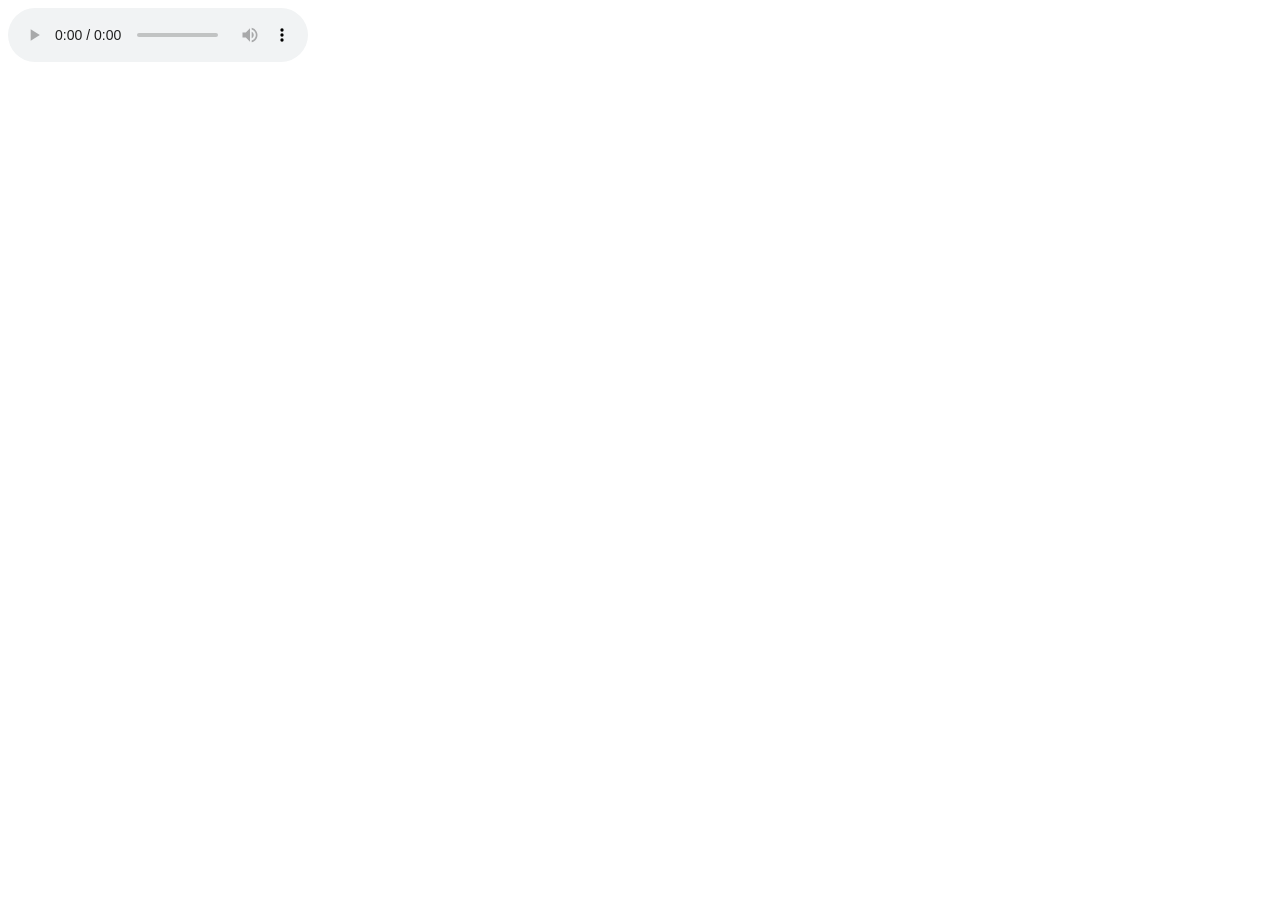
<file: iPlug2/WDL/sc_bounce/index.html>
<html>
<head>
<title>stream</title>
<script type="text/javascript">

var g_url;

function getinfo() {
  var r=0;
/*@cc_on @*/
/*@if (@_jscript_version >= 5)
try { r = new ActiveXObject("Msxml2.XMLHTTP"); } catch (e) { try { r = new ActiveXObject("Microsoft.XMLHTTP"); } catch (E) { r = 0; } }
@end @*/
  if (!r && typeof XMLHttpRequest!='undefined') { try { r = new XMLHttpRequest(); } catch (e) { r=0; } }
  if (!r && W.createRequest) { try { r = W.createRequest(); } catch (e) { r=0; } }
  if (!r) return;
  r.open("GET", g_url + "&get=info", true);
  r.onreadystatechange = function() {
    if (r.readyState == 4) {
      if (r.status == 200) {
         var t = r.responseText.split("\n");
         if (t.length > 1) {
           document.getElementById("name").innerHTML = t[0];
           document.getElementById("title").innerHTML = t[1];
         }
      }
      window.setTimeout(getinfo, 10000);
    }
  };
  r.send(null);
}

function doplay() {
  g_url = "stream.php?stream=" + window.location.hash.replace(/^#(.+)$/,"$1");
  getinfo();

  var player = document.getElementById("player");
  player.src = g_url + "&t=stream.mp3";
  player.load();
  player.play();
}

</script>
</head>
<body onload='doplay()'>
  <div id="name">...loading...</div>
  <div id="title"></div>
  <audio id="player" controls />
</body>
</html>
</file>
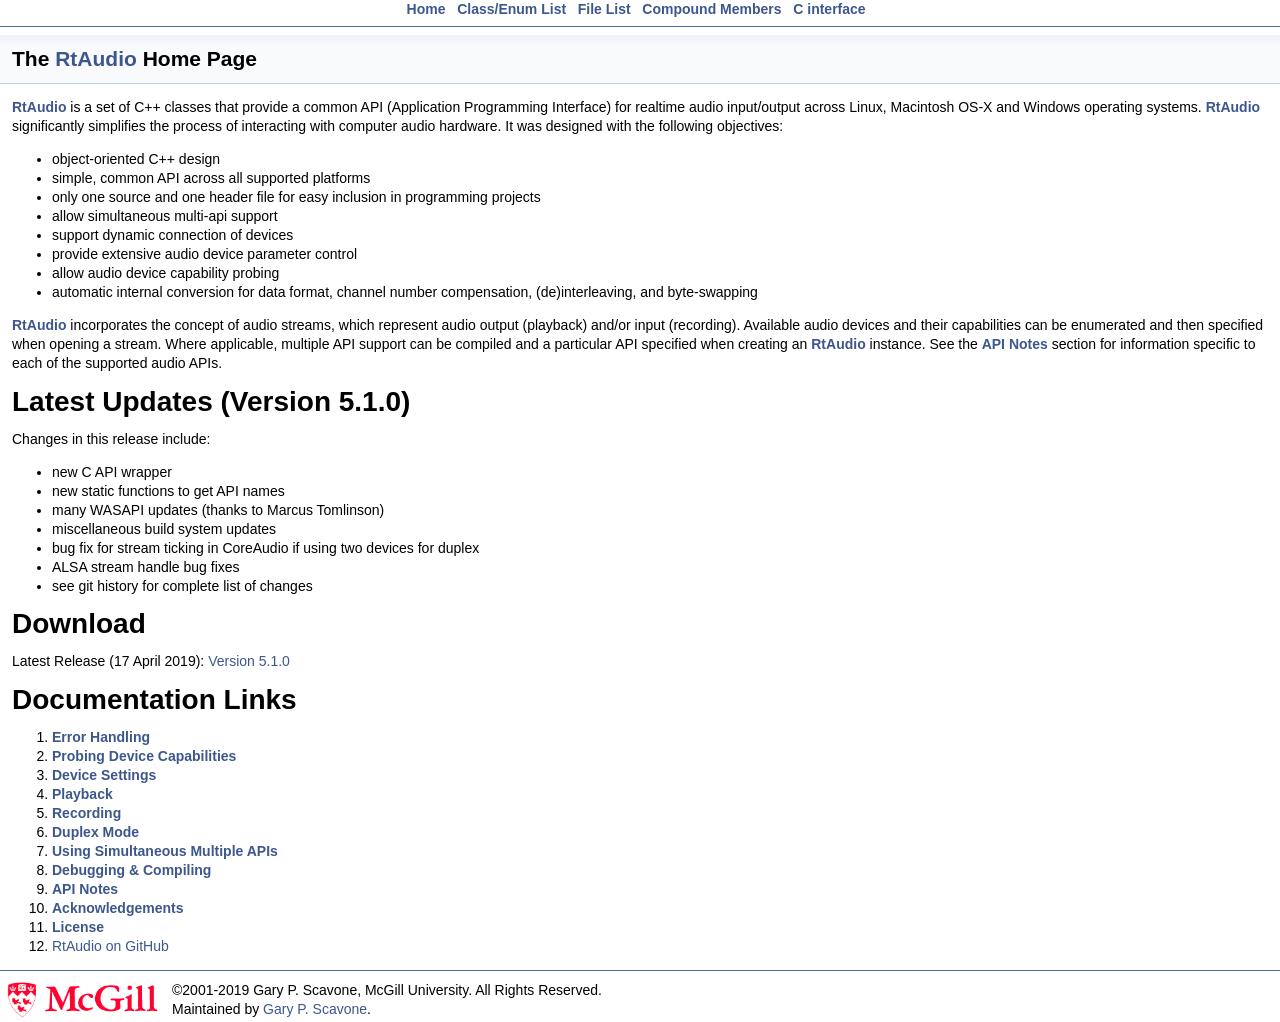
<file: iPlug2/Dependencies/IPlug/RTAudio/doc/html/index.html>
<HTML>
<HEAD>
<TITLE>The RtAudio Home Page</TITLE>
<LINK HREF="doxygen.css" REL="stylesheet" TYPE="text/css">
<LINK REL="SHORTCUT ICON" HREF="http://www.music.mcgill.ca/~gary/favicon.ico">
</HEAD>
<BODY BGCOLOR="#FFFFFF">
<CENTER>
<a class="qindex" href="index.html">Home</a> &nbsp; <a class="qindex" href="annotated.html">Class/Enum List</a> &nbsp; <a class="qindex" href="files.html">File List</a> &nbsp; <a class="qindex" href="functions.html">Compound Members</a> &nbsp; <a class="qindex" href="group__C-interface.html">C interface</a> &nbsp; </CENTER>
<HR>
<!-- Generated by Doxygen 1.8.3.1 -->
</div><!-- top -->
<div class="header">
  <div class="headertitle">
<div class="title">The <a class="el" href="classRtAudio.html" title="Realtime audio i/o C++ classes.">RtAudio</a> Home Page </div>  </div>
</div><!--header-->
<div class="contents">
<div class="textblock"><p><a class="el" href="classRtAudio.html" title="Realtime audio i/o C++ classes.">RtAudio</a> is a set of C++ classes that provide a common API (Application Programming Interface) for realtime audio input/output across Linux, Macintosh OS-X and Windows operating systems. <a class="el" href="classRtAudio.html" title="Realtime audio i/o C++ classes.">RtAudio</a> significantly simplifies the process of interacting with computer audio hardware. It was designed with the following objectives:</p>
<ul>
<li>object-oriented C++ design</li>
<li>simple, common API across all supported platforms</li>
<li>only one source and one header file for easy inclusion in programming projects</li>
<li>allow simultaneous multi-api support</li>
<li>support dynamic connection of devices</li>
<li>provide extensive audio device parameter control</li>
<li>allow audio device capability probing</li>
<li>automatic internal conversion for data format, channel number compensation, (de)interleaving, and byte-swapping</li>
</ul>
<p><a class="el" href="classRtAudio.html" title="Realtime audio i/o C++ classes.">RtAudio</a> incorporates the concept of audio streams, which represent audio output (playback) and/or input (recording). Available audio devices and their capabilities can be enumerated and then specified when opening a stream. Where applicable, multiple API support can be compiled and a particular API specified when creating an <a class="el" href="classRtAudio.html" title="Realtime audio i/o C++ classes.">RtAudio</a> instance. See the <a class="el" href="apinotes.html">API Notes</a> section for information specific to each of the supported audio APIs.</p>
<h1><a class="anchor" id="whatsnew"></a>
Latest Updates (Version 5.1.0)</h1>
<p>Changes in this release include:</p>
<ul>
<li>new C API wrapper</li>
<li>new static functions to get API names</li>
<li>many WASAPI updates (thanks to Marcus Tomlinson)</li>
<li>miscellaneous build system updates</li>
<li>bug fix for stream ticking in CoreAudio if using two devices for duplex</li>
<li>ALSA stream handle bug fixes</li>
<li>see git history for complete list of changes</li>
</ul>
<h1><a class="anchor" id="download"></a>
Download</h1>
<p>Latest Release (17 April 2019): <a href="http://www.music.mcgill.ca/~gary/rtaudio/release/rtaudio-5.1.0.tar.gz">Version 5.1.0</a></p>
<h1><a class="anchor" id="documentation"></a>
Documentation Links</h1>
<ol type="1">
<li><a class="el" href="errors.html">Error Handling</a></li>
<li><a class="el" href="probe.html">Probing Device Capabilities</a></li>
<li><a class="el" href="settings.html">Device Settings</a></li>
<li><a class="el" href="playback.html">Playback</a></li>
<li><a class="el" href="recording.html">Recording</a></li>
<li><a class="el" href="duplex.html">Duplex Mode</a></li>
<li><a class="el" href="multi.html">Using Simultaneous Multiple APIs</a></li>
<li><a class="el" href="compiling.html">Debugging &amp; Compiling</a></li>
<li><a class="el" href="apinotes.html">API Notes</a></li>
<li><a class="el" href="acknowledge.html">Acknowledgements</a></li>
<li><a class="el" href="license.html">License</a></li>
<li><a href="http://github.com/thestk/rtaudio">RtAudio on GitHub</a> </li>
</ol>
</div></div><!-- contents -->
<HR>
<table><tr><td><img src="../images/mcgill.gif" width=165></td>
  <td>&copy;2001-2019 Gary P. Scavone, McGill University. All Rights Reserved.<br>Maintained by <a href="http://www.music.mcgill.ca/~gary/">Gary P. Scavone</a>.</td></tr>
</table>
</BODY>
</HTML>
</file>
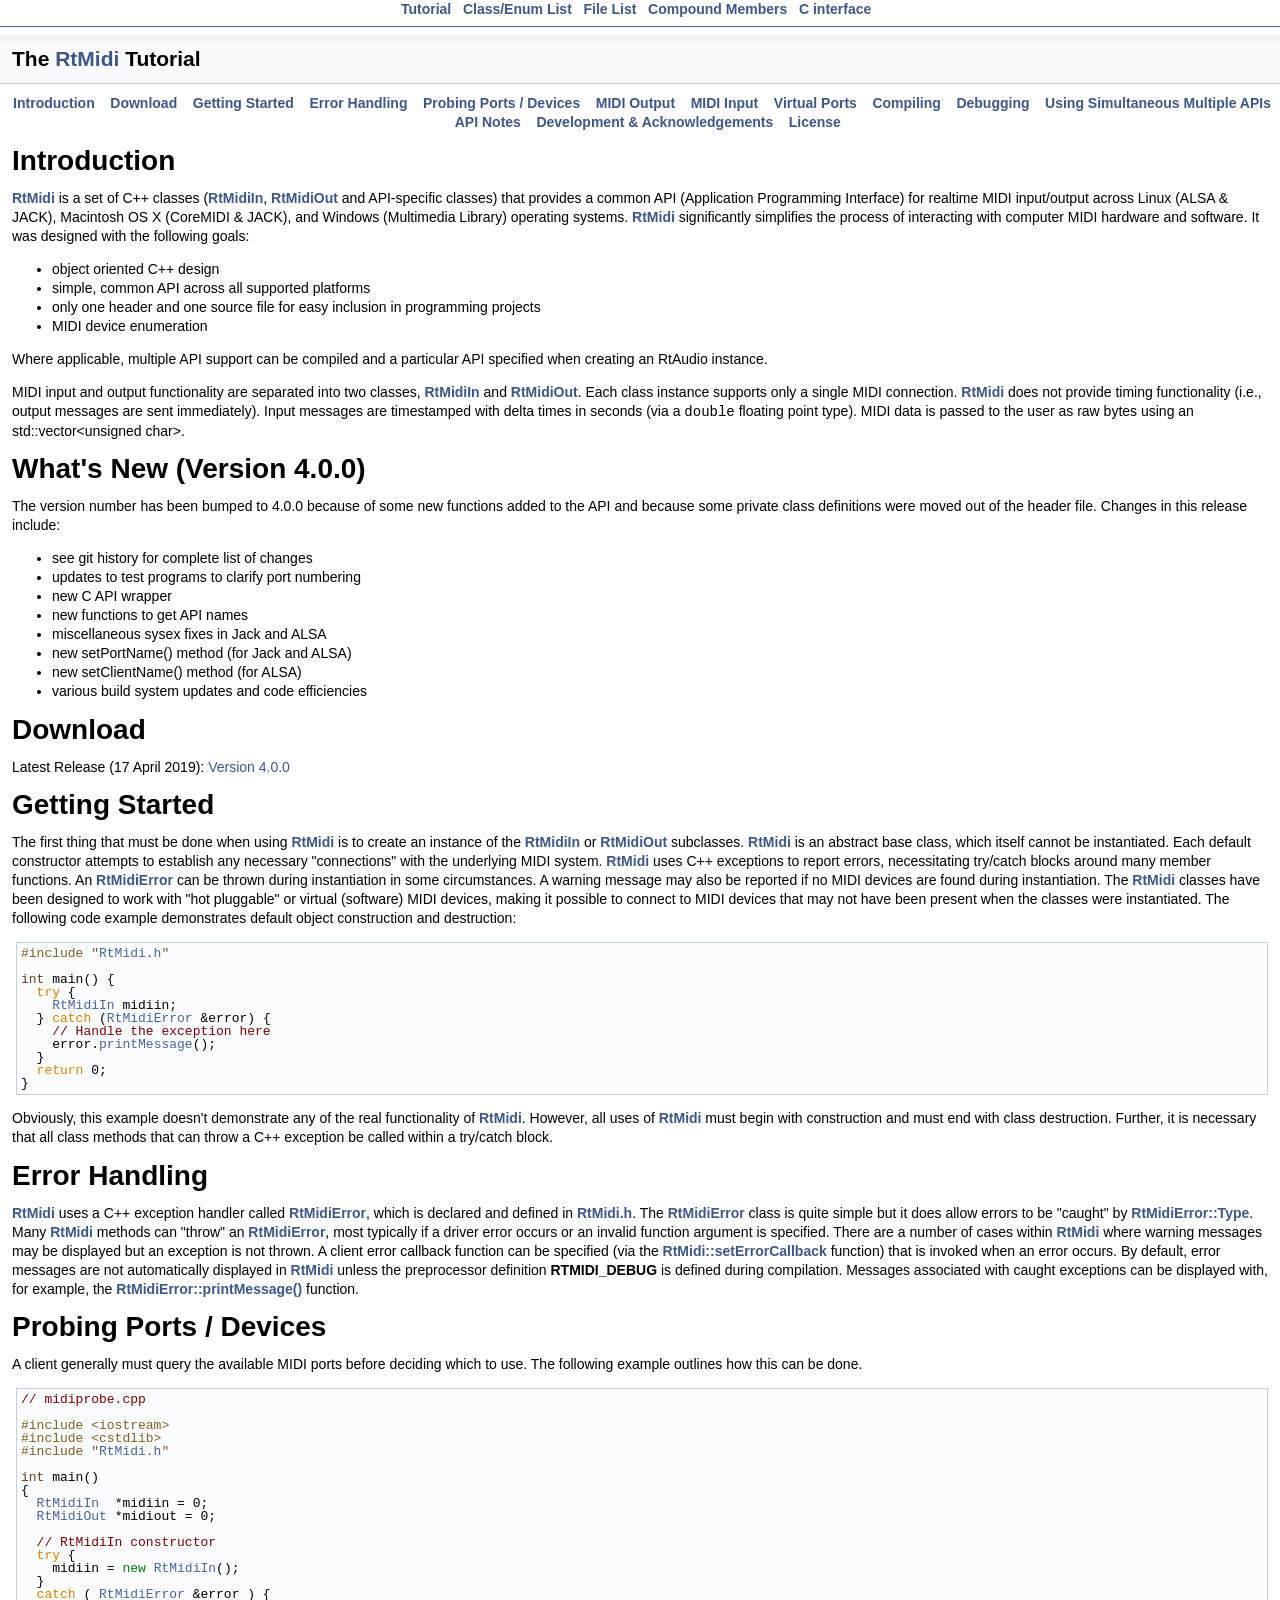
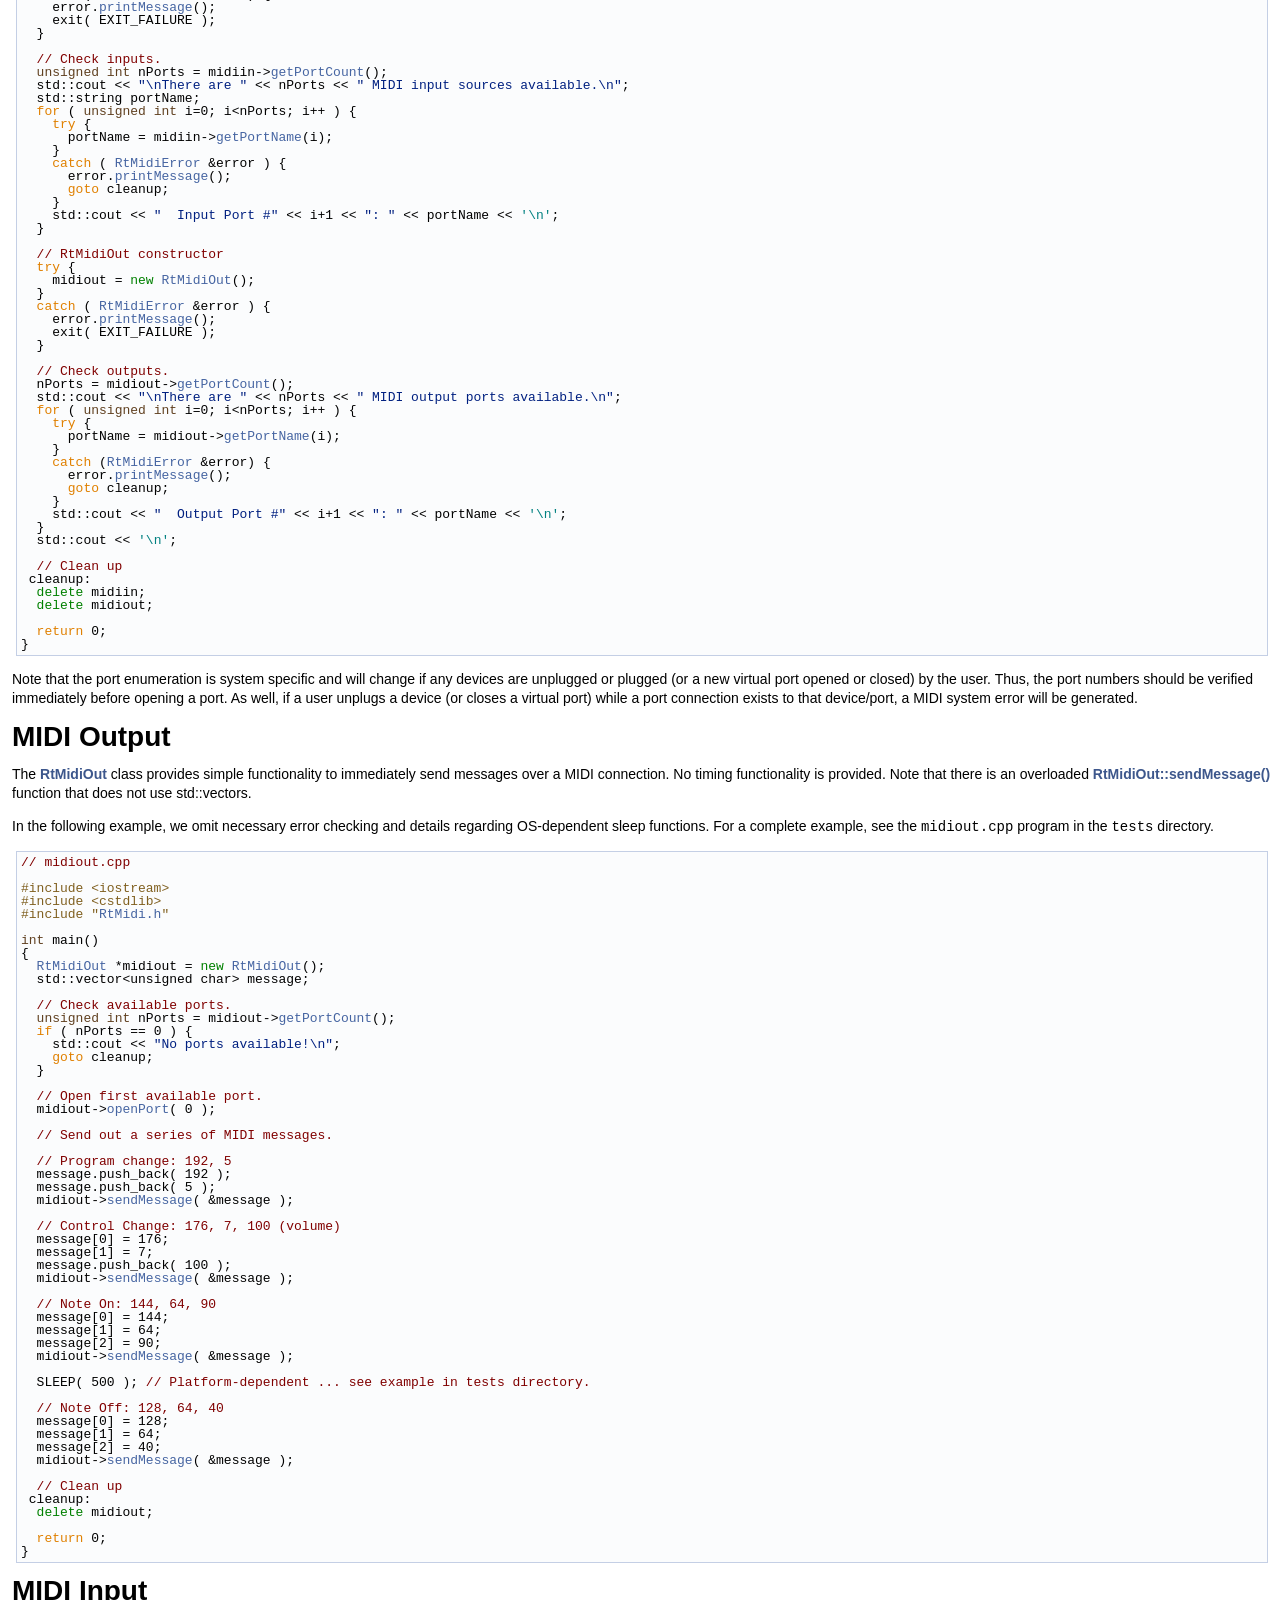
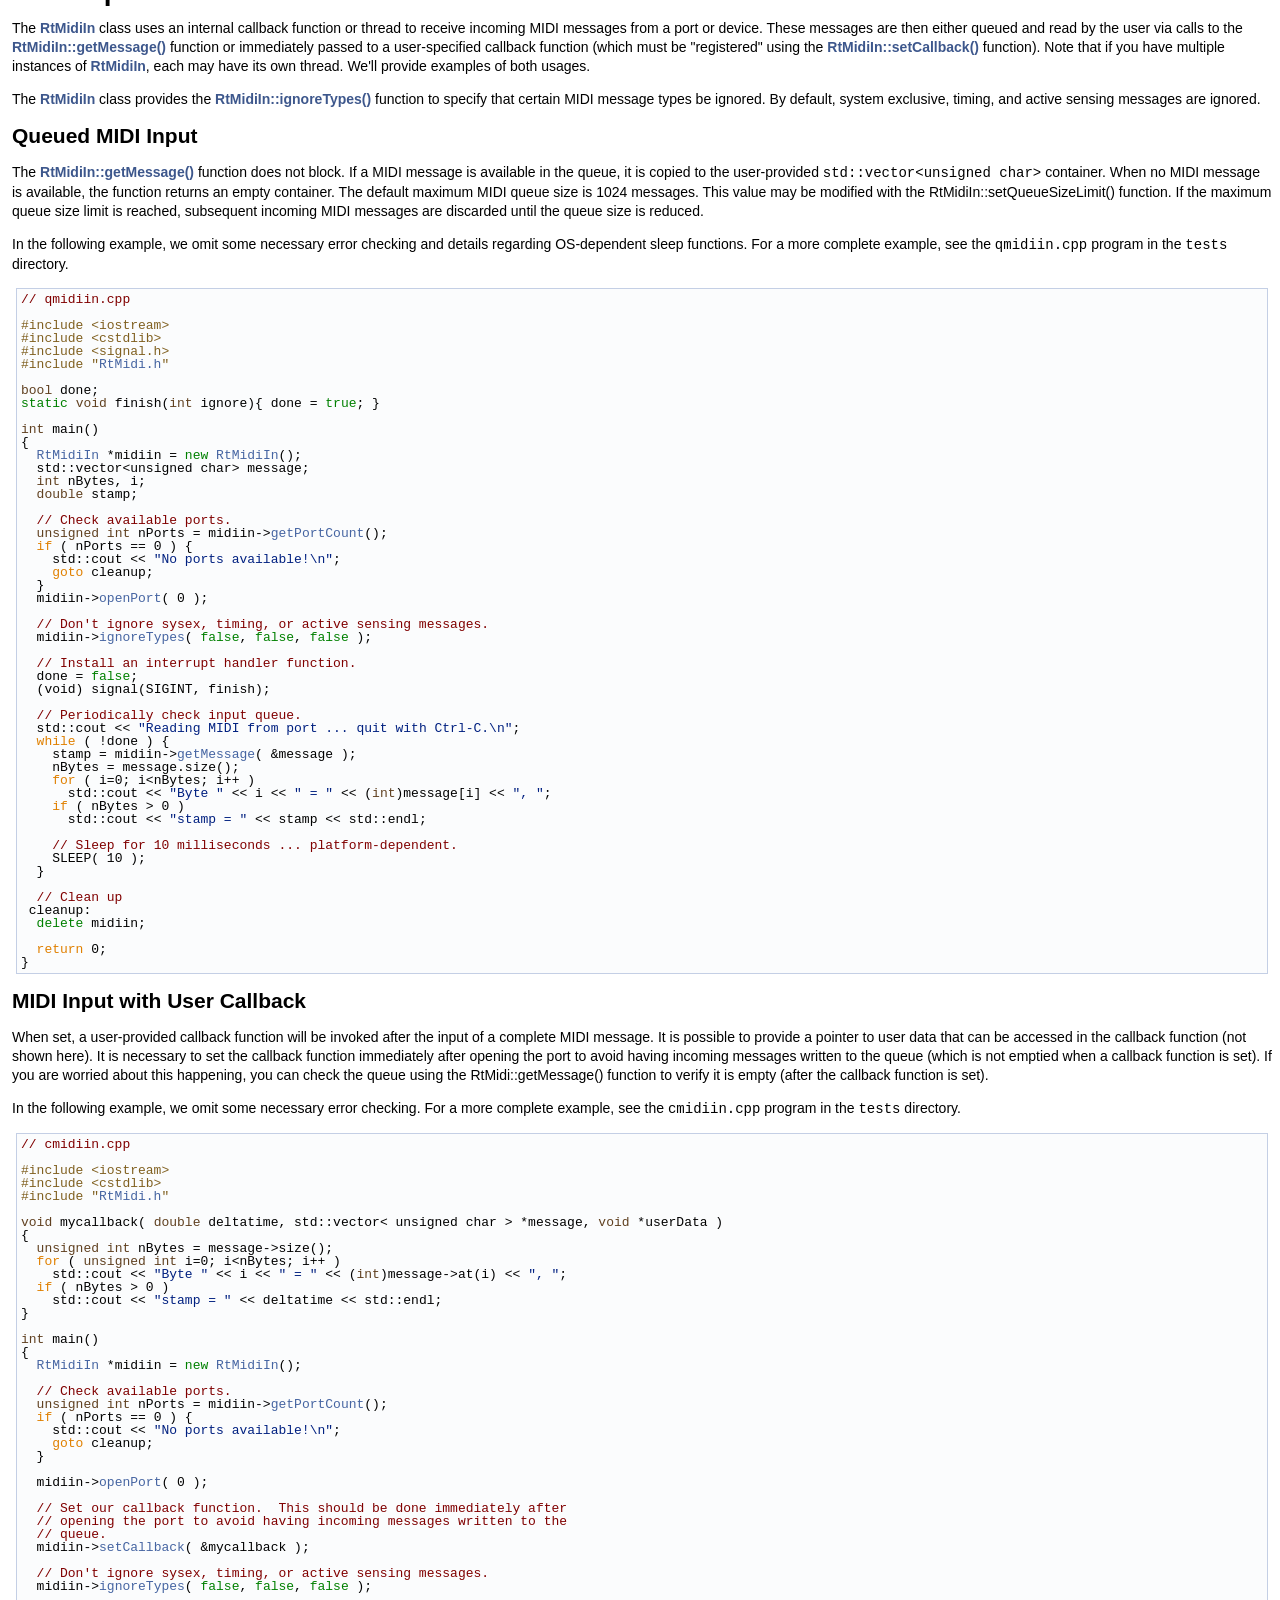
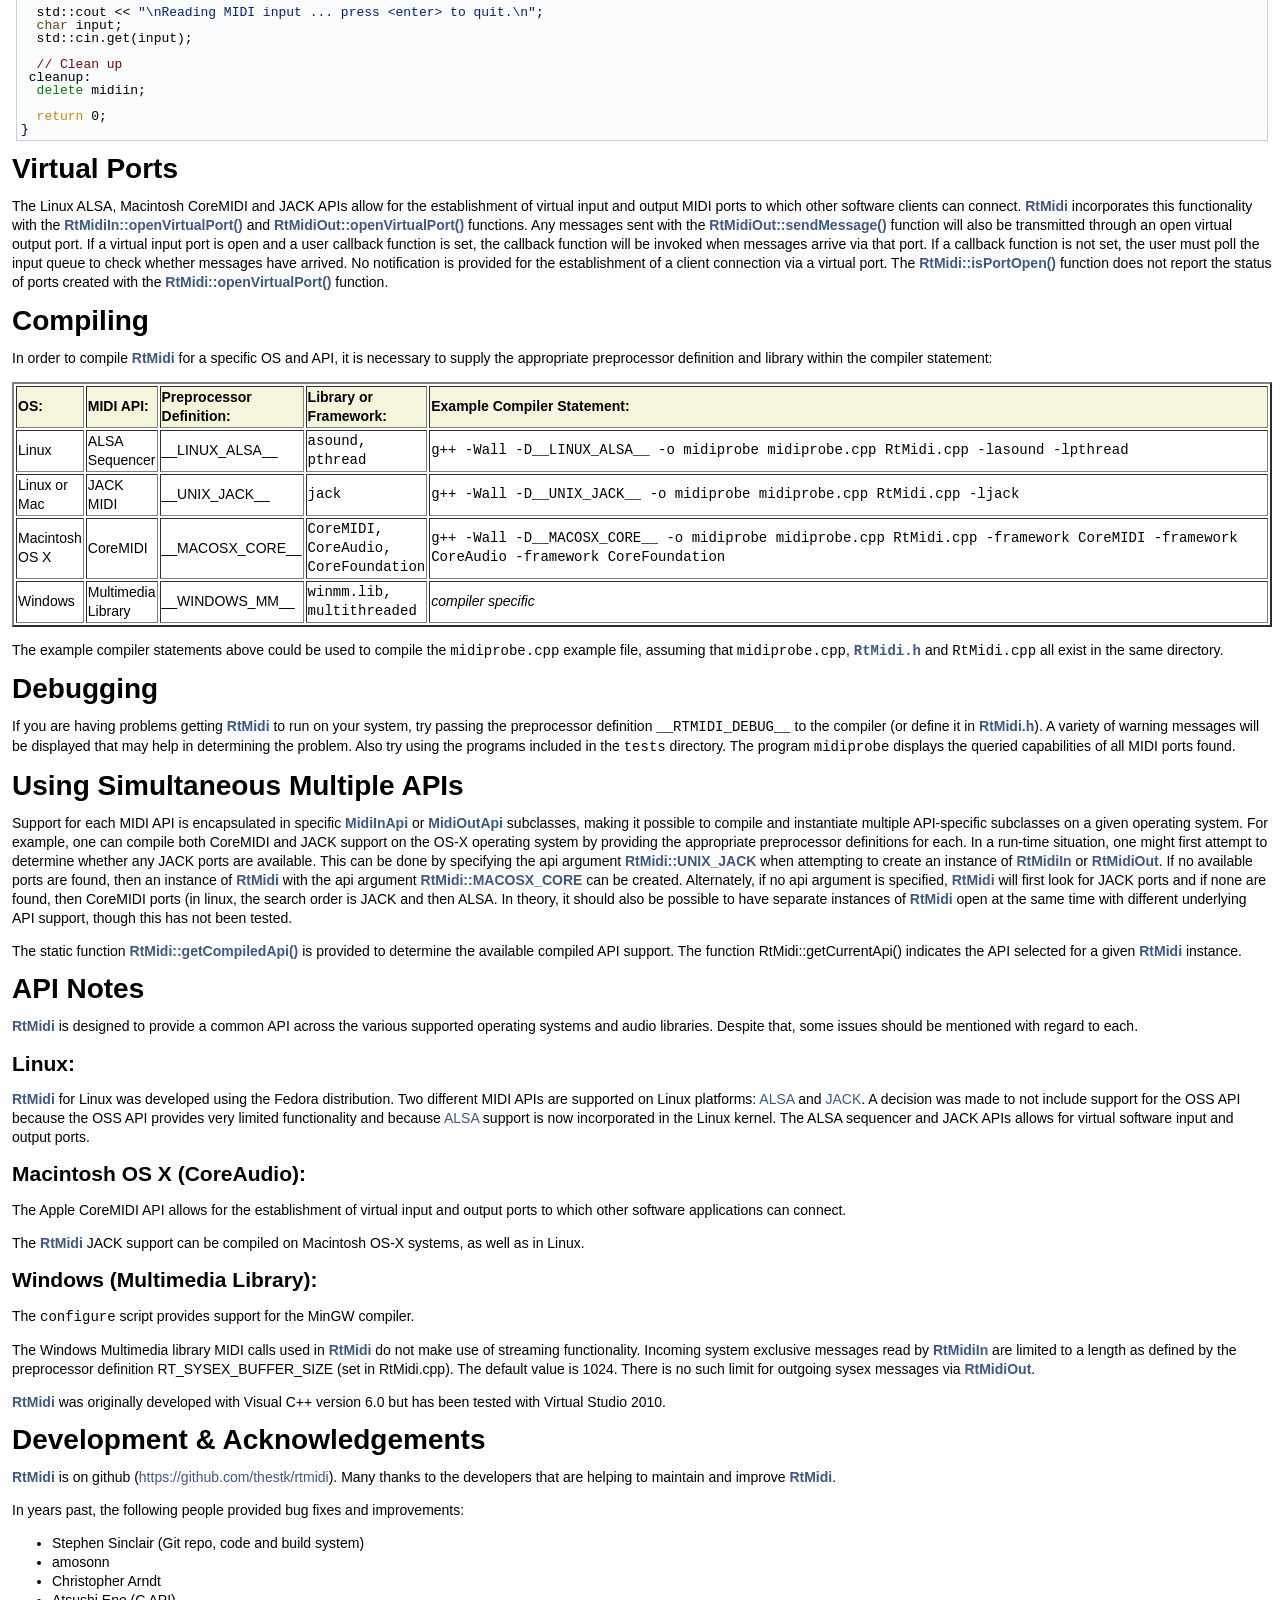
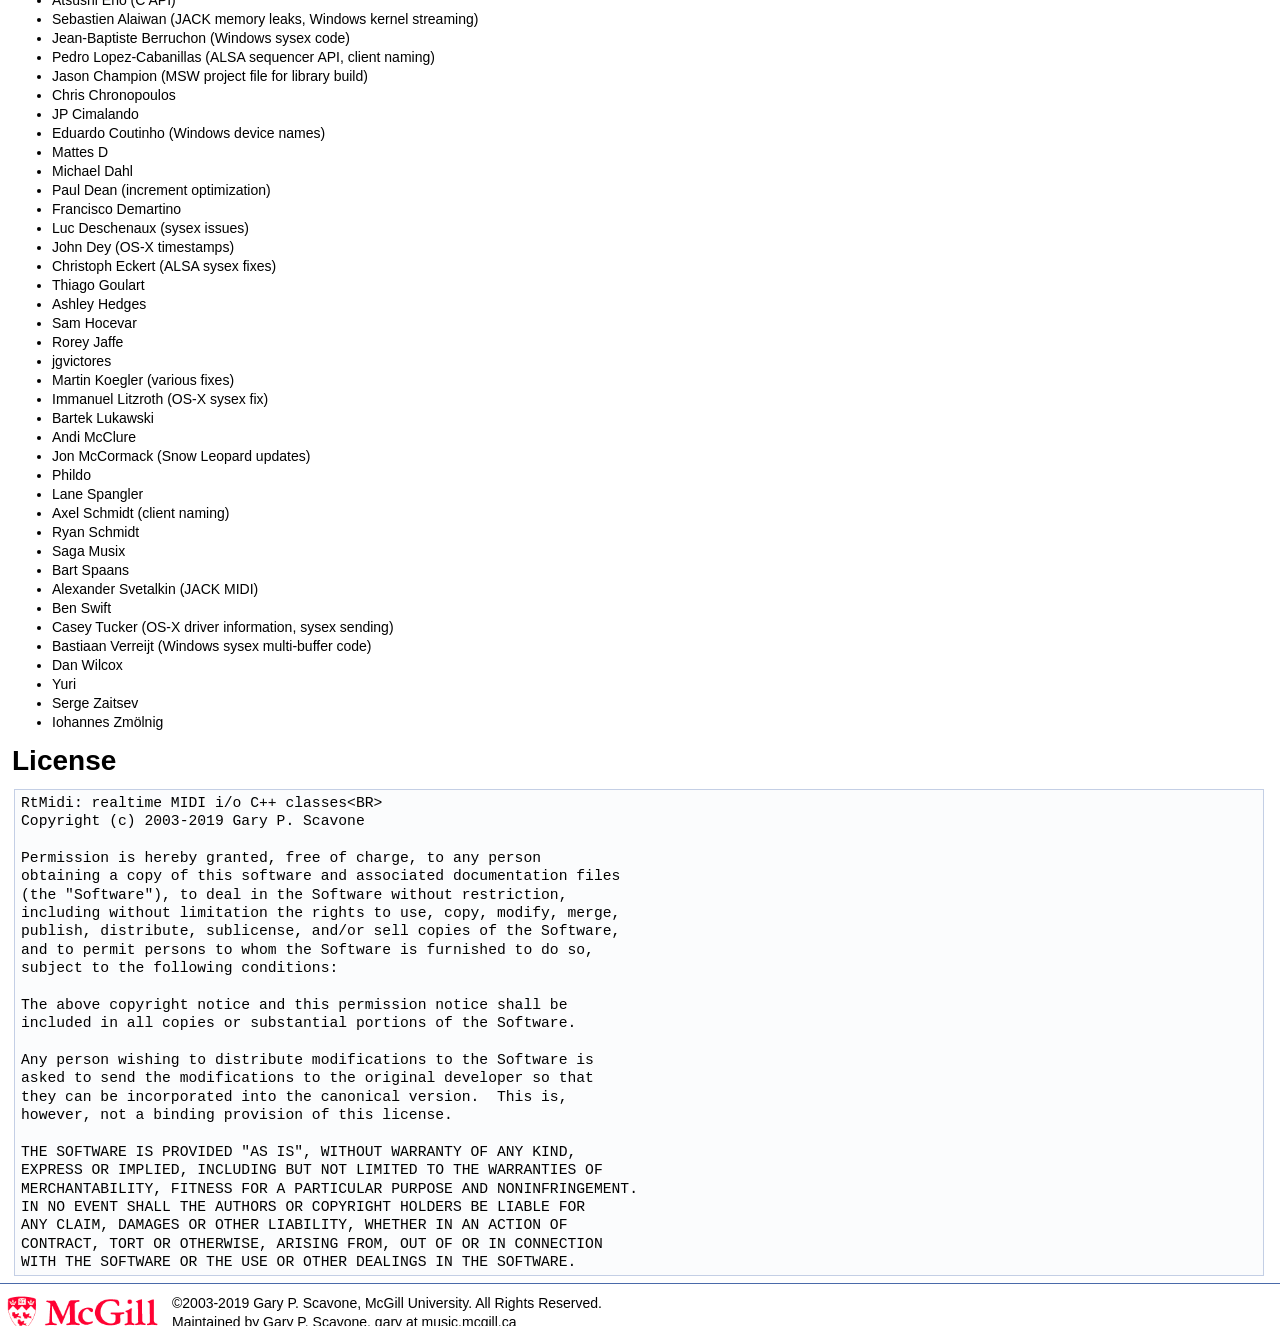
<file: iPlug2/Dependencies/IPlug/RTMidi/doc/html/index.html>
<HTML>
<HEAD>
<TITLE>The RtMidi Tutorial</TITLE>
<LINK HREF="doxygen.css" REL="stylesheet" TYPE="text/css">
</HEAD>
<BODY BGCOLOR="#FFFFFF">
<CENTER>
<a class="qindex" href="index.html">Tutorial</a> &nbsp; <a class="qindex" href="annotated.html">Class/Enum List</a> &nbsp; <a class="qindex" href="files.html">File List</a> &nbsp; <a class="qindex" href="functions.html">Compound Members</a> &nbsp; <a class="qindex" href="group__C-interface.html">C interface</a> &nbsp; </CENTER>
<HR>
<!-- Generated by Doxygen 1.8.3.1 -->
</div><!-- top -->
<div class="header">
  <div class="headertitle">
<div class="title">The <a class="el" href="classRtMidi.html" title="An abstract base class for realtime MIDI input/output.">RtMidi</a> Tutorial </div>  </div>
</div><!--header-->
<div class="contents">
<div class="textblock"><center><a class="el" href="index.html#intro">Introduction</a> &#160;&#160; <a class="el" href="index.html#download">Download</a> &#160;&#160; <a class="el" href="index.html#start">Getting Started</a> &#160;&#160; <a class="el" href="index.html#error">Error Handling</a> &#160;&#160; <a class="el" href="index.html#probing">Probing Ports / Devices</a> &#160;&#160; <a class="el" href="index.html#output">MIDI Output</a> &#160;&#160; <a class="el" href="index.html#input">MIDI Input</a> &#160;&#160; <a class="el" href="index.html#virtual">Virtual Ports</a> &#160;&#160; <a class="el" href="index.html#compiling">Compiling</a> &#160;&#160; <a class="el" href="index.html#debug">Debugging</a> &#160;&#160; <a class="el" href="index.html#multi">Using Simultaneous Multiple APIs</a> &#160;&#160; <a class="el" href="index.html#apinotes">API Notes</a> &#160;&#160; <a class="el" href="index.html#acknowledge">Development &amp; Acknowledgements</a> &#160;&#160; <a class="el" href="index.html#license">License</a></center><h1><a class="anchor" id="intro"></a>
Introduction</h1>
<p><a class="el" href="classRtMidi.html" title="An abstract base class for realtime MIDI input/output.">RtMidi</a> is a set of C++ classes (<a class="el" href="classRtMidiIn.html" title="A realtime MIDI input class.">RtMidiIn</a>, <a class="el" href="classRtMidiOut.html" title="A realtime MIDI output class.">RtMidiOut</a> and API-specific classes) that provides a common API (Application Programming Interface) for realtime MIDI input/output across Linux (ALSA &amp; JACK), Macintosh OS X (CoreMIDI &amp; JACK), and Windows (Multimedia Library) operating systems. <a class="el" href="classRtMidi.html" title="An abstract base class for realtime MIDI input/output.">RtMidi</a> significantly simplifies the process of interacting with computer MIDI hardware and software. It was designed with the following goals:</p>
<ul>
<li>object oriented C++ design</li>
<li>simple, common API across all supported platforms</li>
<li>only one header and one source file for easy inclusion in programming projects</li>
<li>MIDI device enumeration</li>
</ul>
<p>Where applicable, multiple API support can be compiled and a particular API specified when creating an RtAudio instance.</p>
<p>MIDI input and output functionality are separated into two classes, <a class="el" href="classRtMidiIn.html" title="A realtime MIDI input class.">RtMidiIn</a> and <a class="el" href="classRtMidiOut.html" title="A realtime MIDI output class.">RtMidiOut</a>. Each class instance supports only a single MIDI connection. <a class="el" href="classRtMidi.html" title="An abstract base class for realtime MIDI input/output.">RtMidi</a> does not provide timing functionality (i.e., output messages are sent immediately). Input messages are timestamped with delta times in seconds (via a <code>double</code> floating point type). MIDI data is passed to the user as raw bytes using an std::vector&lt;unsigned char&gt;.</p>
<h1><a class="anchor" id="whatsnew"></a>
What's New (Version 4.0.0)</h1>
<p>The version number has been bumped to 4.0.0 because of some new functions added to the API and because some private class definitions were moved out of the header file. Changes in this release include:</p>
<ul>
<li>see git history for complete list of changes</li>
<li>updates to test programs to clarify port numbering</li>
<li>new C API wrapper</li>
<li>new functions to get API names</li>
<li>miscellaneous sysex fixes in Jack and ALSA</li>
<li>new setPortName() method (for Jack and ALSA)</li>
<li>new setClientName() method (for ALSA)</li>
<li>various build system updates and code efficiencies</li>
</ul>
<h1><a class="anchor" id="download"></a>
Download</h1>
<p>Latest Release (17 April 2019): <a href="http://www.music.mcgill.ca/~gary/rtmidi/release/rtmidi-4.0.0.tar.gz">Version 4.0.0</a></p>
<h1><a class="anchor" id="start"></a>
Getting Started</h1>
<p>The first thing that must be done when using <a class="el" href="classRtMidi.html" title="An abstract base class for realtime MIDI input/output.">RtMidi</a> is to create an instance of the <a class="el" href="classRtMidiIn.html" title="A realtime MIDI input class.">RtMidiIn</a> or <a class="el" href="classRtMidiOut.html" title="A realtime MIDI output class.">RtMidiOut</a> subclasses. <a class="el" href="classRtMidi.html" title="An abstract base class for realtime MIDI input/output.">RtMidi</a> is an abstract base class, which itself cannot be instantiated. Each default constructor attempts to establish any necessary "connections" with the underlying MIDI system. <a class="el" href="classRtMidi.html" title="An abstract base class for realtime MIDI input/output.">RtMidi</a> uses C++ exceptions to report errors, necessitating try/catch blocks around many member functions. An <a class="el" href="classRtMidiError.html" title="Exception handling class for RtMidi.">RtMidiError</a> can be thrown during instantiation in some circumstances. A warning message may also be reported if no MIDI devices are found during instantiation. The <a class="el" href="classRtMidi.html" title="An abstract base class for realtime MIDI input/output.">RtMidi</a> classes have been designed to work with "hot pluggable" or virtual (software) MIDI devices, making it possible to connect to MIDI devices that may not have been present when the classes were instantiated. The following code example demonstrates default object construction and destruction:</p>
<div class="fragment"><div class="line"><span class="preprocessor">#include &quot;<a class="code" href="RtMidi_8h.html">RtMidi.h</a>&quot;</span></div>
<div class="line"></div>
<div class="line"><span class="keywordtype">int</span> main() {</div>
<div class="line">  <span class="keywordflow">try</span> {</div>
<div class="line">    <a class="code" href="classRtMidiIn.html" title="A realtime MIDI input class.">RtMidiIn</a> midiin;</div>
<div class="line">  } <span class="keywordflow">catch</span> (<a class="code" href="classRtMidiError.html" title="Exception handling class for RtMidi.">RtMidiError</a> &amp;error) {</div>
<div class="line">    <span class="comment">// Handle the exception here</span></div>
<div class="line">    error.<a class="code" href="classRtMidiError.html#a7f45ae29b66b25817a7aa7b4ea81ab71" title="Prints thrown error message to stderr.">printMessage</a>();</div>
<div class="line">  }</div>
<div class="line">  <span class="keywordflow">return</span> 0;</div>
<div class="line">}</div>
</div><!-- fragment --><p>Obviously, this example doesn't demonstrate any of the real functionality of <a class="el" href="classRtMidi.html" title="An abstract base class for realtime MIDI input/output.">RtMidi</a>. However, all uses of <a class="el" href="classRtMidi.html" title="An abstract base class for realtime MIDI input/output.">RtMidi</a> must begin with construction and must end with class destruction. Further, it is necessary that all class methods that can throw a C++ exception be called within a try/catch block.</p>
<h1><a class="anchor" id="error"></a>
Error Handling</h1>
<p><a class="el" href="classRtMidi.html" title="An abstract base class for realtime MIDI input/output.">RtMidi</a> uses a C++ exception handler called <a class="el" href="classRtMidiError.html" title="Exception handling class for RtMidi.">RtMidiError</a>, which is declared and defined in <a class="el" href="RtMidi_8h.html">RtMidi.h</a>. The <a class="el" href="classRtMidiError.html" title="Exception handling class for RtMidi.">RtMidiError</a> class is quite simple but it does allow errors to be "caught" by <a class="el" href="classRtMidiError.html#a741314057cec5fb8c743c12f284905ee" title="Defined RtMidiError types.">RtMidiError::Type</a>. Many <a class="el" href="classRtMidi.html" title="An abstract base class for realtime MIDI input/output.">RtMidi</a> methods can "throw" an <a class="el" href="classRtMidiError.html" title="Exception handling class for RtMidi.">RtMidiError</a>, most typically if a driver error occurs or an invalid function argument is specified. There are a number of cases within <a class="el" href="classRtMidi.html" title="An abstract base class for realtime MIDI input/output.">RtMidi</a> where warning messages may be displayed but an exception is not thrown. A client error callback function can be specified (via the <a class="el" href="classRtMidi.html#aa6d6f2e0d06c64268c8898aa15f3a5df" title="Set an error callback function to be invoked when an error has occured.">RtMidi::setErrorCallback</a> function) that is invoked when an error occurs. By default, error messages are not automatically displayed in <a class="el" href="classRtMidi.html" title="An abstract base class for realtime MIDI input/output.">RtMidi</a> unless the preprocessor definition <b>RTMIDI_DEBUG</b> is defined during compilation. Messages associated with caught exceptions can be displayed with, for example, the <a class="el" href="classRtMidiError.html#a7f45ae29b66b25817a7aa7b4ea81ab71" title="Prints thrown error message to stderr.">RtMidiError::printMessage()</a> function.</p>
<h1><a class="anchor" id="probing"></a>
Probing Ports / Devices</h1>
<p>A client generally must query the available MIDI ports before deciding which to use. The following example outlines how this can be done.</p>
<div class="fragment"><div class="line"><span class="comment">// midiprobe.cpp</span></div>
<div class="line"></div>
<div class="line"><span class="preprocessor">#include &lt;iostream&gt;</span></div>
<div class="line"><span class="preprocessor">#include &lt;cstdlib&gt;</span></div>
<div class="line"><span class="preprocessor">#include &quot;<a class="code" href="RtMidi_8h.html">RtMidi.h</a>&quot;</span></div>
<div class="line"></div>
<div class="line"><span class="keywordtype">int</span> main()</div>
<div class="line">{</div>
<div class="line">  <a class="code" href="classRtMidiIn.html" title="A realtime MIDI input class.">RtMidiIn</a>  *midiin = 0;</div>
<div class="line">  <a class="code" href="classRtMidiOut.html" title="A realtime MIDI output class.">RtMidiOut</a> *midiout = 0;</div>
<div class="line"></div>
<div class="line">  <span class="comment">// RtMidiIn constructor</span></div>
<div class="line">  <span class="keywordflow">try</span> {</div>
<div class="line">    midiin = <span class="keyword">new</span> <a class="code" href="classRtMidiIn.html" title="A realtime MIDI input class.">RtMidiIn</a>();</div>
<div class="line">  }</div>
<div class="line">  <span class="keywordflow">catch</span> ( <a class="code" href="classRtMidiError.html" title="Exception handling class for RtMidi.">RtMidiError</a> &amp;error ) {</div>
<div class="line">    error.<a class="code" href="classRtMidiError.html#a7f45ae29b66b25817a7aa7b4ea81ab71" title="Prints thrown error message to stderr.">printMessage</a>();</div>
<div class="line">    exit( EXIT_FAILURE );</div>
<div class="line">  }</div>
<div class="line"></div>
<div class="line">  <span class="comment">// Check inputs.</span></div>
<div class="line">  <span class="keywordtype">unsigned</span> <span class="keywordtype">int</span> nPorts = midiin-&gt;<a class="code" href="classRtMidiIn.html#a62b1b38aa8e5f11cd66f03d59228f4e4" title="Return the number of available MIDI input ports.">getPortCount</a>();</div>
<div class="line">  std::cout &lt;&lt; <span class="stringliteral">&quot;\nThere are &quot;</span> &lt;&lt; nPorts &lt;&lt; <span class="stringliteral">&quot; MIDI input sources available.\n&quot;</span>;</div>
<div class="line">  std::string portName;</div>
<div class="line">  <span class="keywordflow">for</span> ( <span class="keywordtype">unsigned</span> <span class="keywordtype">int</span> i=0; i&lt;nPorts; i++ ) {</div>
<div class="line">    <span class="keywordflow">try</span> {</div>
<div class="line">      portName = midiin-&gt;<a class="code" href="classRtMidiIn.html#af2961fff09fa01a3d5bc0f0c5a042aaf" title="Return a string identifier for the specified MIDI input port number.">getPortName</a>(i);</div>
<div class="line">    }</div>
<div class="line">    <span class="keywordflow">catch</span> ( <a class="code" href="classRtMidiError.html" title="Exception handling class for RtMidi.">RtMidiError</a> &amp;error ) {</div>
<div class="line">      error.<a class="code" href="classRtMidiError.html#a7f45ae29b66b25817a7aa7b4ea81ab71" title="Prints thrown error message to stderr.">printMessage</a>();</div>
<div class="line">      <span class="keywordflow">goto</span> cleanup;</div>
<div class="line">    }</div>
<div class="line">    std::cout &lt;&lt; <span class="stringliteral">&quot;  Input Port #&quot;</span> &lt;&lt; i+1 &lt;&lt; <span class="stringliteral">&quot;: &quot;</span> &lt;&lt; portName &lt;&lt; <span class="charliteral">&#39;\n&#39;</span>;</div>
<div class="line">  }</div>
<div class="line"></div>
<div class="line">  <span class="comment">// RtMidiOut constructor</span></div>
<div class="line">  <span class="keywordflow">try</span> {</div>
<div class="line">    midiout = <span class="keyword">new</span> <a class="code" href="classRtMidiOut.html" title="A realtime MIDI output class.">RtMidiOut</a>();</div>
<div class="line">  }</div>
<div class="line">  <span class="keywordflow">catch</span> ( <a class="code" href="classRtMidiError.html" title="Exception handling class for RtMidi.">RtMidiError</a> &amp;error ) {</div>
<div class="line">    error.<a class="code" href="classRtMidiError.html#a7f45ae29b66b25817a7aa7b4ea81ab71" title="Prints thrown error message to stderr.">printMessage</a>();</div>
<div class="line">    exit( EXIT_FAILURE );</div>
<div class="line">  }</div>
<div class="line"></div>
<div class="line">  <span class="comment">// Check outputs.</span></div>
<div class="line">  nPorts = midiout-&gt;<a class="code" href="classRtMidiOut.html#a0c4d662e1c398ddf35a2dbaf66f50976" title="Return the number of available MIDI output ports.">getPortCount</a>();</div>
<div class="line">  std::cout &lt;&lt; <span class="stringliteral">&quot;\nThere are &quot;</span> &lt;&lt; nPorts &lt;&lt; <span class="stringliteral">&quot; MIDI output ports available.\n&quot;</span>;</div>
<div class="line">  <span class="keywordflow">for</span> ( <span class="keywordtype">unsigned</span> <span class="keywordtype">int</span> i=0; i&lt;nPorts; i++ ) {</div>
<div class="line">    <span class="keywordflow">try</span> {</div>
<div class="line">      portName = midiout-&gt;<a class="code" href="classRtMidiOut.html#acc4ae0ab71a49ae7629075d5a9cd837c" title="Return a string identifier for the specified MIDI port type and number.">getPortName</a>(i);</div>
<div class="line">    }</div>
<div class="line">    <span class="keywordflow">catch</span> (<a class="code" href="classRtMidiError.html" title="Exception handling class for RtMidi.">RtMidiError</a> &amp;error) {</div>
<div class="line">      error.<a class="code" href="classRtMidiError.html#a7f45ae29b66b25817a7aa7b4ea81ab71" title="Prints thrown error message to stderr.">printMessage</a>();</div>
<div class="line">      <span class="keywordflow">goto</span> cleanup;</div>
<div class="line">    }</div>
<div class="line">    std::cout &lt;&lt; <span class="stringliteral">&quot;  Output Port #&quot;</span> &lt;&lt; i+1 &lt;&lt; <span class="stringliteral">&quot;: &quot;</span> &lt;&lt; portName &lt;&lt; <span class="charliteral">&#39;\n&#39;</span>;</div>
<div class="line">  }</div>
<div class="line">  std::cout &lt;&lt; <span class="charliteral">&#39;\n&#39;</span>;</div>
<div class="line"></div>
<div class="line">  <span class="comment">// Clean up</span></div>
<div class="line"> cleanup:</div>
<div class="line">  <span class="keyword">delete</span> midiin;</div>
<div class="line">  <span class="keyword">delete</span> midiout;</div>
<div class="line"></div>
<div class="line">  <span class="keywordflow">return</span> 0;</div>
<div class="line">}</div>
</div><!-- fragment --><p>Note that the port enumeration is system specific and will change if any devices are unplugged or plugged (or a new virtual port opened or closed) by the user. Thus, the port numbers should be verified immediately before opening a port. As well, if a user unplugs a device (or closes a virtual port) while a port connection exists to that device/port, a MIDI system error will be generated.</p>
<h1><a class="anchor" id="output"></a>
MIDI Output</h1>
<p>The <a class="el" href="classRtMidiOut.html" title="A realtime MIDI output class.">RtMidiOut</a> class provides simple functionality to immediately send messages over a MIDI connection. No timing functionality is provided. Note that there is an overloaded <a class="el" href="classRtMidiOut.html#a19c7049a840a0181a0ddd4b14e99c651" title="Immediately send a single message out an open MIDI output port.">RtMidiOut::sendMessage()</a> function that does not use std::vectors.</p>
<p>In the following example, we omit necessary error checking and details regarding OS-dependent sleep functions. For a complete example, see the <code>midiout.cpp</code> program in the <code>tests</code> directory.</p>
<div class="fragment"><div class="line"><span class="comment">// midiout.cpp</span></div>
<div class="line"></div>
<div class="line"><span class="preprocessor">#include &lt;iostream&gt;</span></div>
<div class="line"><span class="preprocessor">#include &lt;cstdlib&gt;</span></div>
<div class="line"><span class="preprocessor">#include &quot;<a class="code" href="RtMidi_8h.html">RtMidi.h</a>&quot;</span></div>
<div class="line"></div>
<div class="line"><span class="keywordtype">int</span> main()</div>
<div class="line">{</div>
<div class="line">  <a class="code" href="classRtMidiOut.html" title="A realtime MIDI output class.">RtMidiOut</a> *midiout = <span class="keyword">new</span> <a class="code" href="classRtMidiOut.html" title="A realtime MIDI output class.">RtMidiOut</a>();</div>
<div class="line">  std::vector&lt;unsigned char&gt; message;</div>
<div class="line"></div>
<div class="line">  <span class="comment">// Check available ports.</span></div>
<div class="line">  <span class="keywordtype">unsigned</span> <span class="keywordtype">int</span> nPorts = midiout-&gt;<a class="code" href="classRtMidiOut.html#a0c4d662e1c398ddf35a2dbaf66f50976" title="Return the number of available MIDI output ports.">getPortCount</a>();</div>
<div class="line">  <span class="keywordflow">if</span> ( nPorts == 0 ) {</div>
<div class="line">    std::cout &lt;&lt; <span class="stringliteral">&quot;No ports available!\n&quot;</span>;</div>
<div class="line">    <span class="keywordflow">goto</span> cleanup;</div>
<div class="line">  }</div>
<div class="line"></div>
<div class="line">  <span class="comment">// Open first available port.</span></div>
<div class="line">  midiout-&gt;<a class="code" href="classRtMidiOut.html#a4c29a5e7c0f5c088953ef02f3c38d4f3" title="Open a MIDI output connection.">openPort</a>( 0 );</div>
<div class="line"></div>
<div class="line">  <span class="comment">// Send out a series of MIDI messages.</span></div>
<div class="line"></div>
<div class="line">  <span class="comment">// Program change: 192, 5</span></div>
<div class="line">  message.push_back( 192 );</div>
<div class="line">  message.push_back( 5 );</div>
<div class="line">  midiout-&gt;<a class="code" href="classRtMidiOut.html#a19c7049a840a0181a0ddd4b14e99c651" title="Immediately send a single message out an open MIDI output port.">sendMessage</a>( &amp;message );</div>
<div class="line"></div>
<div class="line">  <span class="comment">// Control Change: 176, 7, 100 (volume)</span></div>
<div class="line">  message[0] = 176;</div>
<div class="line">  message[1] = 7;</div>
<div class="line">  message.push_back( 100 );</div>
<div class="line">  midiout-&gt;<a class="code" href="classRtMidiOut.html#a19c7049a840a0181a0ddd4b14e99c651" title="Immediately send a single message out an open MIDI output port.">sendMessage</a>( &amp;message );</div>
<div class="line"></div>
<div class="line">  <span class="comment">// Note On: 144, 64, 90</span></div>
<div class="line">  message[0] = 144;</div>
<div class="line">  message[1] = 64;</div>
<div class="line">  message[2] = 90;</div>
<div class="line">  midiout-&gt;<a class="code" href="classRtMidiOut.html#a19c7049a840a0181a0ddd4b14e99c651" title="Immediately send a single message out an open MIDI output port.">sendMessage</a>( &amp;message );</div>
<div class="line"></div>
<div class="line">  SLEEP( 500 ); <span class="comment">// Platform-dependent ... see example in tests directory.</span></div>
<div class="line"></div>
<div class="line">  <span class="comment">// Note Off: 128, 64, 40</span></div>
<div class="line">  message[0] = 128;</div>
<div class="line">  message[1] = 64;</div>
<div class="line">  message[2] = 40;</div>
<div class="line">  midiout-&gt;<a class="code" href="classRtMidiOut.html#a19c7049a840a0181a0ddd4b14e99c651" title="Immediately send a single message out an open MIDI output port.">sendMessage</a>( &amp;message );</div>
<div class="line"></div>
<div class="line">  <span class="comment">// Clean up</span></div>
<div class="line"> cleanup:</div>
<div class="line">  <span class="keyword">delete</span> midiout;</div>
<div class="line"></div>
<div class="line">  <span class="keywordflow">return</span> 0;</div>
<div class="line">}</div>
</div><!-- fragment --><h1><a class="anchor" id="input"></a>
MIDI Input</h1>
<p>The <a class="el" href="classRtMidiIn.html" title="A realtime MIDI input class.">RtMidiIn</a> class uses an internal callback function or thread to receive incoming MIDI messages from a port or device. These messages are then either queued and read by the user via calls to the <a class="el" href="classRtMidiIn.html#a1ba10ecd276b30a8579c7d60a9c890eb" title="Fill the user-provided vector with the data bytes for the next available MIDI message in the input qu...">RtMidiIn::getMessage()</a> function or immediately passed to a user-specified callback function (which must be "registered" using the <a class="el" href="classRtMidiIn.html#a7590563461c7467608a4b3806406b32d" title="Set a callback function to be invoked for incoming MIDI messages.">RtMidiIn::setCallback()</a> function). Note that if you have multiple instances of <a class="el" href="classRtMidiIn.html" title="A realtime MIDI input class.">RtMidiIn</a>, each may have its own thread. We'll provide examples of both usages.</p>
<p>The <a class="el" href="classRtMidiIn.html" title="A realtime MIDI input class.">RtMidiIn</a> class provides the <a class="el" href="classRtMidiIn.html#af9507125aaa42276ccc01df576fc3533" title="Specify whether certain MIDI message types should be queued or ignored during input.">RtMidiIn::ignoreTypes()</a> function to specify that certain MIDI message types be ignored. By default, system exclusive, timing, and active sensing messages are ignored.</p>
<h2><a class="anchor" id="qmidiin"></a>
Queued MIDI Input</h2>
<p>The <a class="el" href="classRtMidiIn.html#a1ba10ecd276b30a8579c7d60a9c890eb" title="Fill the user-provided vector with the data bytes for the next available MIDI message in the input qu...">RtMidiIn::getMessage()</a> function does not block. If a MIDI message is available in the queue, it is copied to the user-provided <code>std::vector&lt;unsigned char&gt;</code> container. When no MIDI message is available, the function returns an empty container. The default maximum MIDI queue size is 1024 messages. This value may be modified with the RtMidiIn::setQueueSizeLimit() function. If the maximum queue size limit is reached, subsequent incoming MIDI messages are discarded until the queue size is reduced.</p>
<p>In the following example, we omit some necessary error checking and details regarding OS-dependent sleep functions. For a more complete example, see the <code>qmidiin.cpp</code> program in the <code>tests</code> directory.</p>
<div class="fragment"><div class="line"><span class="comment">// qmidiin.cpp</span></div>
<div class="line"></div>
<div class="line"><span class="preprocessor">#include &lt;iostream&gt;</span></div>
<div class="line"><span class="preprocessor">#include &lt;cstdlib&gt;</span></div>
<div class="line"><span class="preprocessor">#include &lt;signal.h&gt;</span></div>
<div class="line"><span class="preprocessor">#include &quot;<a class="code" href="RtMidi_8h.html">RtMidi.h</a>&quot;</span></div>
<div class="line"></div>
<div class="line"><span class="keywordtype">bool</span> done;</div>
<div class="line"><span class="keyword">static</span> <span class="keywordtype">void</span> finish(<span class="keywordtype">int</span> ignore){ done = <span class="keyword">true</span>; }</div>
<div class="line"></div>
<div class="line"><span class="keywordtype">int</span> main()</div>
<div class="line">{</div>
<div class="line">  <a class="code" href="classRtMidiIn.html" title="A realtime MIDI input class.">RtMidiIn</a> *midiin = <span class="keyword">new</span> <a class="code" href="classRtMidiIn.html" title="A realtime MIDI input class.">RtMidiIn</a>();</div>
<div class="line">  std::vector&lt;unsigned char&gt; message;</div>
<div class="line">  <span class="keywordtype">int</span> nBytes, i;</div>
<div class="line">  <span class="keywordtype">double</span> stamp;</div>
<div class="line"></div>
<div class="line">  <span class="comment">// Check available ports.</span></div>
<div class="line">  <span class="keywordtype">unsigned</span> <span class="keywordtype">int</span> nPorts = midiin-&gt;<a class="code" href="classRtMidiIn.html#a62b1b38aa8e5f11cd66f03d59228f4e4" title="Return the number of available MIDI input ports.">getPortCount</a>();</div>
<div class="line">  <span class="keywordflow">if</span> ( nPorts == 0 ) {</div>
<div class="line">    std::cout &lt;&lt; <span class="stringliteral">&quot;No ports available!\n&quot;</span>;</div>
<div class="line">    <span class="keywordflow">goto</span> cleanup;</div>
<div class="line">  }</div>
<div class="line">  midiin-&gt;<a class="code" href="classRtMidiIn.html#a466c94692550aa109d9e7536bf5d9add" title="Open a MIDI input connection given by enumeration number.">openPort</a>( 0 );</div>
<div class="line"></div>
<div class="line">  <span class="comment">// Don&#39;t ignore sysex, timing, or active sensing messages.</span></div>
<div class="line">  midiin-&gt;<a class="code" href="classRtMidiIn.html#af9507125aaa42276ccc01df576fc3533" title="Specify whether certain MIDI message types should be queued or ignored during input.">ignoreTypes</a>( <span class="keyword">false</span>, <span class="keyword">false</span>, <span class="keyword">false</span> );</div>
<div class="line"></div>
<div class="line">  <span class="comment">// Install an interrupt handler function.</span></div>
<div class="line">  done = <span class="keyword">false</span>;</div>
<div class="line">  (void) signal(SIGINT, finish);</div>
<div class="line"></div>
<div class="line">  <span class="comment">// Periodically check input queue.</span></div>
<div class="line">  std::cout &lt;&lt; <span class="stringliteral">&quot;Reading MIDI from port ... quit with Ctrl-C.\n&quot;</span>;</div>
<div class="line">  <span class="keywordflow">while</span> ( !done ) {</div>
<div class="line">    stamp = midiin-&gt;<a class="code" href="classRtMidiIn.html#a1ba10ecd276b30a8579c7d60a9c890eb" title="Fill the user-provided vector with the data bytes for the next available MIDI message in the input qu...">getMessage</a>( &amp;message );</div>
<div class="line">    nBytes = message.size();</div>
<div class="line">    <span class="keywordflow">for</span> ( i=0; i&lt;nBytes; i++ )</div>
<div class="line">      std::cout &lt;&lt; <span class="stringliteral">&quot;Byte &quot;</span> &lt;&lt; i &lt;&lt; <span class="stringliteral">&quot; = &quot;</span> &lt;&lt; (<span class="keywordtype">int</span>)message[i] &lt;&lt; <span class="stringliteral">&quot;, &quot;</span>;</div>
<div class="line">    <span class="keywordflow">if</span> ( nBytes &gt; 0 )</div>
<div class="line">      std::cout &lt;&lt; <span class="stringliteral">&quot;stamp = &quot;</span> &lt;&lt; stamp &lt;&lt; std::endl;</div>
<div class="line"></div>
<div class="line">    <span class="comment">// Sleep for 10 milliseconds ... platform-dependent.</span></div>
<div class="line">    SLEEP( 10 );</div>
<div class="line">  }</div>
<div class="line"></div>
<div class="line">  <span class="comment">// Clean up</span></div>
<div class="line"> cleanup:</div>
<div class="line">  <span class="keyword">delete</span> midiin;</div>
<div class="line"></div>
<div class="line">  <span class="keywordflow">return</span> 0;</div>
<div class="line">}</div>
</div><!-- fragment --><h2><a class="anchor" id="cmidiin"></a>
MIDI Input with User Callback</h2>
<p>When set, a user-provided callback function will be invoked after the input of a complete MIDI message. It is possible to provide a pointer to user data that can be accessed in the callback function (not shown here). It is necessary to set the callback function immediately after opening the port to avoid having incoming messages written to the queue (which is not emptied when a callback function is set). If you are worried about this happening, you can check the queue using the RtMidi::getMessage() function to verify it is empty (after the callback function is set).</p>
<p>In the following example, we omit some necessary error checking. For a more complete example, see the <code>cmidiin.cpp</code> program in the <code>tests</code> directory.</p>
<div class="fragment"><div class="line"><span class="comment">// cmidiin.cpp</span></div>
<div class="line"></div>
<div class="line"><span class="preprocessor">#include &lt;iostream&gt;</span></div>
<div class="line"><span class="preprocessor">#include &lt;cstdlib&gt;</span></div>
<div class="line"><span class="preprocessor">#include &quot;<a class="code" href="RtMidi_8h.html">RtMidi.h</a>&quot;</span></div>
<div class="line"></div>
<div class="line"><span class="keywordtype">void</span> mycallback( <span class="keywordtype">double</span> deltatime, std::vector&lt; unsigned char &gt; *message, <span class="keywordtype">void</span> *userData )</div>
<div class="line">{</div>
<div class="line">  <span class="keywordtype">unsigned</span> <span class="keywordtype">int</span> nBytes = message-&gt;size();</div>
<div class="line">  <span class="keywordflow">for</span> ( <span class="keywordtype">unsigned</span> <span class="keywordtype">int</span> i=0; i&lt;nBytes; i++ )</div>
<div class="line">    std::cout &lt;&lt; <span class="stringliteral">&quot;Byte &quot;</span> &lt;&lt; i &lt;&lt; <span class="stringliteral">&quot; = &quot;</span> &lt;&lt; (<span class="keywordtype">int</span>)message-&gt;at(i) &lt;&lt; <span class="stringliteral">&quot;, &quot;</span>;</div>
<div class="line">  <span class="keywordflow">if</span> ( nBytes &gt; 0 )</div>
<div class="line">    std::cout &lt;&lt; <span class="stringliteral">&quot;stamp = &quot;</span> &lt;&lt; deltatime &lt;&lt; std::endl;</div>
<div class="line">}</div>
<div class="line"></div>
<div class="line"><span class="keywordtype">int</span> main()</div>
<div class="line">{</div>
<div class="line">  <a class="code" href="classRtMidiIn.html" title="A realtime MIDI input class.">RtMidiIn</a> *midiin = <span class="keyword">new</span> <a class="code" href="classRtMidiIn.html" title="A realtime MIDI input class.">RtMidiIn</a>();</div>
<div class="line"></div>
<div class="line">  <span class="comment">// Check available ports.</span></div>
<div class="line">  <span class="keywordtype">unsigned</span> <span class="keywordtype">int</span> nPorts = midiin-&gt;<a class="code" href="classRtMidiIn.html#a62b1b38aa8e5f11cd66f03d59228f4e4" title="Return the number of available MIDI input ports.">getPortCount</a>();</div>
<div class="line">  <span class="keywordflow">if</span> ( nPorts == 0 ) {</div>
<div class="line">    std::cout &lt;&lt; <span class="stringliteral">&quot;No ports available!\n&quot;</span>;</div>
<div class="line">    <span class="keywordflow">goto</span> cleanup;</div>
<div class="line">  }</div>
<div class="line"></div>
<div class="line">  midiin-&gt;<a class="code" href="classRtMidiIn.html#a466c94692550aa109d9e7536bf5d9add" title="Open a MIDI input connection given by enumeration number.">openPort</a>( 0 );</div>
<div class="line"></div>
<div class="line">  <span class="comment">// Set our callback function.  This should be done immediately after</span></div>
<div class="line">  <span class="comment">// opening the port to avoid having incoming messages written to the</span></div>
<div class="line">  <span class="comment">// queue.</span></div>
<div class="line">  midiin-&gt;<a class="code" href="classRtMidiIn.html#a7590563461c7467608a4b3806406b32d" title="Set a callback function to be invoked for incoming MIDI messages.">setCallback</a>( &amp;mycallback );</div>
<div class="line"></div>
<div class="line">  <span class="comment">// Don&#39;t ignore sysex, timing, or active sensing messages.</span></div>
<div class="line">  midiin-&gt;<a class="code" href="classRtMidiIn.html#af9507125aaa42276ccc01df576fc3533" title="Specify whether certain MIDI message types should be queued or ignored during input.">ignoreTypes</a>( <span class="keyword">false</span>, <span class="keyword">false</span>, <span class="keyword">false</span> );</div>
<div class="line"></div>
<div class="line">  std::cout &lt;&lt; <span class="stringliteral">&quot;\nReading MIDI input ... press &lt;enter&gt; to quit.\n&quot;</span>;</div>
<div class="line">  <span class="keywordtype">char</span> input;</div>
<div class="line">  std::cin.get(input);</div>
<div class="line"></div>
<div class="line">  <span class="comment">// Clean up</span></div>
<div class="line"> cleanup:</div>
<div class="line">  <span class="keyword">delete</span> midiin;</div>
<div class="line"></div>
<div class="line">  <span class="keywordflow">return</span> 0;</div>
<div class="line">}</div>
</div><!-- fragment --><h1><a class="anchor" id="virtual"></a>
Virtual Ports</h1>
<p>The Linux ALSA, Macintosh CoreMIDI and JACK APIs allow for the establishment of virtual input and output MIDI ports to which other software clients can connect. <a class="el" href="classRtMidi.html" title="An abstract base class for realtime MIDI input/output.">RtMidi</a> incorporates this functionality with the <a class="el" href="classRtMidiIn.html#a9484f3af0c0d1c6f255af9b91f55b3e2" title="Create a virtual input port, with optional name, to allow software connections (OS X...">RtMidiIn::openVirtualPort()</a> and <a class="el" href="classRtMidiOut.html#a79d6d672c18463d3759d1523e675f9d3" title="Create a virtual output port, with optional name, to allow software connections (OS X...">RtMidiOut::openVirtualPort()</a> functions. Any messages sent with the <a class="el" href="classRtMidiOut.html#a19c7049a840a0181a0ddd4b14e99c651" title="Immediately send a single message out an open MIDI output port.">RtMidiOut::sendMessage()</a> function will also be transmitted through an open virtual output port. If a virtual input port is open and a user callback function is set, the callback function will be invoked when messages arrive via that port. If a callback function is not set, the user must poll the input queue to check whether messages have arrived. No notification is provided for the establishment of a client connection via a virtual port. The <a class="el" href="classRtMidi.html#a74fc50ce1aec6b8ecb0c31094b3024a9" title="Returns true if a port is open and false if not.">RtMidi::isPortOpen()</a> function does not report the status of ports created with the <a class="el" href="classRtMidi.html#a2fcf7bceb243f3da51d2322a7a5ae11f" title="Pure virtual openVirtualPort() function.">RtMidi::openVirtualPort()</a> function.</p>
<h1><a class="anchor" id="compiling"></a>
Compiling</h1>
<p>In order to compile <a class="el" href="classRtMidi.html" title="An abstract base class for realtime MIDI input/output.">RtMidi</a> for a specific OS and API, it is necessary to supply the appropriate preprocessor definition and library within the compiler statement: </p>
<table  border="2" cols="5" width="100%">
<tr bgcolor="beige">
<td width="5%"><b>OS:</b> </td><td width="5%"><b>MIDI API:</b> </td><td width="5%"><b>Preprocessor Definition:</b> </td><td width="5%"><b>Library or Framework:</b> </td><td><b>Example Compiler Statement:</b>  </td></tr>
<tr>
<td>Linux </td><td>ALSA Sequencer </td><td>__LINUX_ALSA__ </td><td><code>asound, pthread</code> </td><td><code>g++ -Wall -D__LINUX_ALSA__ -o midiprobe midiprobe.cpp RtMidi.cpp -lasound -lpthread</code>  </td></tr>
<tr>
<td>Linux or Mac </td><td>JACK MIDI </td><td>__UNIX_JACK__ </td><td><code>jack</code> </td><td><code>g++ -Wall -D__UNIX_JACK__ -o midiprobe midiprobe.cpp RtMidi.cpp -ljack</code>  </td></tr>
<tr>
<td>Macintosh OS X </td><td>CoreMIDI </td><td>__MACOSX_CORE__ </td><td><code>CoreMIDI, CoreAudio, CoreFoundation</code> </td><td><code>g++ -Wall -D__MACOSX_CORE__ -o midiprobe midiprobe.cpp RtMidi.cpp -framework CoreMIDI -framework CoreAudio -framework CoreFoundation</code>  </td></tr>
<tr>
<td>Windows </td><td>Multimedia Library </td><td>__WINDOWS_MM__ </td><td><code>winmm.lib, multithreaded</code> </td><td><em>compiler specific</em>  </td></tr>
</table>
<p>The example compiler statements above could be used to compile the <code>midiprobe.cpp</code> example file, assuming that <code>midiprobe.cpp</code>, <code><a class="el" href="RtMidi_8h.html">RtMidi.h</a></code> and <code>RtMidi.cpp</code> all exist in the same directory.</p>
<h1><a class="anchor" id="debug"></a>
Debugging</h1>
<p>If you are having problems getting <a class="el" href="classRtMidi.html" title="An abstract base class for realtime MIDI input/output.">RtMidi</a> to run on your system, try passing the preprocessor definition <code>__RTMIDI_DEBUG__</code> to the compiler (or define it in <a class="el" href="RtMidi_8h.html">RtMidi.h</a>). A variety of warning messages will be displayed that may help in determining the problem. Also try using the programs included in the <code>tests</code> directory. The program <code>midiprobe</code> displays the queried capabilities of all MIDI ports found.</p>
<h1><a class="anchor" id="multi"></a>
Using Simultaneous Multiple APIs</h1>
<p>Support for each MIDI API is encapsulated in specific <a class="el" href="classMidiInApi.html">MidiInApi</a> or <a class="el" href="classMidiOutApi.html">MidiOutApi</a> subclasses, making it possible to compile and instantiate multiple API-specific subclasses on a given operating system. For example, one can compile both CoreMIDI and JACK support on the OS-X operating system by providing the appropriate preprocessor definitions for each. In a run-time situation, one might first attempt to determine whether any JACK ports are available. This can be done by specifying the api argument <a class="el" href="classRtMidi.html#aac66af04a85fe5c5f07c360574a19406a1f59daf3120f47c0ae3891773112ddfa">RtMidi::UNIX_JACK</a> when attempting to create an instance of <a class="el" href="classRtMidiIn.html" title="A realtime MIDI input class.">RtMidiIn</a> or <a class="el" href="classRtMidiOut.html" title="A realtime MIDI output class.">RtMidiOut</a>. If no available ports are found, then an instance of <a class="el" href="classRtMidi.html" title="An abstract base class for realtime MIDI input/output.">RtMidi</a> with the api argument <a class="el" href="classRtMidi.html#aac66af04a85fe5c5f07c360574a19406a3f41293f89467641484fbd54c4530908">RtMidi::MACOSX_CORE</a> can be created. Alternately, if no api argument is specified, <a class="el" href="classRtMidi.html" title="An abstract base class for realtime MIDI input/output.">RtMidi</a> will first look for JACK ports and if none are found, then CoreMIDI ports (in linux, the search order is JACK and then ALSA. In theory, it should also be possible to have separate instances of <a class="el" href="classRtMidi.html" title="An abstract base class for realtime MIDI input/output.">RtMidi</a> open at the same time with different underlying API support, though this has not been tested.</p>
<p>The static function <a class="el" href="classRtMidi.html#a025fa339486c9a34b26ec707aa2944ce" title="A static function to determine the available compiled MIDI APIs.">RtMidi::getCompiledApi()</a> is provided to determine the available compiled API support. The function RtMidi::getCurrentApi() indicates the API selected for a given <a class="el" href="classRtMidi.html" title="An abstract base class for realtime MIDI input/output.">RtMidi</a> instance.</p>
<h1><a class="anchor" id="apinotes"></a>
API Notes</h1>
<p><a class="el" href="classRtMidi.html" title="An abstract base class for realtime MIDI input/output.">RtMidi</a> is designed to provide a common API across the various supported operating systems and audio libraries. Despite that, some issues should be mentioned with regard to each.</p>
<h2><a class="anchor" id="linux"></a>
Linux:</h2>
<p><a class="el" href="classRtMidi.html" title="An abstract base class for realtime MIDI input/output.">RtMidi</a> for Linux was developed using the Fedora distribution. Two different MIDI APIs are supported on Linux platforms: <a href="http://www.alsa-project.org/">ALSA</a> and <a href="http://jackit.sourceforge.net/">JACK</a>. A decision was made to not include support for the OSS API because the OSS API provides very limited functionality and because <a href="http://www.alsa-project.org/">ALSA</a> support is now incorporated in the Linux kernel. The ALSA sequencer and JACK APIs allows for virtual software input and output ports.</p>
<h2><a class="anchor" id="macosx"></a>
Macintosh OS X (CoreAudio):</h2>
<p>The Apple CoreMIDI API allows for the establishment of virtual input and output ports to which other software applications can connect.</p>
<p>The <a class="el" href="classRtMidi.html" title="An abstract base class for realtime MIDI input/output.">RtMidi</a> JACK support can be compiled on Macintosh OS-X systems, as well as in Linux.</p>
<h2><a class="anchor" id="windowsds"></a>
Windows (Multimedia Library):</h2>
<p>The <code>configure</code> script provides support for the MinGW compiler.</p>
<p>The Windows Multimedia library MIDI calls used in <a class="el" href="classRtMidi.html" title="An abstract base class for realtime MIDI input/output.">RtMidi</a> do not make use of streaming functionality. Incoming system exclusive messages read by <a class="el" href="classRtMidiIn.html" title="A realtime MIDI input class.">RtMidiIn</a> are limited to a length as defined by the preprocessor definition RT_SYSEX_BUFFER_SIZE (set in RtMidi.cpp). The default value is 1024. There is no such limit for outgoing sysex messages via <a class="el" href="classRtMidiOut.html" title="A realtime MIDI output class.">RtMidiOut</a>.</p>
<p><a class="el" href="classRtMidi.html" title="An abstract base class for realtime MIDI input/output.">RtMidi</a> was originally developed with Visual C++ version 6.0 but has been tested with Virtual Studio 2010.</p>
<h1><a class="anchor" id="acknowledge"></a>
Development &amp; Acknowledgements</h1>
<p><a class="el" href="classRtMidi.html" title="An abstract base class for realtime MIDI input/output.">RtMidi</a> is on github (<a href="https://github.com/thestk/rtmidi">https://github.com/thestk/rtmidi</a>). Many thanks to the developers that are helping to maintain and improve <a class="el" href="classRtMidi.html" title="An abstract base class for realtime MIDI input/output.">RtMidi</a>.</p>
<p>In years past, the following people provided bug fixes and improvements:</p>
<ul>
<li>Stephen Sinclair (Git repo, code and build system)</li>
<li>amosonn</li>
<li>Christopher Arndt</li>
<li>Atsushi Eno (C API)</li>
<li>Sebastien Alaiwan (JACK memory leaks, Windows kernel streaming)</li>
<li>Jean-Baptiste Berruchon (Windows sysex code)</li>
<li>Pedro Lopez-Cabanillas (ALSA sequencer API, client naming)</li>
<li>Jason Champion (MSW project file for library build)</li>
<li>Chris Chronopoulos</li>
<li>JP Cimalando</li>
<li>Eduardo Coutinho (Windows device names)</li>
<li>Mattes D</li>
<li>Michael Dahl</li>
<li>Paul Dean (increment optimization)</li>
<li>Francisco Demartino</li>
<li>Luc Deschenaux (sysex issues)</li>
<li>John Dey (OS-X timestamps)</li>
<li>Christoph Eckert (ALSA sysex fixes)</li>
<li>Thiago Goulart</li>
<li>Ashley Hedges</li>
<li>Sam Hocevar</li>
<li>Rorey Jaffe</li>
<li>jgvictores</li>
<li>Martin Koegler (various fixes)</li>
<li>Immanuel Litzroth (OS-X sysex fix)</li>
<li>Bartek Lukawski</li>
<li>Andi McClure</li>
<li>Jon McCormack (Snow Leopard updates)</li>
<li>Phildo</li>
<li>Lane Spangler</li>
<li>Axel Schmidt (client naming)</li>
<li>Ryan Schmidt</li>
<li>Saga Musix</li>
<li>Bart Spaans</li>
<li>Alexander Svetalkin (JACK MIDI)</li>
<li>Ben Swift</li>
<li>Casey Tucker (OS-X driver information, sysex sending)</li>
<li>Bastiaan Verreijt (Windows sysex multi-buffer code)</li>
<li>Dan Wilcox</li>
<li>Yuri</li>
<li>Serge Zaitsev</li>
<li>Iohannes Zm&ouml;lnig</li>
</ul>
<h1><a class="anchor" id="license"></a>
License</h1>
<pre class="fragment">RtMidi: realtime MIDI i/o C++ classes&lt;BR&gt;
Copyright (c) 2003-2019 Gary P. Scavone

Permission is hereby granted, free of charge, to any person
obtaining a copy of this software and associated documentation files
(the "Software"), to deal in the Software without restriction,
including without limitation the rights to use, copy, modify, merge,
publish, distribute, sublicense, and/or sell copies of the Software,
and to permit persons to whom the Software is furnished to do so,
subject to the following conditions:

The above copyright notice and this permission notice shall be
included in all copies or substantial portions of the Software.

Any person wishing to distribute modifications to the Software is
asked to send the modifications to the original developer so that
they can be incorporated into the canonical version.  This is,
however, not a binding provision of this license.

THE SOFTWARE IS PROVIDED "AS IS", WITHOUT WARRANTY OF ANY KIND,
EXPRESS OR IMPLIED, INCLUDING BUT NOT LIMITED TO THE WARRANTIES OF
MERCHANTABILITY, FITNESS FOR A PARTICULAR PURPOSE AND NONINFRINGEMENT.
IN NO EVENT SHALL THE AUTHORS OR COPYRIGHT HOLDERS BE LIABLE FOR
ANY CLAIM, DAMAGES OR OTHER LIABILITY, WHETHER IN AN ACTION OF
CONTRACT, TORT OR OTHERWISE, ARISING FROM, OUT OF OR IN CONNECTION
WITH THE SOFTWARE OR THE USE OR OTHER DEALINGS IN THE SOFTWARE.</pre> </div></div><!-- contents -->
<HR>
<table><tr><td><img src="../images/mcgill.gif" width=165></td>
  <td>&copy;2003-2019 Gary P. Scavone, McGill University. All Rights Reserved.<br>
  Maintained by Gary P. Scavone, gary at music.mcgill.ca</td></tr>
</table>
</BODY>
</HTML>
</file>
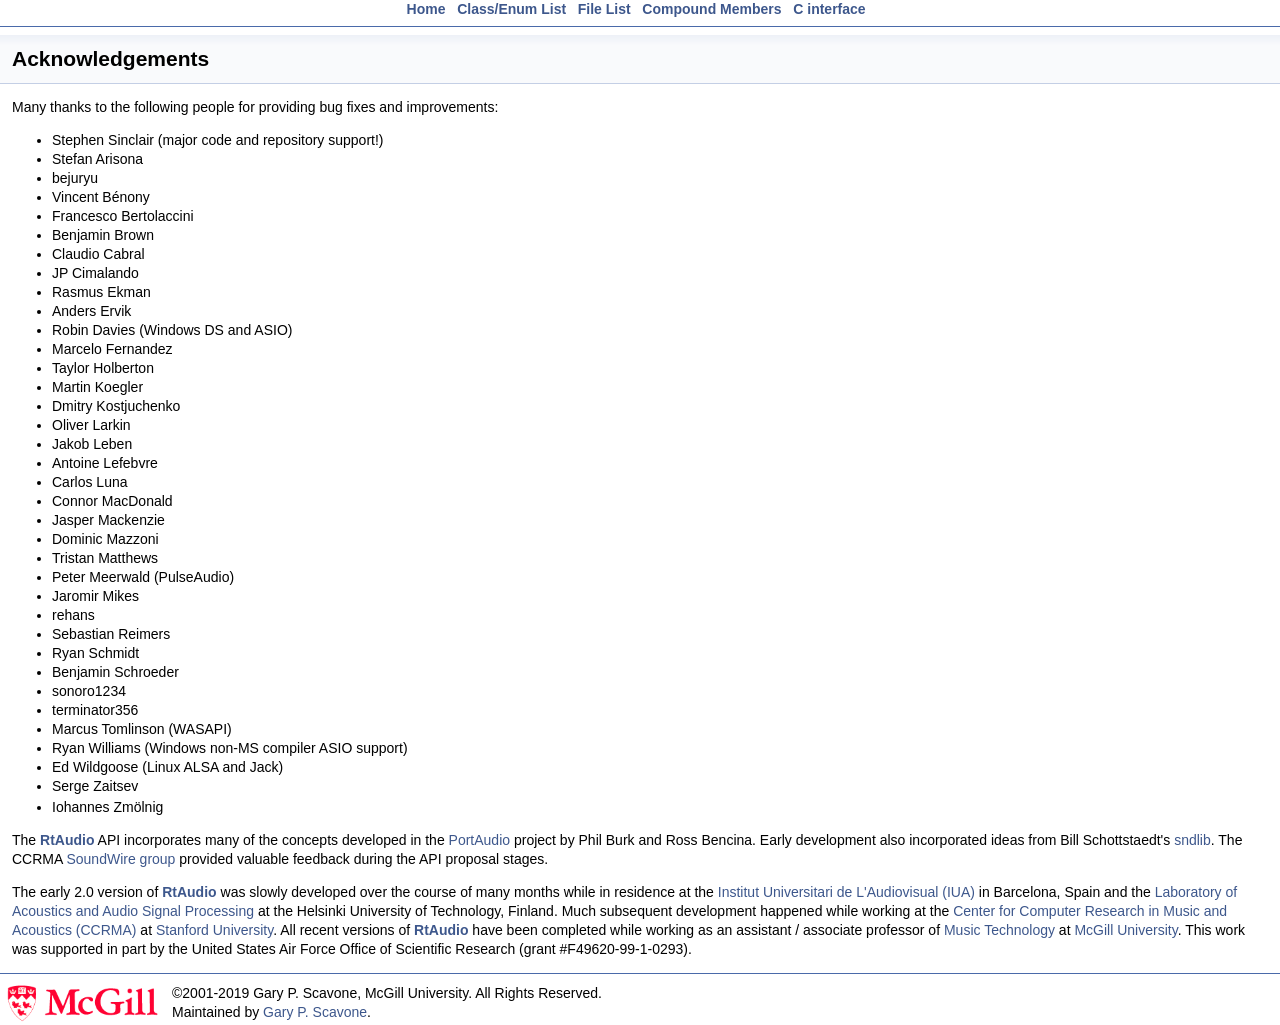
<file: iPlug2/Dependencies/IPlug/RTAudio/doc/html/acknowledge.html>
<HTML>
<HEAD>
<TITLE>The RtAudio Home Page</TITLE>
<LINK HREF="doxygen.css" REL="stylesheet" TYPE="text/css">
<LINK REL="SHORTCUT ICON" HREF="http://www.music.mcgill.ca/~gary/favicon.ico">
</HEAD>
<BODY BGCOLOR="#FFFFFF">
<CENTER>
<a class="qindex" href="index.html">Home</a> &nbsp; <a class="qindex" href="annotated.html">Class/Enum List</a> &nbsp; <a class="qindex" href="files.html">File List</a> &nbsp; <a class="qindex" href="functions.html">Compound Members</a> &nbsp; <a class="qindex" href="group__C-interface.html">C interface</a> &nbsp; </CENTER>
<HR>
<!-- Generated by Doxygen 1.8.3.1 -->
</div><!-- top -->
<div class="header">
  <div class="headertitle">
<div class="title">Acknowledgements </div>  </div>
</div><!--header-->
<div class="contents">
<div class="textblock"><p>Many thanks to the following people for providing bug fixes and improvements: </p>
<ul>
<li>
Stephen Sinclair (major code and repository support!) </li>
<li>
Stefan Arisona </li>
<li>
bejuryu </li>
<li>
Vincent B&eacute;nony </li>
<li>
Francesco Bertolaccini </li>
<li>
Benjamin Brown </li>
<li>
Claudio Cabral </li>
<li>
JP Cimalando </li>
<li>
Rasmus Ekman </li>
<li>
Anders Ervik </li>
<li>
Robin Davies (Windows DS and ASIO) </li>
<li>
Marcelo Fernandez </li>
<li>
Taylor Holberton </li>
<li>
Martin Koegler </li>
<li>
Dmitry Kostjuchenko </li>
<li>
Oliver Larkin </li>
<li>
Jakob Leben </li>
<li>
Antoine Lefebvre </li>
<li>
Carlos Luna </li>
<li>
Connor MacDonald </li>
<li>
Jasper Mackenzie </li>
<li>
Dominic Mazzoni </li>
<li>
Tristan Matthews </li>
<li>
Peter Meerwald (PulseAudio) </li>
<li>
Jaromir Mikes </li>
<li>
rehans </li>
<li>
Sebastian Reimers </li>
<li>
Ryan Schmidt </li>
<li>
Benjamin Schroeder </li>
<li>
sonoro1234 </li>
<li>
terminator356 </li>
<li>
Marcus Tomlinson (WASAPI) </li>
<li>
Ryan Williams (Windows non-MS compiler ASIO support) </li>
<li>
Ed Wildgoose (Linux ALSA and Jack) </li>
<li>
Serge Zaitsev </li>
<li>
<p class="startli">Iohannes Zm&ouml;lnig</p>
<p class="endli"></p>
</li>
</ul>
<p>The <a class="el" href="classRtAudio.html" title="Realtime audio i/o C++ classes.">RtAudio</a> API incorporates many of the concepts developed in the <a href="http://www.portaudio.com/">PortAudio</a> project by Phil Burk and Ross Bencina. Early development also incorporated ideas from Bill Schottstaedt's <a href="http://www-ccrma.stanford.edu/software/snd/sndlib/">sndlib</a>. The CCRMA <a href="http://www-ccrma.stanford.edu/groups/soundwire/">SoundWire group</a> provided valuable feedback during the API proposal stages.</p>
<p>The early 2.0 version of <a class="el" href="classRtAudio.html" title="Realtime audio i/o C++ classes.">RtAudio</a> was slowly developed over the course of many months while in residence at the <a href="http://www.iua.upf.es/">Institut Universitari de L'Audiovisual (IUA)</a> in Barcelona, Spain and the <a href="http://www.acoustics.hut.fi/">Laboratory of Acoustics and Audio Signal Processing</a> at the Helsinki University of Technology, Finland. Much subsequent development happened while working at the <a href="http://www-ccrma.stanford.edu/">Center for Computer Research in Music and Acoustics (CCRMA)</a> at <a href="http://www.stanford.edu/">Stanford University</a>. All recent versions of <a class="el" href="classRtAudio.html" title="Realtime audio i/o C++ classes.">RtAudio</a> have been completed while working as an assistant / associate professor of <a href="http://www.music.mcgill.ca/musictech/">Music Technology</a> at <a href="http://www.mcgill.ca/">McGill University</a>. This work was supported in part by the United States Air Force Office of Scientific Research (grant #F49620-99-1-0293). </p>
</div></div><!-- contents -->
<HR>
<table><tr><td><img src="../images/mcgill.gif" width=165></td>
  <td>&copy;2001-2019 Gary P. Scavone, McGill University. All Rights Reserved.<br>Maintained by <a href="http://www.music.mcgill.ca/~gary/">Gary P. Scavone</a>.</td></tr>
</table>
</BODY>
</HTML>
</file>
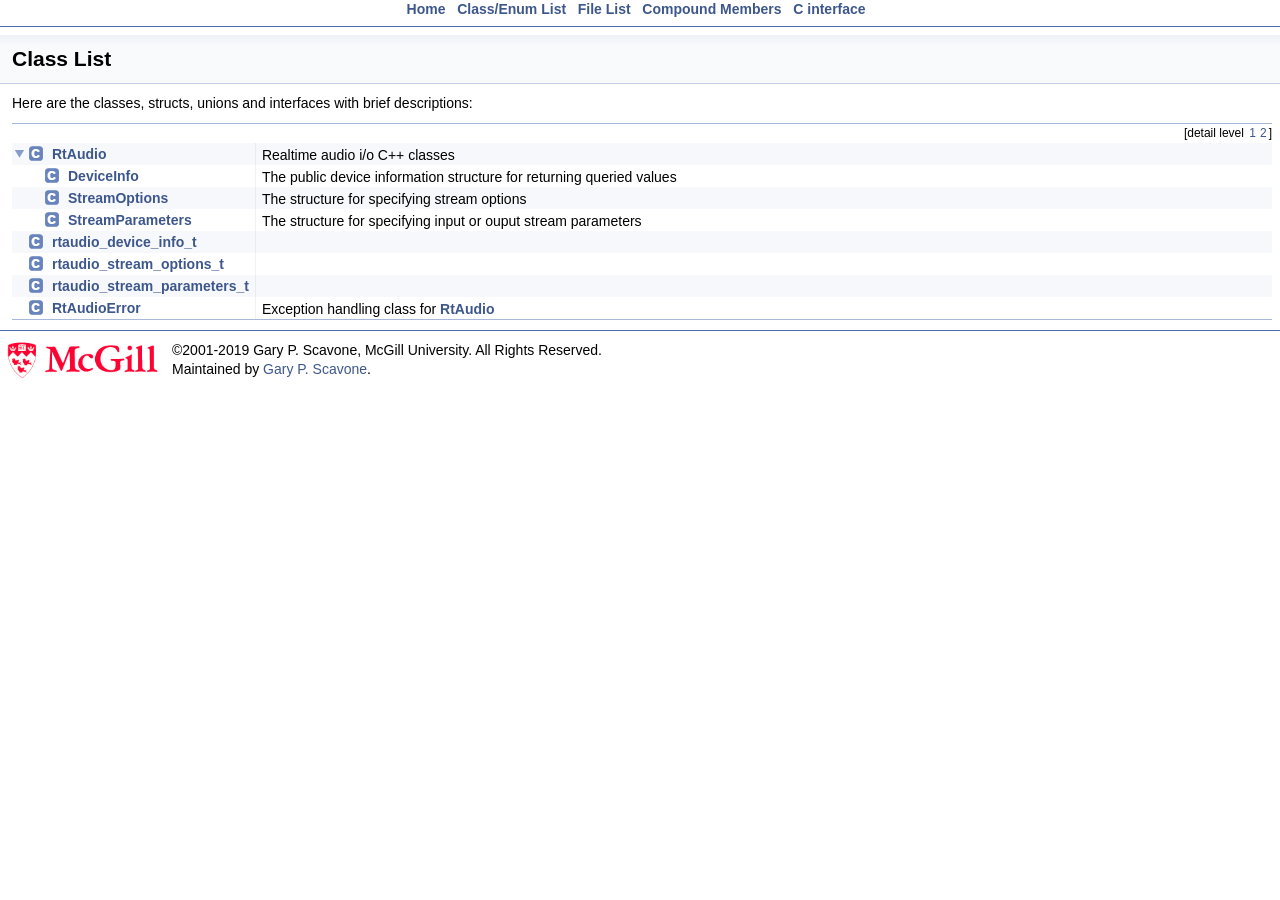
<file: iPlug2/Dependencies/IPlug/RTAudio/doc/html/annotated.html>
<HTML>
<HEAD>
<TITLE>The RtAudio Home Page</TITLE>
<LINK HREF="doxygen.css" REL="stylesheet" TYPE="text/css">
<LINK REL="SHORTCUT ICON" HREF="http://www.music.mcgill.ca/~gary/favicon.ico">
</HEAD>
<BODY BGCOLOR="#FFFFFF">
<CENTER>
<a class="qindex" href="index.html">Home</a> &nbsp; <a class="qindex" href="annotated.html">Class/Enum List</a> &nbsp; <a class="qindex" href="files.html">File List</a> &nbsp; <a class="qindex" href="functions.html">Compound Members</a> &nbsp; <a class="qindex" href="group__C-interface.html">C interface</a> &nbsp; </CENTER>
<HR>
<!-- Generated by Doxygen 1.8.3.1 -->
</div><!-- top -->
<div class="header">
  <div class="headertitle">
<div class="title">Class List</div>  </div>
</div><!--header-->
<div class="contents">
<div class="textblock">Here are the classes, structs, unions and interfaces with brief descriptions:</div><div class="directory">
<div class="levels">[detail level <span onclick="javascript:toggleLevel(1);">1</span><span onclick="javascript:toggleLevel(2);">2</span>]</div><table class="directory">
<tr id="row_0_" class="even"><td class="entry"><img id="arr_0_" src="ftv2mnode.png" alt="o" width="16" height="22" onclick="toggleFolder('0_')"/><img src="ftv2cl.png" alt="C" width="24" height="22" /><a class="el" href="classRtAudio.html" target="_self">RtAudio</a></td><td class="desc">Realtime audio i/o C++ classes</td></tr>
<tr id="row_0_0_"><td class="entry"><img src="ftv2vertline.png" alt="|" width="16" height="22" /><img src="ftv2node.png" alt="o" width="16" height="22" /><img src="ftv2cl.png" alt="C" width="24" height="22" /><a class="el" href="structRtAudio_1_1DeviceInfo.html" target="_self">DeviceInfo</a></td><td class="desc">The public device information structure for returning queried values</td></tr>
<tr id="row_0_1_" class="even"><td class="entry"><img src="ftv2vertline.png" alt="|" width="16" height="22" /><img src="ftv2node.png" alt="o" width="16" height="22" /><img src="ftv2cl.png" alt="C" width="24" height="22" /><a class="el" href="structRtAudio_1_1StreamOptions.html" target="_self">StreamOptions</a></td><td class="desc">The structure for specifying stream options</td></tr>
<tr id="row_0_2_"><td class="entry"><img src="ftv2vertline.png" alt="|" width="16" height="22" /><img src="ftv2lastnode.png" alt="\" width="16" height="22" /><img src="ftv2cl.png" alt="C" width="24" height="22" /><a class="el" href="structRtAudio_1_1StreamParameters.html" target="_self">StreamParameters</a></td><td class="desc">The structure for specifying input or ouput stream parameters</td></tr>
<tr id="row_1_" class="even"><td class="entry"><img src="ftv2node.png" alt="o" width="16" height="22" /><img src="ftv2cl.png" alt="C" width="24" height="22" /><a class="el" href="group__C-interface.html#structrtaudio__device__info__t" target="_self">rtaudio_device_info_t</a></td><td class="desc"></td></tr>
<tr id="row_2_"><td class="entry"><img src="ftv2node.png" alt="o" width="16" height="22" /><img src="ftv2cl.png" alt="C" width="24" height="22" /><a class="el" href="group__C-interface.html#structrtaudio__stream__options__t" target="_self">rtaudio_stream_options_t</a></td><td class="desc"></td></tr>
<tr id="row_3_" class="even"><td class="entry"><img src="ftv2node.png" alt="o" width="16" height="22" /><img src="ftv2cl.png" alt="C" width="24" height="22" /><a class="el" href="group__C-interface.html#structrtaudio__stream__parameters__t" target="_self">rtaudio_stream_parameters_t</a></td><td class="desc"></td></tr>
<tr id="row_4_"><td class="entry"><img src="ftv2lastnode.png" alt="\" width="16" height="22" /><img src="ftv2cl.png" alt="C" width="24" height="22" /><a class="el" href="classRtAudioError.html" target="_self">RtAudioError</a></td><td class="desc">Exception handling class for <a class="el" href="classRtAudio.html" title="Realtime audio i/o C++ classes.">RtAudio</a></td></tr>
</table>
</div><!-- directory -->
</div><!-- contents -->
<HR>
<table><tr><td><img src="../images/mcgill.gif" width=165></td>
  <td>&copy;2001-2019 Gary P. Scavone, McGill University. All Rights Reserved.<br>Maintained by <a href="http://www.music.mcgill.ca/~gary/">Gary P. Scavone</a>.</td></tr>
</table>
</BODY>
</HTML>
</file>
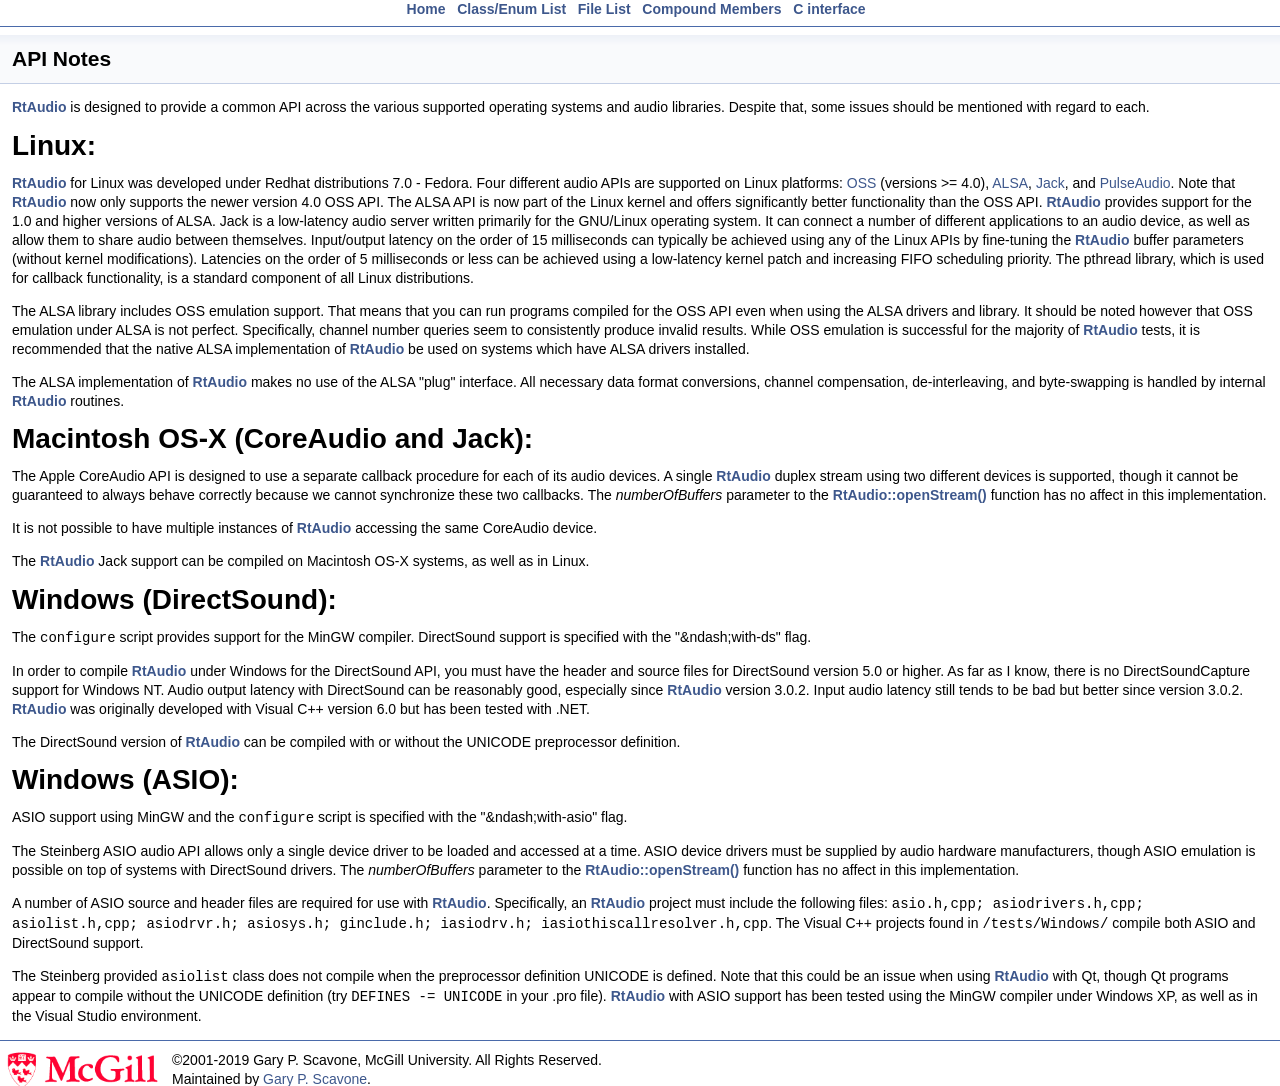
<file: iPlug2/Dependencies/IPlug/RTAudio/doc/html/apinotes.html>
<HTML>
<HEAD>
<TITLE>The RtAudio Home Page</TITLE>
<LINK HREF="doxygen.css" REL="stylesheet" TYPE="text/css">
<LINK REL="SHORTCUT ICON" HREF="http://www.music.mcgill.ca/~gary/favicon.ico">
</HEAD>
<BODY BGCOLOR="#FFFFFF">
<CENTER>
<a class="qindex" href="index.html">Home</a> &nbsp; <a class="qindex" href="annotated.html">Class/Enum List</a> &nbsp; <a class="qindex" href="files.html">File List</a> &nbsp; <a class="qindex" href="functions.html">Compound Members</a> &nbsp; <a class="qindex" href="group__C-interface.html">C interface</a> &nbsp; </CENTER>
<HR>
<!-- Generated by Doxygen 1.8.3.1 -->
</div><!-- top -->
<div class="header">
  <div class="headertitle">
<div class="title">API Notes </div>  </div>
</div><!--header-->
<div class="contents">
<div class="textblock"><p><a class="el" href="classRtAudio.html" title="Realtime audio i/o C++ classes.">RtAudio</a> is designed to provide a common API across the various supported operating systems and audio libraries. Despite that, some issues should be mentioned with regard to each.</p>
<h1><a class="anchor" id="linux"></a>
Linux:</h1>
<p><a class="el" href="classRtAudio.html" title="Realtime audio i/o C++ classes.">RtAudio</a> for Linux was developed under Redhat distributions 7.0 - Fedora. Four different audio APIs are supported on Linux platforms: <a href="http://www.opensound.com/oss.html">OSS</a> (versions &gt;= 4.0), <a href="http://www.alsa-project.org/">ALSA</a>, <a href="http://jackit.sourceforge.net/">Jack</a>, and <a href="http://www.freedesktop.org/wiki/Software/PulseAudio">PulseAudio</a>. Note that <a class="el" href="classRtAudio.html" title="Realtime audio i/o C++ classes.">RtAudio</a> now only supports the newer version 4.0 OSS API. The ALSA API is now part of the Linux kernel and offers significantly better functionality than the OSS API. <a class="el" href="classRtAudio.html" title="Realtime audio i/o C++ classes.">RtAudio</a> provides support for the 1.0 and higher versions of ALSA. Jack is a low-latency audio server written primarily for the GNU/Linux operating system. It can connect a number of different applications to an audio device, as well as allow them to share audio between themselves. Input/output latency on the order of 15 milliseconds can typically be achieved using any of the Linux APIs by fine-tuning the <a class="el" href="classRtAudio.html" title="Realtime audio i/o C++ classes.">RtAudio</a> buffer parameters (without kernel modifications). Latencies on the order of 5 milliseconds or less can be achieved using a low-latency kernel patch and increasing FIFO scheduling priority. The pthread library, which is used for callback functionality, is a standard component of all Linux distributions.</p>
<p>The ALSA library includes OSS emulation support. That means that you can run programs compiled for the OSS API even when using the ALSA drivers and library. It should be noted however that OSS emulation under ALSA is not perfect. Specifically, channel number queries seem to consistently produce invalid results. While OSS emulation is successful for the majority of <a class="el" href="classRtAudio.html" title="Realtime audio i/o C++ classes.">RtAudio</a> tests, it is recommended that the native ALSA implementation of <a class="el" href="classRtAudio.html" title="Realtime audio i/o C++ classes.">RtAudio</a> be used on systems which have ALSA drivers installed.</p>
<p>The ALSA implementation of <a class="el" href="classRtAudio.html" title="Realtime audio i/o C++ classes.">RtAudio</a> makes no use of the ALSA "plug" interface. All necessary data format conversions, channel compensation, de-interleaving, and byte-swapping is handled by internal <a class="el" href="classRtAudio.html" title="Realtime audio i/o C++ classes.">RtAudio</a> routines.</p>
<h1><a class="anchor" id="macosx"></a>
Macintosh OS-X (CoreAudio and Jack):</h1>
<p>The Apple CoreAudio API is designed to use a separate callback procedure for each of its audio devices. A single <a class="el" href="classRtAudio.html" title="Realtime audio i/o C++ classes.">RtAudio</a> duplex stream using two different devices is supported, though it cannot be guaranteed to always behave correctly because we cannot synchronize these two callbacks. The <em>numberOfBuffers</em> parameter to the <a class="el" href="classRtAudio.html#a6907539d2527775df778ebce32ef1e3b" title="A public function for opening a stream with the specified parameters.">RtAudio::openStream()</a> function has no affect in this implementation.</p>
<p>It is not possible to have multiple instances of <a class="el" href="classRtAudio.html" title="Realtime audio i/o C++ classes.">RtAudio</a> accessing the same CoreAudio device.</p>
<p>The <a class="el" href="classRtAudio.html" title="Realtime audio i/o C++ classes.">RtAudio</a> Jack support can be compiled on Macintosh OS-X systems, as well as in Linux.</p>
<h1><a class="anchor" id="windowsds"></a>
Windows (DirectSound):</h1>
<p>The <code>configure</code> script provides support for the MinGW compiler. DirectSound support is specified with the "&amp;ndash;with-ds" flag.</p>
<p>In order to compile <a class="el" href="classRtAudio.html" title="Realtime audio i/o C++ classes.">RtAudio</a> under Windows for the DirectSound API, you must have the header and source files for DirectSound version 5.0 or higher. As far as I know, there is no DirectSoundCapture support for Windows NT. Audio output latency with DirectSound can be reasonably good, especially since <a class="el" href="classRtAudio.html" title="Realtime audio i/o C++ classes.">RtAudio</a> version 3.0.2. Input audio latency still tends to be bad but better since version 3.0.2. <a class="el" href="classRtAudio.html" title="Realtime audio i/o C++ classes.">RtAudio</a> was originally developed with Visual C++ version 6.0 but has been tested with .NET.</p>
<p>The DirectSound version of <a class="el" href="classRtAudio.html" title="Realtime audio i/o C++ classes.">RtAudio</a> can be compiled with or without the UNICODE preprocessor definition.</p>
<h1><a class="anchor" id="windowsasio"></a>
Windows (ASIO):</h1>
<p>ASIO support using MinGW and the <code>configure</code> script is specified with the "&amp;ndash;with-asio" flag.</p>
<p>The Steinberg ASIO audio API allows only a single device driver to be loaded and accessed at a time. ASIO device drivers must be supplied by audio hardware manufacturers, though ASIO emulation is possible on top of systems with DirectSound drivers. The <em>numberOfBuffers</em> parameter to the <a class="el" href="classRtAudio.html#a6907539d2527775df778ebce32ef1e3b" title="A public function for opening a stream with the specified parameters.">RtAudio::openStream()</a> function has no affect in this implementation.</p>
<p>A number of ASIO source and header files are required for use with <a class="el" href="classRtAudio.html" title="Realtime audio i/o C++ classes.">RtAudio</a>. Specifically, an <a class="el" href="classRtAudio.html" title="Realtime audio i/o C++ classes.">RtAudio</a> project must include the following files: <code>asio.h,cpp; asiodrivers.h,cpp; asiolist.h,cpp; asiodrvr.h; asiosys.h; ginclude.h; iasiodrv.h; iasiothiscallresolver.h,cpp</code>. The Visual C++ projects found in <code>/tests/Windows/</code> compile both ASIO and DirectSound support.</p>
<p>The Steinberg provided <code>asiolist</code> class does not compile when the preprocessor definition UNICODE is defined. Note that this could be an issue when using <a class="el" href="classRtAudio.html" title="Realtime audio i/o C++ classes.">RtAudio</a> with Qt, though Qt programs appear to compile without the UNICODE definition (try <code>DEFINES -= UNICODE</code> in your .pro file). <a class="el" href="classRtAudio.html" title="Realtime audio i/o C++ classes.">RtAudio</a> with ASIO support has been tested using the MinGW compiler under Windows XP, as well as in the Visual Studio environment. </p>
</div></div><!-- contents -->
<HR>
<table><tr><td><img src="../images/mcgill.gif" width=165></td>
  <td>&copy;2001-2019 Gary P. Scavone, McGill University. All Rights Reserved.<br>Maintained by <a href="http://www.music.mcgill.ca/~gary/">Gary P. Scavone</a>.</td></tr>
</table>
</BODY>
</HTML>
</file>
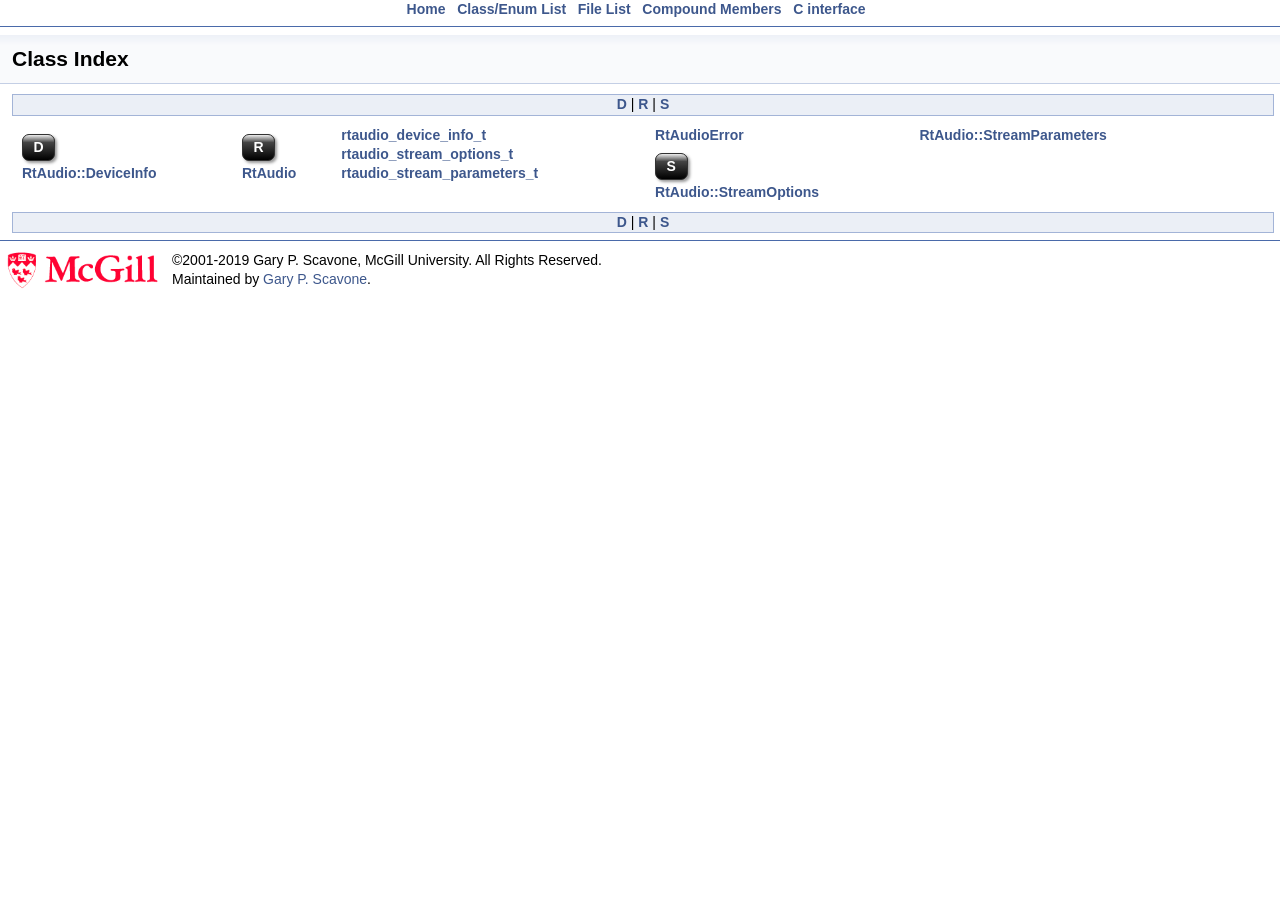
<file: iPlug2/Dependencies/IPlug/RTAudio/doc/html/classes.html>
<HTML>
<HEAD>
<TITLE>The RtAudio Home Page</TITLE>
<LINK HREF="doxygen.css" REL="stylesheet" TYPE="text/css">
<LINK REL="SHORTCUT ICON" HREF="http://www.music.mcgill.ca/~gary/favicon.ico">
</HEAD>
<BODY BGCOLOR="#FFFFFF">
<CENTER>
<a class="qindex" href="index.html">Home</a> &nbsp; <a class="qindex" href="annotated.html">Class/Enum List</a> &nbsp; <a class="qindex" href="files.html">File List</a> &nbsp; <a class="qindex" href="functions.html">Compound Members</a> &nbsp; <a class="qindex" href="group__C-interface.html">C interface</a> &nbsp; </CENTER>
<HR>
<!-- Generated by Doxygen 1.8.3.1 -->
</div><!-- top -->
<div class="header">
  <div class="headertitle">
<div class="title">Class Index</div>  </div>
</div><!--header-->
<div class="contents">
<div class="qindex"><a class="qindex" href="#letter_D">D</a>&#160;|&#160;<a class="qindex" href="#letter_R">R</a>&#160;|&#160;<a class="qindex" href="#letter_S">S</a></div>
<table style="margin: 10px; white-space: nowrap;" align="center" width="95%" border="0" cellspacing="0" cellpadding="0">
<tr><td rowspan="2" valign="bottom"><a name="letter_D"></a><table border="0" cellspacing="0" cellpadding="0"><tr><td><div class="ah">&#160;&#160;D&#160;&#160;</div></td></tr></table>
</td><td rowspan="2" valign="bottom"><a name="letter_R"></a><table border="0" cellspacing="0" cellpadding="0"><tr><td><div class="ah">&#160;&#160;R&#160;&#160;</div></td></tr></table>
</td><td valign="top"><a class="el" href="group__C-interface.html#structrtaudio__device__info__t">rtaudio_device_info_t</a>&#160;&#160;&#160;</td><td valign="top"><a class="el" href="classRtAudioError.html">RtAudioError</a>&#160;&#160;&#160;</td><td valign="top"><a class="el" href="structRtAudio_1_1StreamParameters.html">RtAudio::StreamParameters</a>&#160;&#160;&#160;</td></tr>
<tr><td valign="top"><a class="el" href="group__C-interface.html#structrtaudio__stream__options__t">rtaudio_stream_options_t</a>&#160;&#160;&#160;</td><td rowspan="2" valign="bottom"><a name="letter_S"></a><table border="0" cellspacing="0" cellpadding="0"><tr><td><div class="ah">&#160;&#160;S&#160;&#160;</div></td></tr></table>
</td><td></td></tr>
<tr><td valign="top"><a class="el" href="structRtAudio_1_1DeviceInfo.html">RtAudio::DeviceInfo</a>&#160;&#160;&#160;</td><td valign="top"><a class="el" href="classRtAudio.html">RtAudio</a>&#160;&#160;&#160;</td><td valign="top"><a class="el" href="group__C-interface.html#structrtaudio__stream__parameters__t">rtaudio_stream_parameters_t</a>&#160;&#160;&#160;</td><td></td></tr>
<tr><td></td><td></td><td></td><td valign="top"><a class="el" href="structRtAudio_1_1StreamOptions.html">RtAudio::StreamOptions</a>&#160;&#160;&#160;</td><td></td></tr>
<tr><td></td><td></td><td></td><td></td><td></td></tr>
</table>
<div class="qindex"><a class="qindex" href="#letter_D">D</a>&#160;|&#160;<a class="qindex" href="#letter_R">R</a>&#160;|&#160;<a class="qindex" href="#letter_S">S</a></div>
</div><!-- contents -->
<HR>
<table><tr><td><img src="../images/mcgill.gif" width=165></td>
  <td>&copy;2001-2019 Gary P. Scavone, McGill University. All Rights Reserved.<br>Maintained by <a href="http://www.music.mcgill.ca/~gary/">Gary P. Scavone</a>.</td></tr>
</table>
</BODY>
</HTML>
</file>
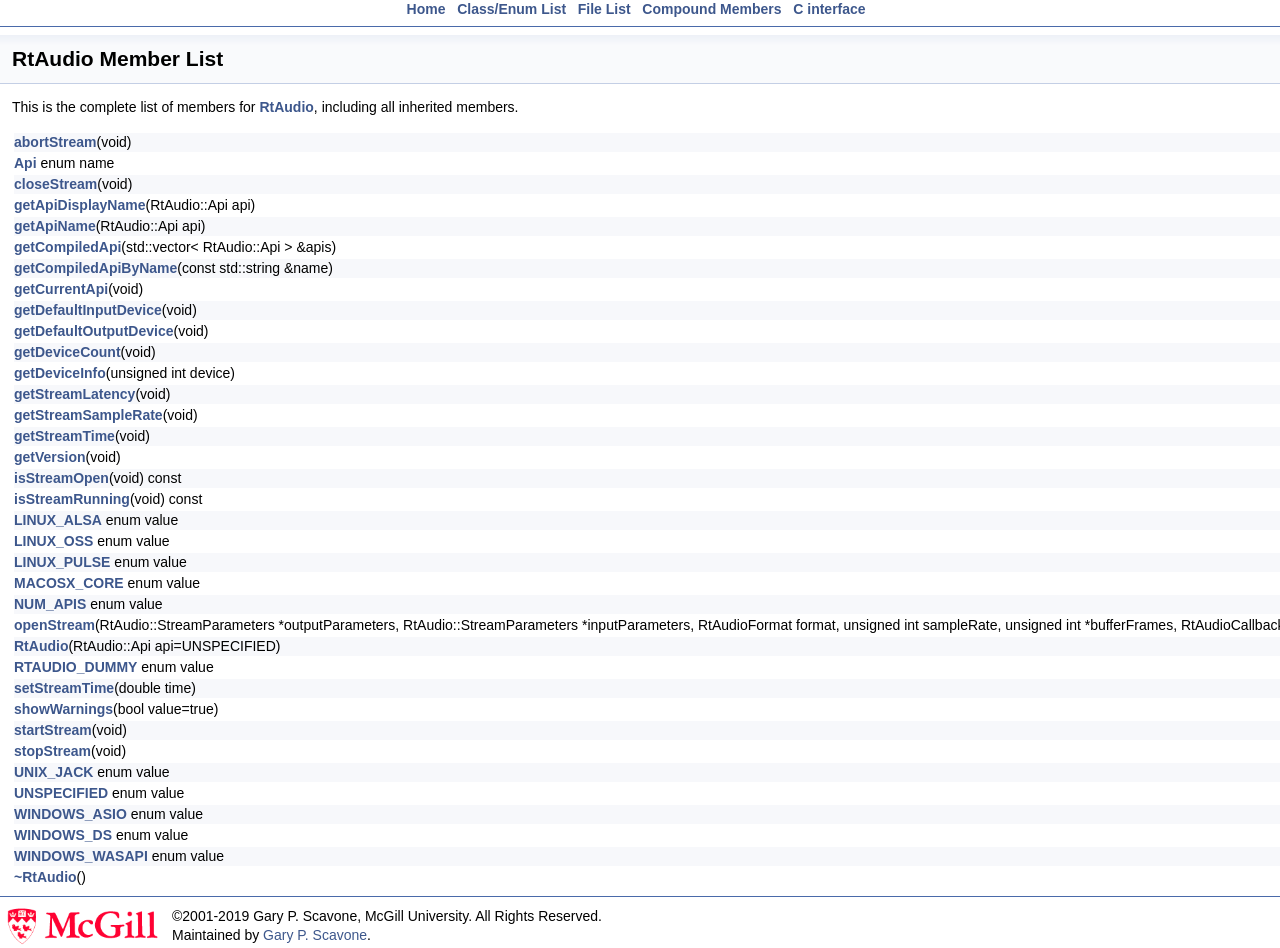
<file: iPlug2/Dependencies/IPlug/RTAudio/doc/html/classRtAudio-members.html>
<HTML>
<HEAD>
<TITLE>The RtAudio Home Page</TITLE>
<LINK HREF="doxygen.css" REL="stylesheet" TYPE="text/css">
<LINK REL="SHORTCUT ICON" HREF="http://www.music.mcgill.ca/~gary/favicon.ico">
</HEAD>
<BODY BGCOLOR="#FFFFFF">
<CENTER>
<a class="qindex" href="index.html">Home</a> &nbsp; <a class="qindex" href="annotated.html">Class/Enum List</a> &nbsp; <a class="qindex" href="files.html">File List</a> &nbsp; <a class="qindex" href="functions.html">Compound Members</a> &nbsp; <a class="qindex" href="group__C-interface.html">C interface</a> &nbsp; </CENTER>
<HR>
<!-- Generated by Doxygen 1.8.3.1 -->
</div><!-- top -->
<div class="header">
  <div class="headertitle">
<div class="title">RtAudio Member List</div>  </div>
</div><!--header-->
<div class="contents">

<p>This is the complete list of members for <a class="el" href="classRtAudio.html">RtAudio</a>, including all inherited members.</p>
<table class="directory">
  <tr class="even"><td class="entry"><a class="el" href="classRtAudio.html#ad0586b47cd6bb9591a80b4052815991f">abortStream</a>(void)</td><td class="entry"><a class="el" href="classRtAudio.html">RtAudio</a></td><td class="entry"><span class="mlabel">inline</span></td></tr>
  <tr><td class="entry"><a class="el" href="classRtAudio.html#ac9b6f625da88249d08a8409a9db0d849">Api</a> enum name</td><td class="entry"><a class="el" href="classRtAudio.html">RtAudio</a></td><td class="entry"></td></tr>
  <tr class="even"><td class="entry"><a class="el" href="classRtAudio.html#a90d599002ad32cf250a4cb866f2cc93a">closeStream</a>(void)</td><td class="entry"><a class="el" href="classRtAudio.html">RtAudio</a></td><td class="entry"><span class="mlabel">inline</span></td></tr>
  <tr><td class="entry"><a class="el" href="classRtAudio.html#a806f700f0c50c46ea9456ead192a6656">getApiDisplayName</a>(RtAudio::Api api)</td><td class="entry"><a class="el" href="classRtAudio.html">RtAudio</a></td><td class="entry"><span class="mlabel">static</span></td></tr>
  <tr class="even"><td class="entry"><a class="el" href="classRtAudio.html#a7ab12e8407c113283888f62135affb2c">getApiName</a>(RtAudio::Api api)</td><td class="entry"><a class="el" href="classRtAudio.html">RtAudio</a></td><td class="entry"><span class="mlabel">static</span></td></tr>
  <tr><td class="entry"><a class="el" href="classRtAudio.html#ae266ffad2ef428d0b2c6c262d391ce26">getCompiledApi</a>(std::vector&lt; RtAudio::Api &gt; &amp;apis)</td><td class="entry"><a class="el" href="classRtAudio.html">RtAudio</a></td><td class="entry"><span class="mlabel">static</span></td></tr>
  <tr class="even"><td class="entry"><a class="el" href="classRtAudio.html#aa94948292282035403f6d3f1d79b6be0">getCompiledApiByName</a>(const std::string &amp;name)</td><td class="entry"><a class="el" href="classRtAudio.html">RtAudio</a></td><td class="entry"><span class="mlabel">static</span></td></tr>
  <tr><td class="entry"><a class="el" href="classRtAudio.html#a83687634795792b2c47e4ae1cf8a5246">getCurrentApi</a>(void)</td><td class="entry"><a class="el" href="classRtAudio.html">RtAudio</a></td><td class="entry"><span class="mlabel">inline</span></td></tr>
  <tr class="even"><td class="entry"><a class="el" href="classRtAudio.html#aad8b94edd3cd379ee300b125750ac6ce">getDefaultInputDevice</a>(void)</td><td class="entry"><a class="el" href="classRtAudio.html">RtAudio</a></td><td class="entry"><span class="mlabel">inline</span></td></tr>
  <tr><td class="entry"><a class="el" href="classRtAudio.html#a3a3f3dbe13ea696b521e49cdaaa357bc">getDefaultOutputDevice</a>(void)</td><td class="entry"><a class="el" href="classRtAudio.html">RtAudio</a></td><td class="entry"><span class="mlabel">inline</span></td></tr>
  <tr class="even"><td class="entry"><a class="el" href="classRtAudio.html#a747ce2d73803641bbb66d6e78092aa1a">getDeviceCount</a>(void)</td><td class="entry"><a class="el" href="classRtAudio.html">RtAudio</a></td><td class="entry"><span class="mlabel">inline</span></td></tr>
  <tr><td class="entry"><a class="el" href="classRtAudio.html#a02d7ff44ad1d7eae22283a052f3dfda8">getDeviceInfo</a>(unsigned int device)</td><td class="entry"><a class="el" href="classRtAudio.html">RtAudio</a></td><td class="entry"><span class="mlabel">inline</span></td></tr>
  <tr class="even"><td class="entry"><a class="el" href="classRtAudio.html#a843c989d9f501c71bc2f2c5ca18df9f3">getStreamLatency</a>(void)</td><td class="entry"><a class="el" href="classRtAudio.html">RtAudio</a></td><td class="entry"><span class="mlabel">inline</span></td></tr>
  <tr><td class="entry"><a class="el" href="classRtAudio.html#a28214b8b05d60b45c24ee6fae7b2a0b5">getStreamSampleRate</a>(void)</td><td class="entry"><a class="el" href="classRtAudio.html">RtAudio</a></td><td class="entry"><span class="mlabel">inline</span></td></tr>
  <tr class="even"><td class="entry"><a class="el" href="classRtAudio.html#a344e59a62353c5791db4621b985cb2ca">getStreamTime</a>(void)</td><td class="entry"><a class="el" href="classRtAudio.html">RtAudio</a></td><td class="entry"><span class="mlabel">inline</span></td></tr>
  <tr><td class="entry"><a class="el" href="classRtAudio.html#afee36f6d32f4744ffa7471a0ce7a3856">getVersion</a>(void)</td><td class="entry"><a class="el" href="classRtAudio.html">RtAudio</a></td><td class="entry"><span class="mlabel">static</span></td></tr>
  <tr class="even"><td class="entry"><a class="el" href="classRtAudio.html#a3863e45ff81dbe97176de0ee7545917f">isStreamOpen</a>(void) const </td><td class="entry"><a class="el" href="classRtAudio.html">RtAudio</a></td><td class="entry"><span class="mlabel">inline</span></td></tr>
  <tr><td class="entry"><a class="el" href="classRtAudio.html#a84cc8d9b7ab9bc5f37bcf48430ec5aea">isStreamRunning</a>(void) const </td><td class="entry"><a class="el" href="classRtAudio.html">RtAudio</a></td><td class="entry"><span class="mlabel">inline</span></td></tr>
  <tr class="even"><td class="entry"><a class="el" href="classRtAudio.html#ac9b6f625da88249d08a8409a9db0d849aa7a2ba095c2806caa893b6fb8fc3a1a8">LINUX_ALSA</a> enum value</td><td class="entry"><a class="el" href="classRtAudio.html">RtAudio</a></td><td class="entry"></td></tr>
  <tr><td class="entry"><a class="el" href="classRtAudio.html#ac9b6f625da88249d08a8409a9db0d849a39c84615e61de75e6a4e865596d62c82">LINUX_OSS</a> enum value</td><td class="entry"><a class="el" href="classRtAudio.html">RtAudio</a></td><td class="entry"></td></tr>
  <tr class="even"><td class="entry"><a class="el" href="classRtAudio.html#ac9b6f625da88249d08a8409a9db0d849adc17dff310e85d303fb326c837c08d77">LINUX_PULSE</a> enum value</td><td class="entry"><a class="el" href="classRtAudio.html">RtAudio</a></td><td class="entry"></td></tr>
  <tr><td class="entry"><a class="el" href="classRtAudio.html#ac9b6f625da88249d08a8409a9db0d849a9fec92b8272244a87a6a11a717bd662d">MACOSX_CORE</a> enum value</td><td class="entry"><a class="el" href="classRtAudio.html">RtAudio</a></td><td class="entry"></td></tr>
  <tr class="even"><td class="entry"><a class="el" href="classRtAudio.html#ac9b6f625da88249d08a8409a9db0d849aae5def8bcb8ad46f5d4cbff23409be6c">NUM_APIS</a> enum value</td><td class="entry"><a class="el" href="classRtAudio.html">RtAudio</a></td><td class="entry"></td></tr>
  <tr><td class="entry"><a class="el" href="classRtAudio.html#a6907539d2527775df778ebce32ef1e3b">openStream</a>(RtAudio::StreamParameters *outputParameters, RtAudio::StreamParameters *inputParameters, RtAudioFormat format, unsigned int sampleRate, unsigned int *bufferFrames, RtAudioCallback callback, void *userData=NULL, RtAudio::StreamOptions *options=NULL, RtAudioErrorCallback errorCallback=NULL)</td><td class="entry"><a class="el" href="classRtAudio.html">RtAudio</a></td><td class="entry"></td></tr>
  <tr class="even"><td class="entry"><a class="el" href="classRtAudio.html#afd0bfa26deae9804e18faff59d0273d9">RtAudio</a>(RtAudio::Api api=UNSPECIFIED)</td><td class="entry"><a class="el" href="classRtAudio.html">RtAudio</a></td><td class="entry"></td></tr>
  <tr><td class="entry"><a class="el" href="classRtAudio.html#ac9b6f625da88249d08a8409a9db0d849ab06b8fd88bf18c9a2b8271f6961ae2d1">RTAUDIO_DUMMY</a> enum value</td><td class="entry"><a class="el" href="classRtAudio.html">RtAudio</a></td><td class="entry"></td></tr>
  <tr class="even"><td class="entry"><a class="el" href="classRtAudio.html#abc6e50e612251882b5a5a8d5462e406e">setStreamTime</a>(double time)</td><td class="entry"><a class="el" href="classRtAudio.html">RtAudio</a></td><td class="entry"><span class="mlabel">inline</span></td></tr>
  <tr><td class="entry"><a class="el" href="classRtAudio.html#af0752ee51cce3dd90a3bd009f9fdbe77">showWarnings</a>(bool value=true)</td><td class="entry"><a class="el" href="classRtAudio.html">RtAudio</a></td><td class="entry"><span class="mlabel">inline</span></td></tr>
  <tr class="even"><td class="entry"><a class="el" href="classRtAudio.html#aec017a89629ccef66a90b60be22a2f80">startStream</a>(void)</td><td class="entry"><a class="el" href="classRtAudio.html">RtAudio</a></td><td class="entry"><span class="mlabel">inline</span></td></tr>
  <tr><td class="entry"><a class="el" href="classRtAudio.html#af4c241ff86936ecc8108f0d9dfe3efdd">stopStream</a>(void)</td><td class="entry"><a class="el" href="classRtAudio.html">RtAudio</a></td><td class="entry"><span class="mlabel">inline</span></td></tr>
  <tr class="even"><td class="entry"><a class="el" href="classRtAudio.html#ac9b6f625da88249d08a8409a9db0d849a4767e17c6edfbd827f91763915df4105">UNIX_JACK</a> enum value</td><td class="entry"><a class="el" href="classRtAudio.html">RtAudio</a></td><td class="entry"></td></tr>
  <tr><td class="entry"><a class="el" href="classRtAudio.html#ac9b6f625da88249d08a8409a9db0d849aa49af3ac767106158bc6cad74fb214ae">UNSPECIFIED</a> enum value</td><td class="entry"><a class="el" href="classRtAudio.html">RtAudio</a></td><td class="entry"></td></tr>
  <tr class="even"><td class="entry"><a class="el" href="classRtAudio.html#ac9b6f625da88249d08a8409a9db0d849a219517d1df90f94d07758481155bd469">WINDOWS_ASIO</a> enum value</td><td class="entry"><a class="el" href="classRtAudio.html">RtAudio</a></td><td class="entry"></td></tr>
  <tr><td class="entry"><a class="el" href="classRtAudio.html#ac9b6f625da88249d08a8409a9db0d849a28478830f42c2fd61e6c7ad498901931">WINDOWS_DS</a> enum value</td><td class="entry"><a class="el" href="classRtAudio.html">RtAudio</a></td><td class="entry"></td></tr>
  <tr class="even"><td class="entry"><a class="el" href="classRtAudio.html#ac9b6f625da88249d08a8409a9db0d849ab8c95b5490f3666ad272dfead9b9ae38">WINDOWS_WASAPI</a> enum value</td><td class="entry"><a class="el" href="classRtAudio.html">RtAudio</a></td><td class="entry"></td></tr>
  <tr><td class="entry"><a class="el" href="classRtAudio.html#aa8a9716fd64680657ef69c9465442a2f">~RtAudio</a>()</td><td class="entry"><a class="el" href="classRtAudio.html">RtAudio</a></td><td class="entry"></td></tr>
</table></div><!-- contents -->
<HR>
<table><tr><td><img src="../images/mcgill.gif" width=165></td>
  <td>&copy;2001-2019 Gary P. Scavone, McGill University. All Rights Reserved.<br>Maintained by <a href="http://www.music.mcgill.ca/~gary/">Gary P. Scavone</a>.</td></tr>
</table>
</BODY>
</HTML>
</file>
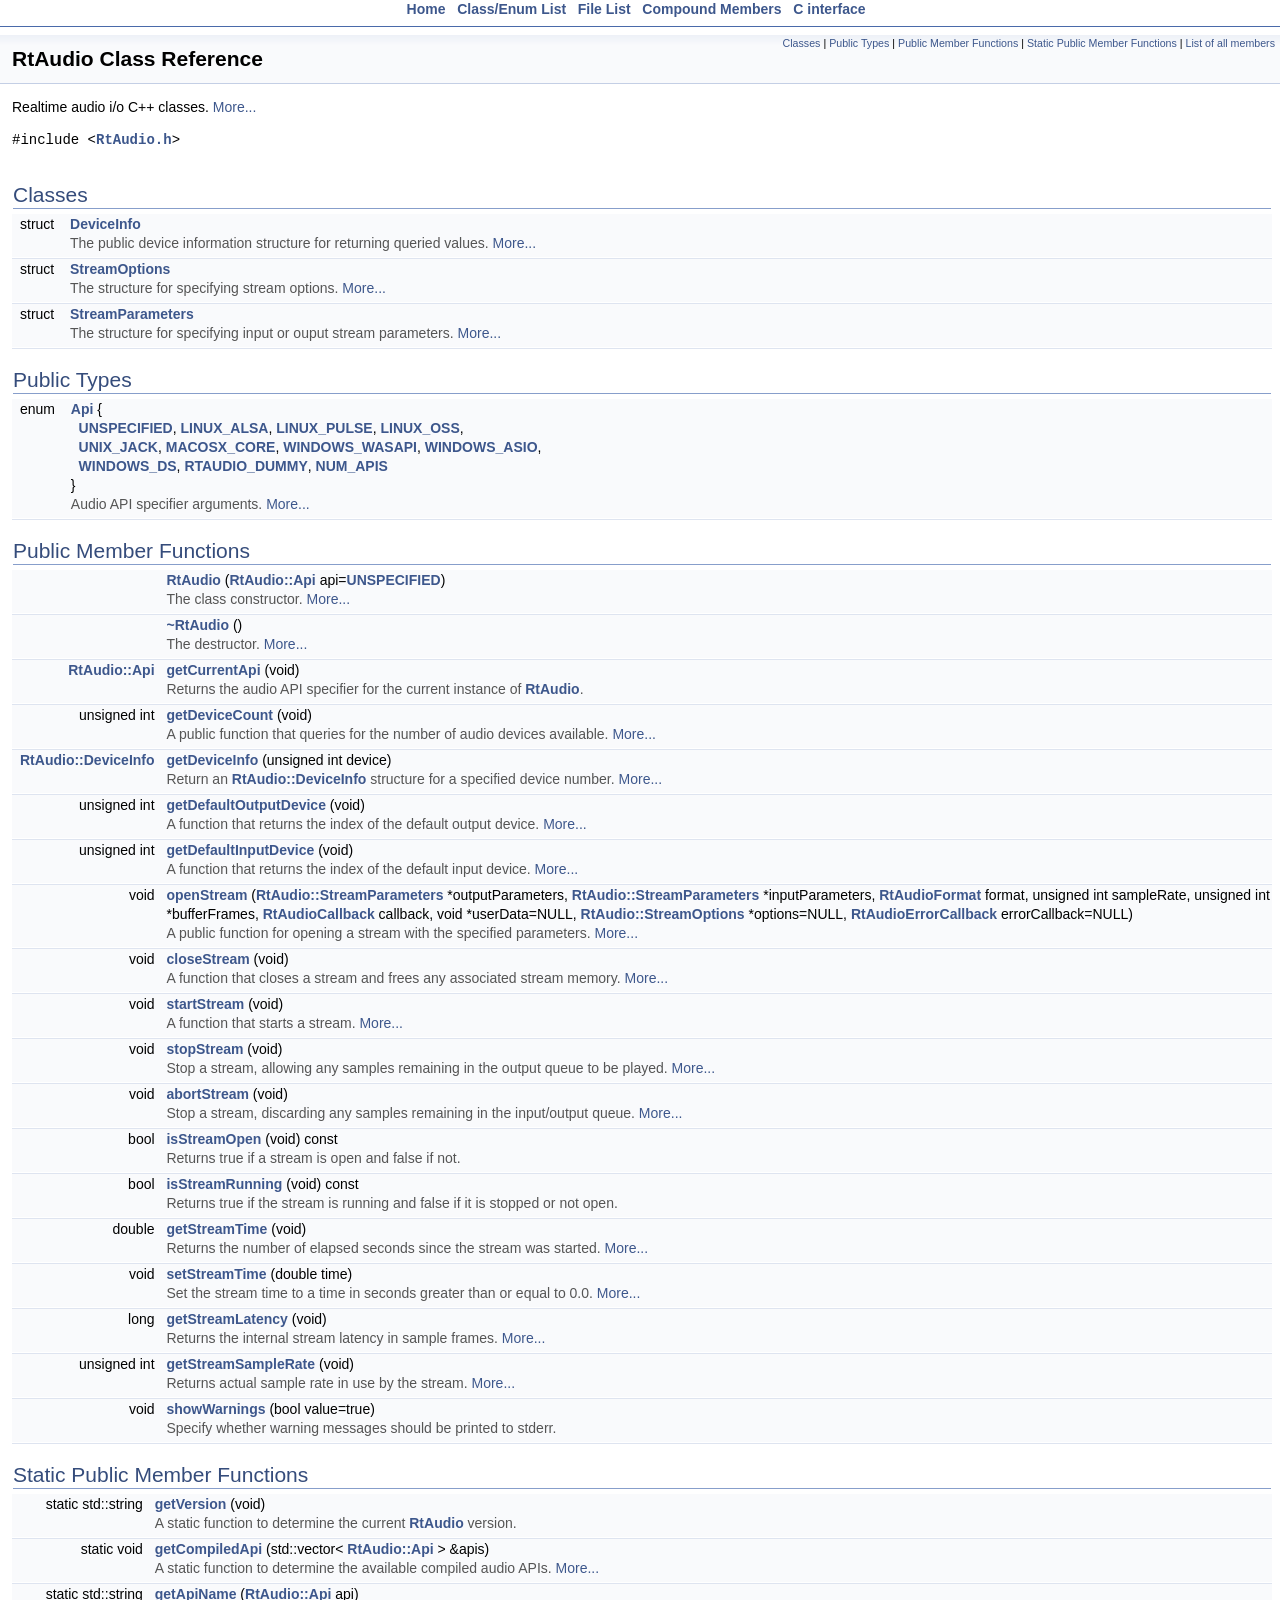
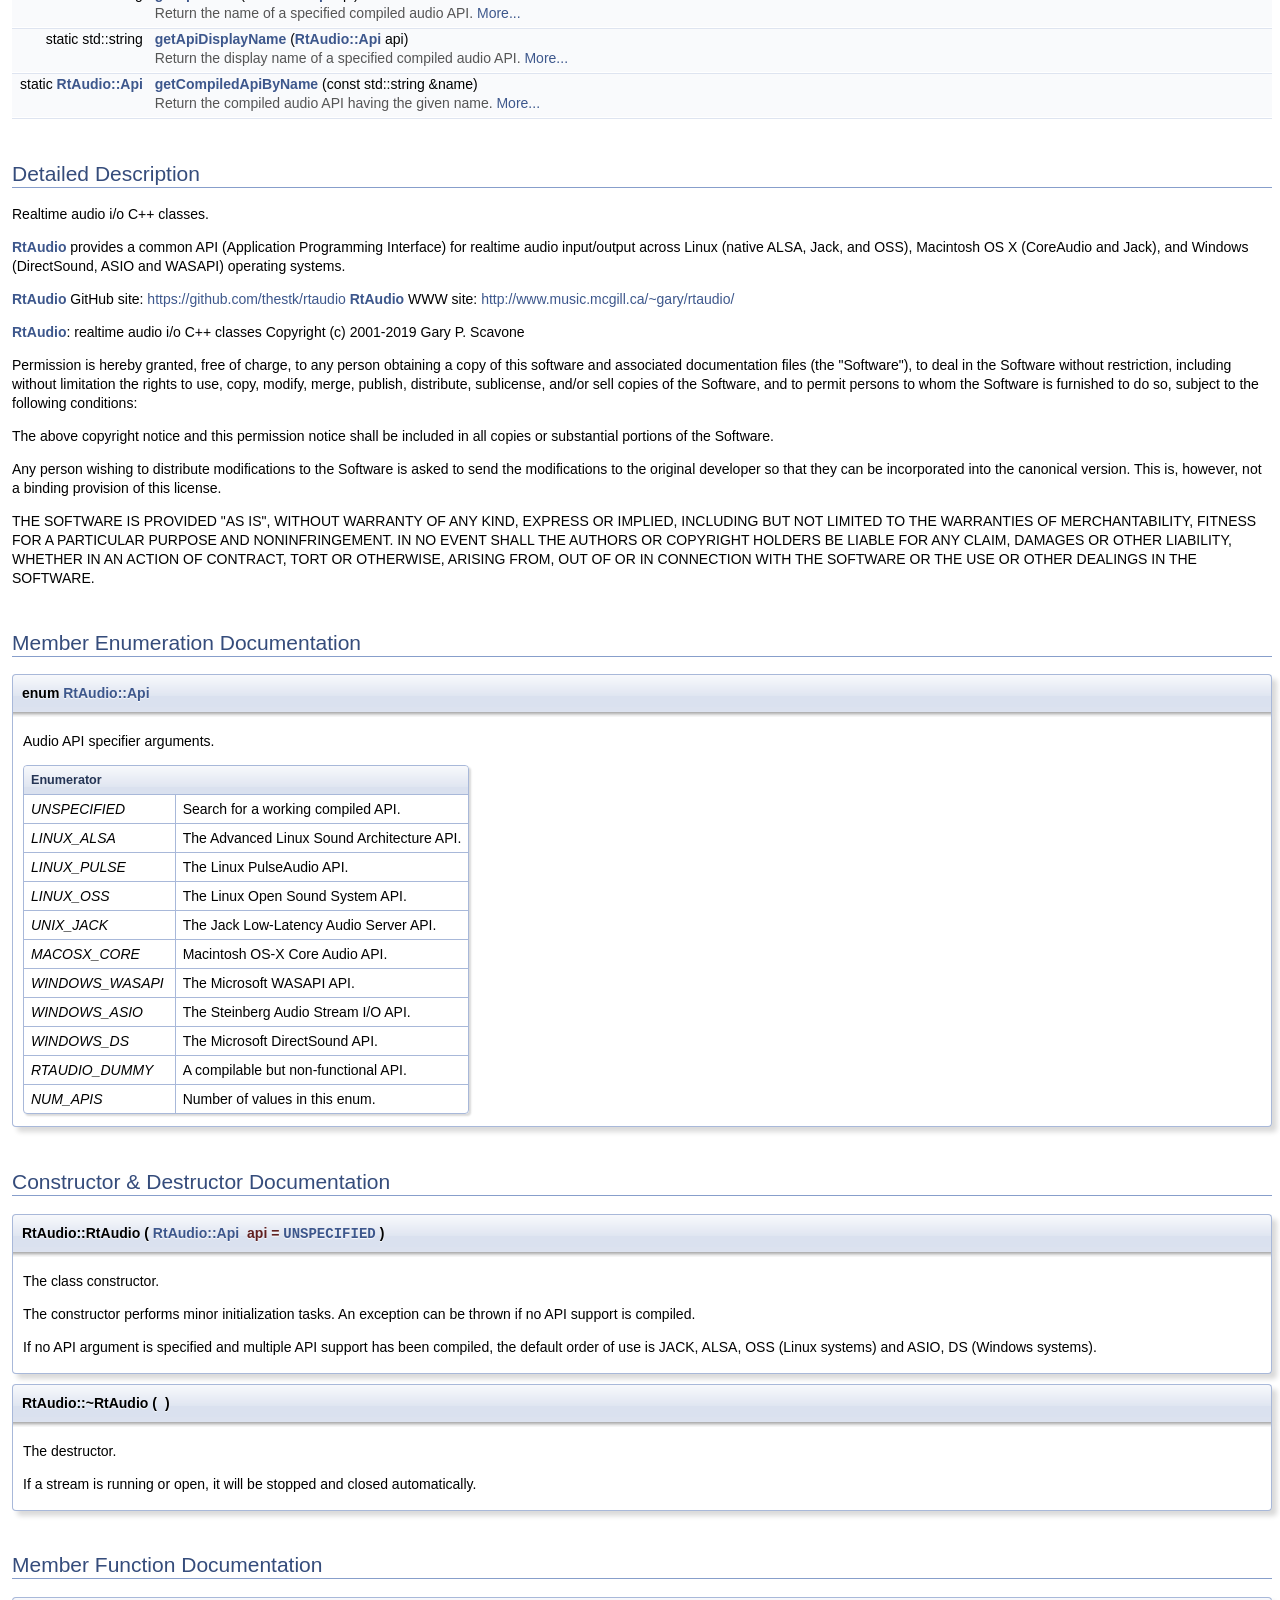
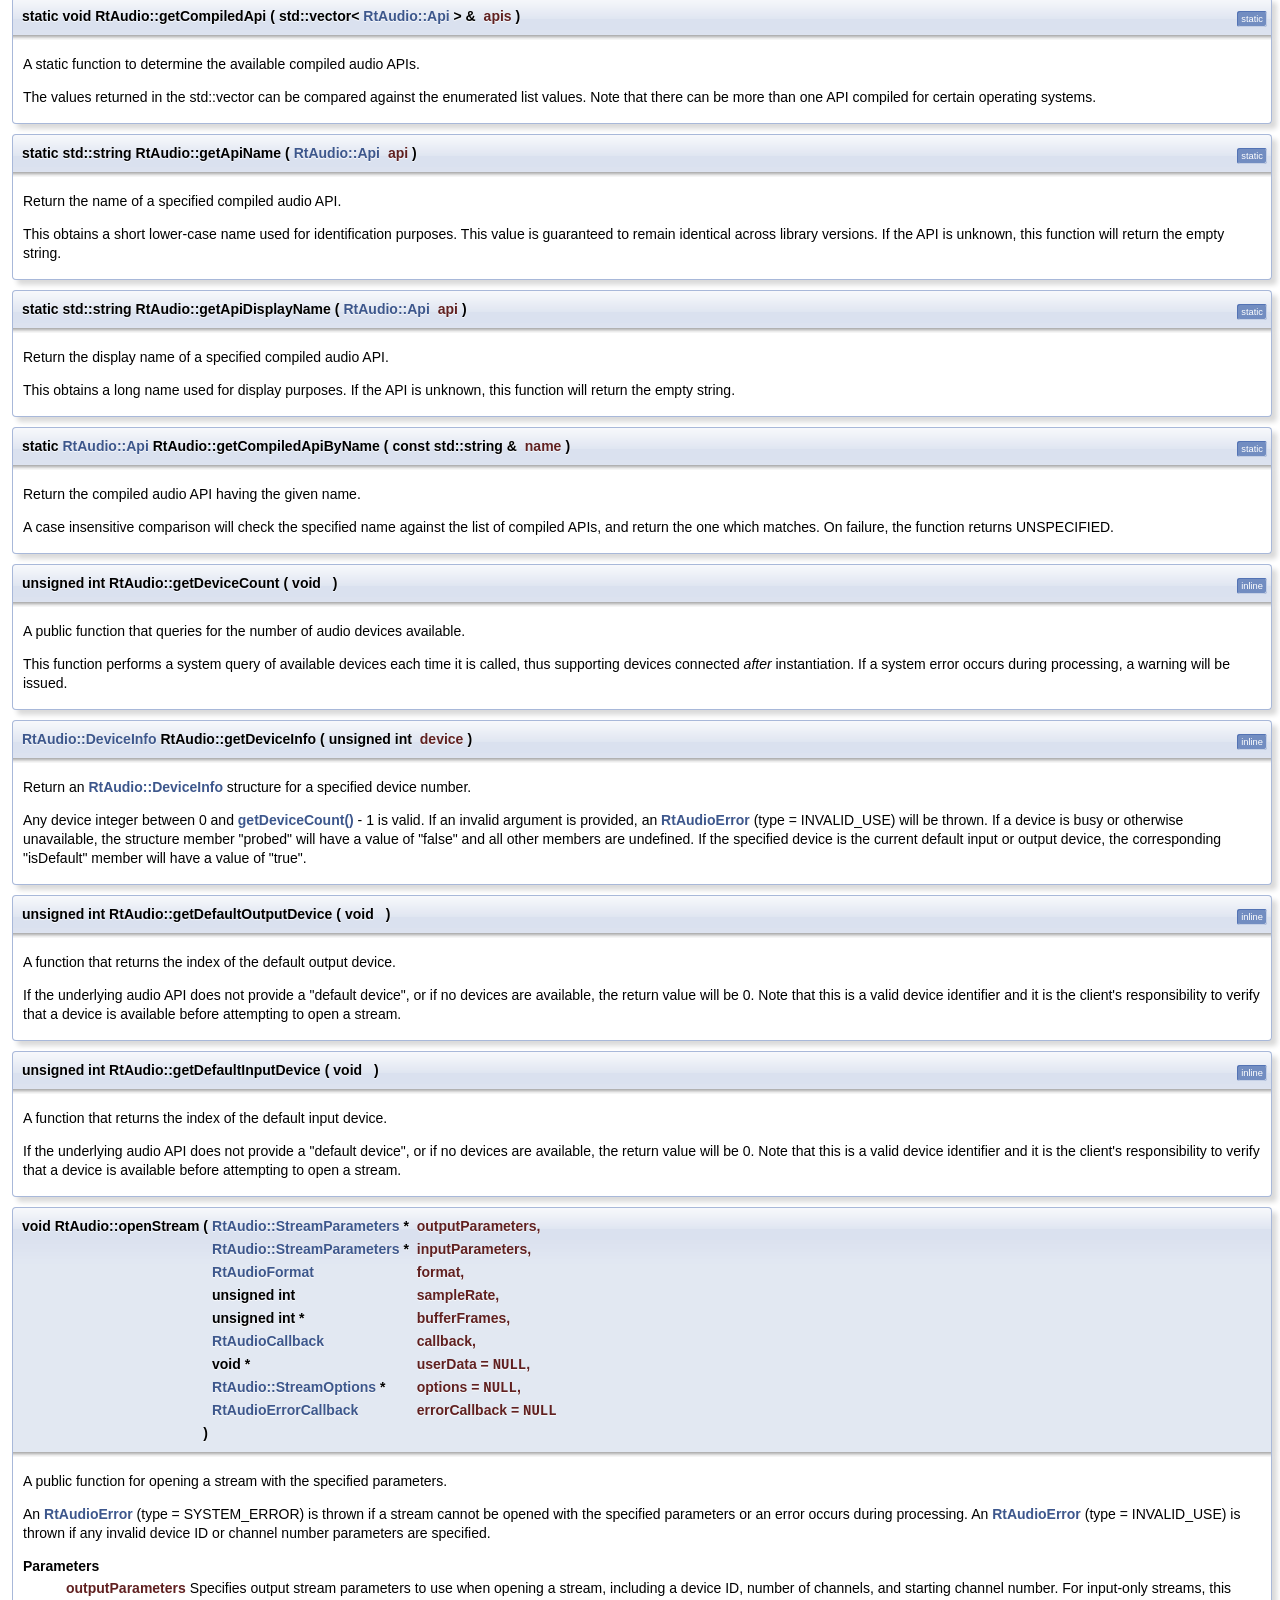
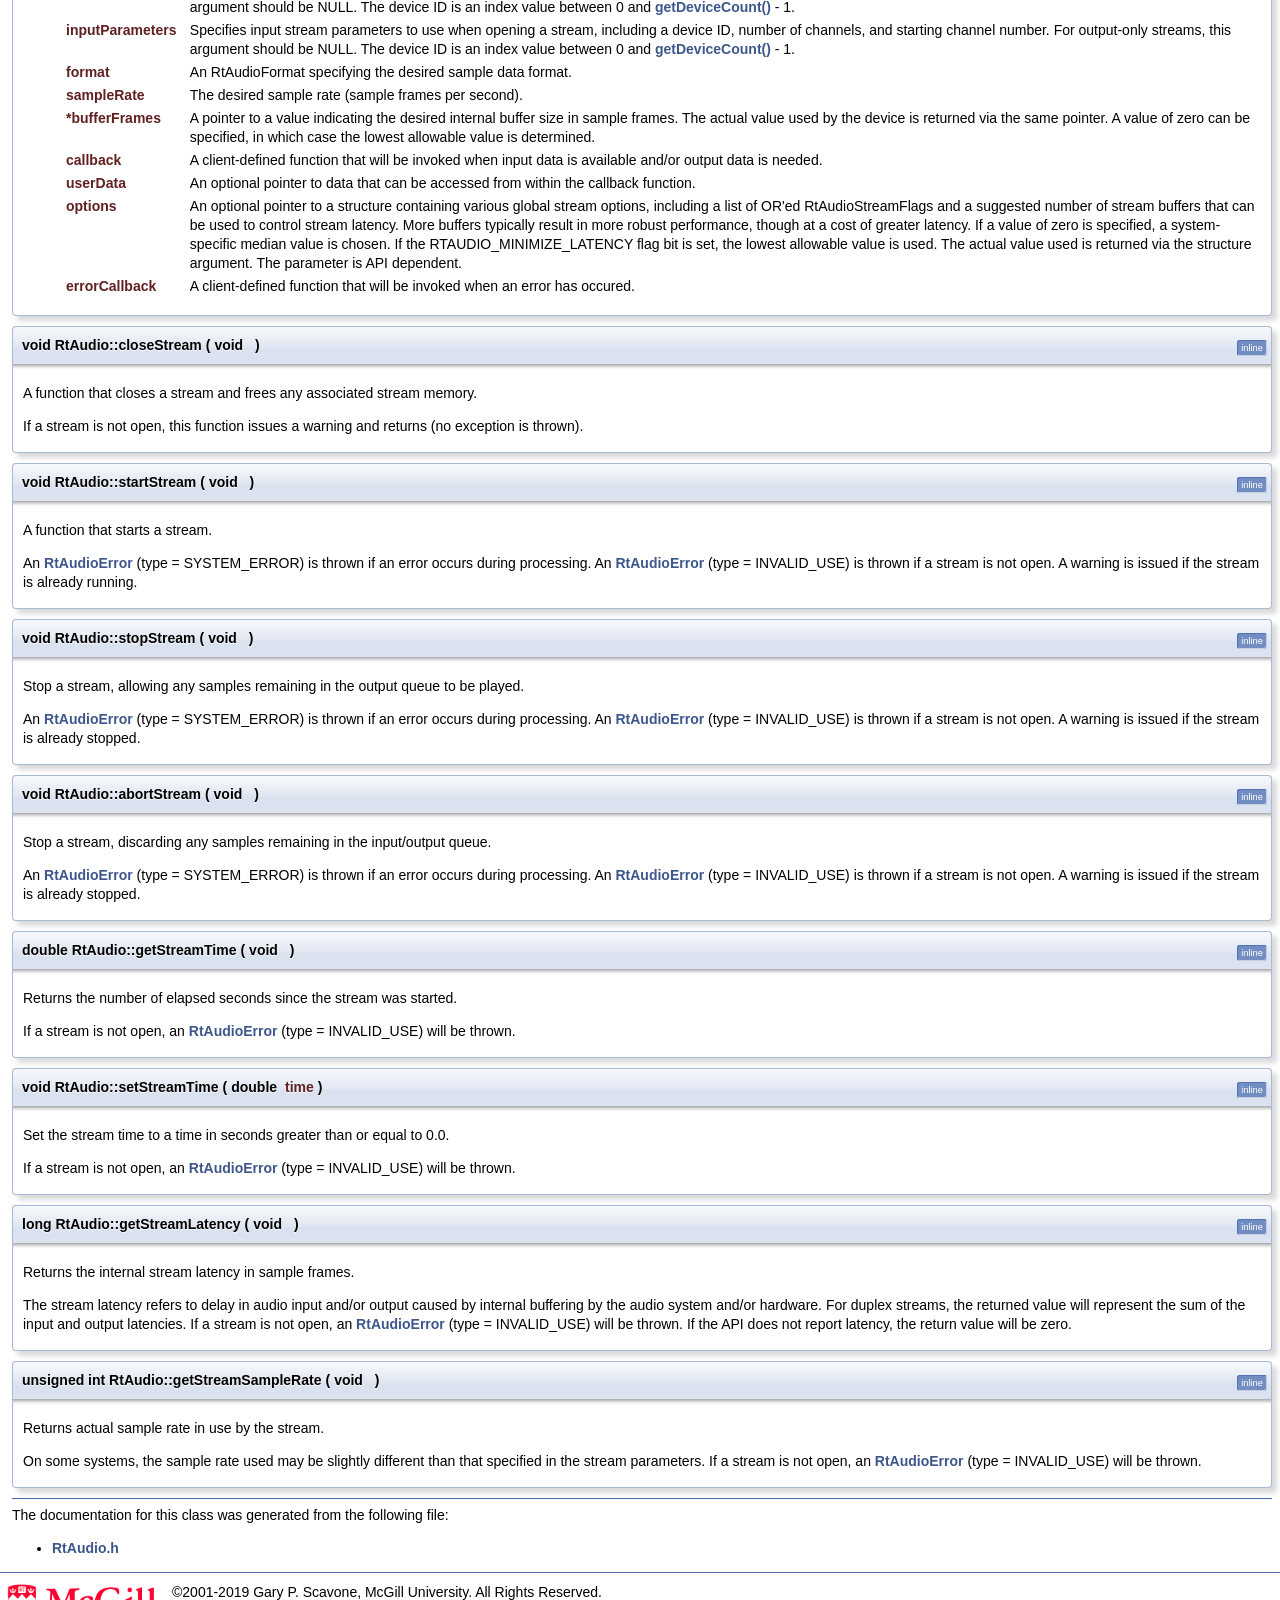
<file: iPlug2/Dependencies/IPlug/RTAudio/doc/html/classRtAudio.html>
<HTML>
<HEAD>
<TITLE>The RtAudio Home Page</TITLE>
<LINK HREF="doxygen.css" REL="stylesheet" TYPE="text/css">
<LINK REL="SHORTCUT ICON" HREF="http://www.music.mcgill.ca/~gary/favicon.ico">
</HEAD>
<BODY BGCOLOR="#FFFFFF">
<CENTER>
<a class="qindex" href="index.html">Home</a> &nbsp; <a class="qindex" href="annotated.html">Class/Enum List</a> &nbsp; <a class="qindex" href="files.html">File List</a> &nbsp; <a class="qindex" href="functions.html">Compound Members</a> &nbsp; <a class="qindex" href="group__C-interface.html">C interface</a> &nbsp; </CENTER>
<HR>
<!-- Generated by Doxygen 1.8.3.1 -->
</div><!-- top -->
<div class="header">
  <div class="summary">
<a href="#nested-classes">Classes</a> &#124;
<a href="#pub-types">Public Types</a> &#124;
<a href="#pub-methods">Public Member Functions</a> &#124;
<a href="#pub-static-methods">Static Public Member Functions</a> &#124;
<a href="classRtAudio-members.html">List of all members</a>  </div>
  <div class="headertitle">
<div class="title">RtAudio Class Reference</div>  </div>
</div><!--header-->
<div class="contents">

<p>Realtime audio i/o C++ classes.  
 <a href="classRtAudio.html#details">More...</a></p>

<p><code>#include &lt;<a class="el" href="RtAudio_8h_source.html">RtAudio.h</a>&gt;</code></p>
<table class="memberdecls">
<tr class="heading"><td colspan="2"><h2 class="groupheader"><a name="nested-classes"></a>
Classes</h2></td></tr>
<tr class="memitem:"><td class="memItemLeft" align="right" valign="top">struct &#160;</td><td class="memItemRight" valign="bottom"><a class="el" href="structRtAudio_1_1DeviceInfo.html">DeviceInfo</a></td></tr>
<tr class="memdesc:"><td class="mdescLeft">&#160;</td><td class="mdescRight">The public device information structure for returning queried values.  <a href="structRtAudio_1_1DeviceInfo.html#details">More...</a><br/></td></tr>
<tr class="separator:"><td class="memSeparator" colspan="2">&#160;</td></tr>
<tr class="memitem:"><td class="memItemLeft" align="right" valign="top">struct &#160;</td><td class="memItemRight" valign="bottom"><a class="el" href="structRtAudio_1_1StreamOptions.html">StreamOptions</a></td></tr>
<tr class="memdesc:"><td class="mdescLeft">&#160;</td><td class="mdescRight">The structure for specifying stream options.  <a href="structRtAudio_1_1StreamOptions.html#details">More...</a><br/></td></tr>
<tr class="separator:"><td class="memSeparator" colspan="2">&#160;</td></tr>
<tr class="memitem:"><td class="memItemLeft" align="right" valign="top">struct &#160;</td><td class="memItemRight" valign="bottom"><a class="el" href="structRtAudio_1_1StreamParameters.html">StreamParameters</a></td></tr>
<tr class="memdesc:"><td class="mdescLeft">&#160;</td><td class="mdescRight">The structure for specifying input or ouput stream parameters.  <a href="structRtAudio_1_1StreamParameters.html#details">More...</a><br/></td></tr>
<tr class="separator:"><td class="memSeparator" colspan="2">&#160;</td></tr>
</table><table class="memberdecls">
<tr class="heading"><td colspan="2"><h2 class="groupheader"><a name="pub-types"></a>
Public Types</h2></td></tr>
<tr class="memitem:ac9b6f625da88249d08a8409a9db0d849"><td class="memItemLeft" align="right" valign="top">enum &#160;</td><td class="memItemRight" valign="bottom"><a class="el" href="classRtAudio.html#ac9b6f625da88249d08a8409a9db0d849">Api</a> { <br/>
&#160;&#160;<a class="el" href="classRtAudio.html#ac9b6f625da88249d08a8409a9db0d849aa49af3ac767106158bc6cad74fb214ae">UNSPECIFIED</a>, 
<a class="el" href="classRtAudio.html#ac9b6f625da88249d08a8409a9db0d849aa7a2ba095c2806caa893b6fb8fc3a1a8">LINUX_ALSA</a>, 
<a class="el" href="classRtAudio.html#ac9b6f625da88249d08a8409a9db0d849adc17dff310e85d303fb326c837c08d77">LINUX_PULSE</a>, 
<a class="el" href="classRtAudio.html#ac9b6f625da88249d08a8409a9db0d849a39c84615e61de75e6a4e865596d62c82">LINUX_OSS</a>, 
<br/>
&#160;&#160;<a class="el" href="classRtAudio.html#ac9b6f625da88249d08a8409a9db0d849a4767e17c6edfbd827f91763915df4105">UNIX_JACK</a>, 
<a class="el" href="classRtAudio.html#ac9b6f625da88249d08a8409a9db0d849a9fec92b8272244a87a6a11a717bd662d">MACOSX_CORE</a>, 
<a class="el" href="classRtAudio.html#ac9b6f625da88249d08a8409a9db0d849ab8c95b5490f3666ad272dfead9b9ae38">WINDOWS_WASAPI</a>, 
<a class="el" href="classRtAudio.html#ac9b6f625da88249d08a8409a9db0d849a219517d1df90f94d07758481155bd469">WINDOWS_ASIO</a>, 
<br/>
&#160;&#160;<a class="el" href="classRtAudio.html#ac9b6f625da88249d08a8409a9db0d849a28478830f42c2fd61e6c7ad498901931">WINDOWS_DS</a>, 
<a class="el" href="classRtAudio.html#ac9b6f625da88249d08a8409a9db0d849ab06b8fd88bf18c9a2b8271f6961ae2d1">RTAUDIO_DUMMY</a>, 
<a class="el" href="classRtAudio.html#ac9b6f625da88249d08a8409a9db0d849aae5def8bcb8ad46f5d4cbff23409be6c">NUM_APIS</a>
<br/>
 }</td></tr>
<tr class="memdesc:ac9b6f625da88249d08a8409a9db0d849"><td class="mdescLeft">&#160;</td><td class="mdescRight">Audio API specifier arguments.  <a href="classRtAudio.html#ac9b6f625da88249d08a8409a9db0d849">More...</a><br/></td></tr>
<tr class="separator:ac9b6f625da88249d08a8409a9db0d849"><td class="memSeparator" colspan="2">&#160;</td></tr>
</table><table class="memberdecls">
<tr class="heading"><td colspan="2"><h2 class="groupheader"><a name="pub-methods"></a>
Public Member Functions</h2></td></tr>
<tr class="memitem:afd0bfa26deae9804e18faff59d0273d9"><td class="memItemLeft" align="right" valign="top">&#160;</td><td class="memItemRight" valign="bottom"><a class="el" href="classRtAudio.html#afd0bfa26deae9804e18faff59d0273d9">RtAudio</a> (<a class="el" href="classRtAudio.html#ac9b6f625da88249d08a8409a9db0d849">RtAudio::Api</a> api=<a class="el" href="classRtAudio.html#ac9b6f625da88249d08a8409a9db0d849aa49af3ac767106158bc6cad74fb214ae">UNSPECIFIED</a>)</td></tr>
<tr class="memdesc:afd0bfa26deae9804e18faff59d0273d9"><td class="mdescLeft">&#160;</td><td class="mdescRight">The class constructor.  <a href="#afd0bfa26deae9804e18faff59d0273d9">More...</a><br/></td></tr>
<tr class="separator:afd0bfa26deae9804e18faff59d0273d9"><td class="memSeparator" colspan="2">&#160;</td></tr>
<tr class="memitem:aa8a9716fd64680657ef69c9465442a2f"><td class="memItemLeft" align="right" valign="top">&#160;</td><td class="memItemRight" valign="bottom"><a class="el" href="classRtAudio.html#aa8a9716fd64680657ef69c9465442a2f">~RtAudio</a> ()</td></tr>
<tr class="memdesc:aa8a9716fd64680657ef69c9465442a2f"><td class="mdescLeft">&#160;</td><td class="mdescRight">The destructor.  <a href="#aa8a9716fd64680657ef69c9465442a2f">More...</a><br/></td></tr>
<tr class="separator:aa8a9716fd64680657ef69c9465442a2f"><td class="memSeparator" colspan="2">&#160;</td></tr>
<tr class="memitem:a83687634795792b2c47e4ae1cf8a5246"><td class="memItemLeft" align="right" valign="top"><a class="anchor" id="a83687634795792b2c47e4ae1cf8a5246"></a>
<a class="el" href="classRtAudio.html#ac9b6f625da88249d08a8409a9db0d849">RtAudio::Api</a>&#160;</td><td class="memItemRight" valign="bottom"><a class="el" href="classRtAudio.html#a83687634795792b2c47e4ae1cf8a5246">getCurrentApi</a> (void)</td></tr>
<tr class="memdesc:a83687634795792b2c47e4ae1cf8a5246"><td class="mdescLeft">&#160;</td><td class="mdescRight">Returns the audio API specifier for the current instance of <a class="el" href="classRtAudio.html" title="Realtime audio i/o C++ classes.">RtAudio</a>. <br/></td></tr>
<tr class="separator:a83687634795792b2c47e4ae1cf8a5246"><td class="memSeparator" colspan="2">&#160;</td></tr>
<tr class="memitem:a747ce2d73803641bbb66d6e78092aa1a"><td class="memItemLeft" align="right" valign="top">unsigned int&#160;</td><td class="memItemRight" valign="bottom"><a class="el" href="classRtAudio.html#a747ce2d73803641bbb66d6e78092aa1a">getDeviceCount</a> (void)</td></tr>
<tr class="memdesc:a747ce2d73803641bbb66d6e78092aa1a"><td class="mdescLeft">&#160;</td><td class="mdescRight">A public function that queries for the number of audio devices available.  <a href="#a747ce2d73803641bbb66d6e78092aa1a">More...</a><br/></td></tr>
<tr class="separator:a747ce2d73803641bbb66d6e78092aa1a"><td class="memSeparator" colspan="2">&#160;</td></tr>
<tr class="memitem:a02d7ff44ad1d7eae22283a052f3dfda8"><td class="memItemLeft" align="right" valign="top"><a class="el" href="structRtAudio_1_1DeviceInfo.html">RtAudio::DeviceInfo</a>&#160;</td><td class="memItemRight" valign="bottom"><a class="el" href="classRtAudio.html#a02d7ff44ad1d7eae22283a052f3dfda8">getDeviceInfo</a> (unsigned int device)</td></tr>
<tr class="memdesc:a02d7ff44ad1d7eae22283a052f3dfda8"><td class="mdescLeft">&#160;</td><td class="mdescRight">Return an <a class="el" href="structRtAudio_1_1DeviceInfo.html" title="The public device information structure for returning queried values.">RtAudio::DeviceInfo</a> structure for a specified device number.  <a href="#a02d7ff44ad1d7eae22283a052f3dfda8">More...</a><br/></td></tr>
<tr class="separator:a02d7ff44ad1d7eae22283a052f3dfda8"><td class="memSeparator" colspan="2">&#160;</td></tr>
<tr class="memitem:a3a3f3dbe13ea696b521e49cdaaa357bc"><td class="memItemLeft" align="right" valign="top">unsigned int&#160;</td><td class="memItemRight" valign="bottom"><a class="el" href="classRtAudio.html#a3a3f3dbe13ea696b521e49cdaaa357bc">getDefaultOutputDevice</a> (void)</td></tr>
<tr class="memdesc:a3a3f3dbe13ea696b521e49cdaaa357bc"><td class="mdescLeft">&#160;</td><td class="mdescRight">A function that returns the index of the default output device.  <a href="#a3a3f3dbe13ea696b521e49cdaaa357bc">More...</a><br/></td></tr>
<tr class="separator:a3a3f3dbe13ea696b521e49cdaaa357bc"><td class="memSeparator" colspan="2">&#160;</td></tr>
<tr class="memitem:aad8b94edd3cd379ee300b125750ac6ce"><td class="memItemLeft" align="right" valign="top">unsigned int&#160;</td><td class="memItemRight" valign="bottom"><a class="el" href="classRtAudio.html#aad8b94edd3cd379ee300b125750ac6ce">getDefaultInputDevice</a> (void)</td></tr>
<tr class="memdesc:aad8b94edd3cd379ee300b125750ac6ce"><td class="mdescLeft">&#160;</td><td class="mdescRight">A function that returns the index of the default input device.  <a href="#aad8b94edd3cd379ee300b125750ac6ce">More...</a><br/></td></tr>
<tr class="separator:aad8b94edd3cd379ee300b125750ac6ce"><td class="memSeparator" colspan="2">&#160;</td></tr>
<tr class="memitem:a6907539d2527775df778ebce32ef1e3b"><td class="memItemLeft" align="right" valign="top">void&#160;</td><td class="memItemRight" valign="bottom"><a class="el" href="classRtAudio.html#a6907539d2527775df778ebce32ef1e3b">openStream</a> (<a class="el" href="structRtAudio_1_1StreamParameters.html">RtAudio::StreamParameters</a> *outputParameters, <a class="el" href="structRtAudio_1_1StreamParameters.html">RtAudio::StreamParameters</a> *inputParameters, <a class="el" href="RtAudio_8h.html#aafca92882d25915560018873221e44b8">RtAudioFormat</a> format, unsigned int sampleRate, unsigned int *bufferFrames, <a class="el" href="RtAudio_8h.html#a112c7b7e25a974977f6fc094cef1a31f">RtAudioCallback</a> callback, void *userData=NULL, <a class="el" href="structRtAudio_1_1StreamOptions.html">RtAudio::StreamOptions</a> *options=NULL, <a class="el" href="RtAudio_8h.html#aee31aa6f8714fc17b8f99e8ac2ca07fa">RtAudioErrorCallback</a> errorCallback=NULL)</td></tr>
<tr class="memdesc:a6907539d2527775df778ebce32ef1e3b"><td class="mdescLeft">&#160;</td><td class="mdescRight">A public function for opening a stream with the specified parameters.  <a href="#a6907539d2527775df778ebce32ef1e3b">More...</a><br/></td></tr>
<tr class="separator:a6907539d2527775df778ebce32ef1e3b"><td class="memSeparator" colspan="2">&#160;</td></tr>
<tr class="memitem:a90d599002ad32cf250a4cb866f2cc93a"><td class="memItemLeft" align="right" valign="top">void&#160;</td><td class="memItemRight" valign="bottom"><a class="el" href="classRtAudio.html#a90d599002ad32cf250a4cb866f2cc93a">closeStream</a> (void)</td></tr>
<tr class="memdesc:a90d599002ad32cf250a4cb866f2cc93a"><td class="mdescLeft">&#160;</td><td class="mdescRight">A function that closes a stream and frees any associated stream memory.  <a href="#a90d599002ad32cf250a4cb866f2cc93a">More...</a><br/></td></tr>
<tr class="separator:a90d599002ad32cf250a4cb866f2cc93a"><td class="memSeparator" colspan="2">&#160;</td></tr>
<tr class="memitem:aec017a89629ccef66a90b60be22a2f80"><td class="memItemLeft" align="right" valign="top">void&#160;</td><td class="memItemRight" valign="bottom"><a class="el" href="classRtAudio.html#aec017a89629ccef66a90b60be22a2f80">startStream</a> (void)</td></tr>
<tr class="memdesc:aec017a89629ccef66a90b60be22a2f80"><td class="mdescLeft">&#160;</td><td class="mdescRight">A function that starts a stream.  <a href="#aec017a89629ccef66a90b60be22a2f80">More...</a><br/></td></tr>
<tr class="separator:aec017a89629ccef66a90b60be22a2f80"><td class="memSeparator" colspan="2">&#160;</td></tr>
<tr class="memitem:af4c241ff86936ecc8108f0d9dfe3efdd"><td class="memItemLeft" align="right" valign="top">void&#160;</td><td class="memItemRight" valign="bottom"><a class="el" href="classRtAudio.html#af4c241ff86936ecc8108f0d9dfe3efdd">stopStream</a> (void)</td></tr>
<tr class="memdesc:af4c241ff86936ecc8108f0d9dfe3efdd"><td class="mdescLeft">&#160;</td><td class="mdescRight">Stop a stream, allowing any samples remaining in the output queue to be played.  <a href="#af4c241ff86936ecc8108f0d9dfe3efdd">More...</a><br/></td></tr>
<tr class="separator:af4c241ff86936ecc8108f0d9dfe3efdd"><td class="memSeparator" colspan="2">&#160;</td></tr>
<tr class="memitem:ad0586b47cd6bb9591a80b4052815991f"><td class="memItemLeft" align="right" valign="top">void&#160;</td><td class="memItemRight" valign="bottom"><a class="el" href="classRtAudio.html#ad0586b47cd6bb9591a80b4052815991f">abortStream</a> (void)</td></tr>
<tr class="memdesc:ad0586b47cd6bb9591a80b4052815991f"><td class="mdescLeft">&#160;</td><td class="mdescRight">Stop a stream, discarding any samples remaining in the input/output queue.  <a href="#ad0586b47cd6bb9591a80b4052815991f">More...</a><br/></td></tr>
<tr class="separator:ad0586b47cd6bb9591a80b4052815991f"><td class="memSeparator" colspan="2">&#160;</td></tr>
<tr class="memitem:a3863e45ff81dbe97176de0ee7545917f"><td class="memItemLeft" align="right" valign="top"><a class="anchor" id="a3863e45ff81dbe97176de0ee7545917f"></a>
bool&#160;</td><td class="memItemRight" valign="bottom"><a class="el" href="classRtAudio.html#a3863e45ff81dbe97176de0ee7545917f">isStreamOpen</a> (void) const </td></tr>
<tr class="memdesc:a3863e45ff81dbe97176de0ee7545917f"><td class="mdescLeft">&#160;</td><td class="mdescRight">Returns true if a stream is open and false if not. <br/></td></tr>
<tr class="separator:a3863e45ff81dbe97176de0ee7545917f"><td class="memSeparator" colspan="2">&#160;</td></tr>
<tr class="memitem:a84cc8d9b7ab9bc5f37bcf48430ec5aea"><td class="memItemLeft" align="right" valign="top"><a class="anchor" id="a84cc8d9b7ab9bc5f37bcf48430ec5aea"></a>
bool&#160;</td><td class="memItemRight" valign="bottom"><a class="el" href="classRtAudio.html#a84cc8d9b7ab9bc5f37bcf48430ec5aea">isStreamRunning</a> (void) const </td></tr>
<tr class="memdesc:a84cc8d9b7ab9bc5f37bcf48430ec5aea"><td class="mdescLeft">&#160;</td><td class="mdescRight">Returns true if the stream is running and false if it is stopped or not open. <br/></td></tr>
<tr class="separator:a84cc8d9b7ab9bc5f37bcf48430ec5aea"><td class="memSeparator" colspan="2">&#160;</td></tr>
<tr class="memitem:a344e59a62353c5791db4621b985cb2ca"><td class="memItemLeft" align="right" valign="top">double&#160;</td><td class="memItemRight" valign="bottom"><a class="el" href="classRtAudio.html#a344e59a62353c5791db4621b985cb2ca">getStreamTime</a> (void)</td></tr>
<tr class="memdesc:a344e59a62353c5791db4621b985cb2ca"><td class="mdescLeft">&#160;</td><td class="mdescRight">Returns the number of elapsed seconds since the stream was started.  <a href="#a344e59a62353c5791db4621b985cb2ca">More...</a><br/></td></tr>
<tr class="separator:a344e59a62353c5791db4621b985cb2ca"><td class="memSeparator" colspan="2">&#160;</td></tr>
<tr class="memitem:abc6e50e612251882b5a5a8d5462e406e"><td class="memItemLeft" align="right" valign="top">void&#160;</td><td class="memItemRight" valign="bottom"><a class="el" href="classRtAudio.html#abc6e50e612251882b5a5a8d5462e406e">setStreamTime</a> (double time)</td></tr>
<tr class="memdesc:abc6e50e612251882b5a5a8d5462e406e"><td class="mdescLeft">&#160;</td><td class="mdescRight">Set the stream time to a time in seconds greater than or equal to 0.0.  <a href="#abc6e50e612251882b5a5a8d5462e406e">More...</a><br/></td></tr>
<tr class="separator:abc6e50e612251882b5a5a8d5462e406e"><td class="memSeparator" colspan="2">&#160;</td></tr>
<tr class="memitem:a843c989d9f501c71bc2f2c5ca18df9f3"><td class="memItemLeft" align="right" valign="top">long&#160;</td><td class="memItemRight" valign="bottom"><a class="el" href="classRtAudio.html#a843c989d9f501c71bc2f2c5ca18df9f3">getStreamLatency</a> (void)</td></tr>
<tr class="memdesc:a843c989d9f501c71bc2f2c5ca18df9f3"><td class="mdescLeft">&#160;</td><td class="mdescRight">Returns the internal stream latency in sample frames.  <a href="#a843c989d9f501c71bc2f2c5ca18df9f3">More...</a><br/></td></tr>
<tr class="separator:a843c989d9f501c71bc2f2c5ca18df9f3"><td class="memSeparator" colspan="2">&#160;</td></tr>
<tr class="memitem:a28214b8b05d60b45c24ee6fae7b2a0b5"><td class="memItemLeft" align="right" valign="top">unsigned int&#160;</td><td class="memItemRight" valign="bottom"><a class="el" href="classRtAudio.html#a28214b8b05d60b45c24ee6fae7b2a0b5">getStreamSampleRate</a> (void)</td></tr>
<tr class="memdesc:a28214b8b05d60b45c24ee6fae7b2a0b5"><td class="mdescLeft">&#160;</td><td class="mdescRight">Returns actual sample rate in use by the stream.  <a href="#a28214b8b05d60b45c24ee6fae7b2a0b5">More...</a><br/></td></tr>
<tr class="separator:a28214b8b05d60b45c24ee6fae7b2a0b5"><td class="memSeparator" colspan="2">&#160;</td></tr>
<tr class="memitem:af0752ee51cce3dd90a3bd009f9fdbe77"><td class="memItemLeft" align="right" valign="top"><a class="anchor" id="af0752ee51cce3dd90a3bd009f9fdbe77"></a>
void&#160;</td><td class="memItemRight" valign="bottom"><a class="el" href="classRtAudio.html#af0752ee51cce3dd90a3bd009f9fdbe77">showWarnings</a> (bool value=true)</td></tr>
<tr class="memdesc:af0752ee51cce3dd90a3bd009f9fdbe77"><td class="mdescLeft">&#160;</td><td class="mdescRight">Specify whether warning messages should be printed to stderr. <br/></td></tr>
<tr class="separator:af0752ee51cce3dd90a3bd009f9fdbe77"><td class="memSeparator" colspan="2">&#160;</td></tr>
</table><table class="memberdecls">
<tr class="heading"><td colspan="2"><h2 class="groupheader"><a name="pub-static-methods"></a>
Static Public Member Functions</h2></td></tr>
<tr class="memitem:afee36f6d32f4744ffa7471a0ce7a3856"><td class="memItemLeft" align="right" valign="top"><a class="anchor" id="afee36f6d32f4744ffa7471a0ce7a3856"></a>
static std::string&#160;</td><td class="memItemRight" valign="bottom"><a class="el" href="classRtAudio.html#afee36f6d32f4744ffa7471a0ce7a3856">getVersion</a> (void)</td></tr>
<tr class="memdesc:afee36f6d32f4744ffa7471a0ce7a3856"><td class="mdescLeft">&#160;</td><td class="mdescRight">A static function to determine the current <a class="el" href="classRtAudio.html" title="Realtime audio i/o C++ classes.">RtAudio</a> version. <br/></td></tr>
<tr class="separator:afee36f6d32f4744ffa7471a0ce7a3856"><td class="memSeparator" colspan="2">&#160;</td></tr>
<tr class="memitem:ae266ffad2ef428d0b2c6c262d391ce26"><td class="memItemLeft" align="right" valign="top">static void&#160;</td><td class="memItemRight" valign="bottom"><a class="el" href="classRtAudio.html#ae266ffad2ef428d0b2c6c262d391ce26">getCompiledApi</a> (std::vector&lt; <a class="el" href="classRtAudio.html#ac9b6f625da88249d08a8409a9db0d849">RtAudio::Api</a> &gt; &amp;apis)</td></tr>
<tr class="memdesc:ae266ffad2ef428d0b2c6c262d391ce26"><td class="mdescLeft">&#160;</td><td class="mdescRight">A static function to determine the available compiled audio APIs.  <a href="#ae266ffad2ef428d0b2c6c262d391ce26">More...</a><br/></td></tr>
<tr class="separator:ae266ffad2ef428d0b2c6c262d391ce26"><td class="memSeparator" colspan="2">&#160;</td></tr>
<tr class="memitem:a7ab12e8407c113283888f62135affb2c"><td class="memItemLeft" align="right" valign="top">static std::string&#160;</td><td class="memItemRight" valign="bottom"><a class="el" href="classRtAudio.html#a7ab12e8407c113283888f62135affb2c">getApiName</a> (<a class="el" href="classRtAudio.html#ac9b6f625da88249d08a8409a9db0d849">RtAudio::Api</a> api)</td></tr>
<tr class="memdesc:a7ab12e8407c113283888f62135affb2c"><td class="mdescLeft">&#160;</td><td class="mdescRight">Return the name of a specified compiled audio API.  <a href="#a7ab12e8407c113283888f62135affb2c">More...</a><br/></td></tr>
<tr class="separator:a7ab12e8407c113283888f62135affb2c"><td class="memSeparator" colspan="2">&#160;</td></tr>
<tr class="memitem:a806f700f0c50c46ea9456ead192a6656"><td class="memItemLeft" align="right" valign="top">static std::string&#160;</td><td class="memItemRight" valign="bottom"><a class="el" href="classRtAudio.html#a806f700f0c50c46ea9456ead192a6656">getApiDisplayName</a> (<a class="el" href="classRtAudio.html#ac9b6f625da88249d08a8409a9db0d849">RtAudio::Api</a> api)</td></tr>
<tr class="memdesc:a806f700f0c50c46ea9456ead192a6656"><td class="mdescLeft">&#160;</td><td class="mdescRight">Return the display name of a specified compiled audio API.  <a href="#a806f700f0c50c46ea9456ead192a6656">More...</a><br/></td></tr>
<tr class="separator:a806f700f0c50c46ea9456ead192a6656"><td class="memSeparator" colspan="2">&#160;</td></tr>
<tr class="memitem:aa94948292282035403f6d3f1d79b6be0"><td class="memItemLeft" align="right" valign="top">static <a class="el" href="classRtAudio.html#ac9b6f625da88249d08a8409a9db0d849">RtAudio::Api</a>&#160;</td><td class="memItemRight" valign="bottom"><a class="el" href="classRtAudio.html#aa94948292282035403f6d3f1d79b6be0">getCompiledApiByName</a> (const std::string &amp;name)</td></tr>
<tr class="memdesc:aa94948292282035403f6d3f1d79b6be0"><td class="mdescLeft">&#160;</td><td class="mdescRight">Return the compiled audio API having the given name.  <a href="#aa94948292282035403f6d3f1d79b6be0">More...</a><br/></td></tr>
<tr class="separator:aa94948292282035403f6d3f1d79b6be0"><td class="memSeparator" colspan="2">&#160;</td></tr>
</table>
<a name="details" id="details"></a><h2 class="groupheader">Detailed Description</h2>
<div class="textblock"><p>Realtime audio i/o C++ classes. </p>
<p><a class="el" href="classRtAudio.html" title="Realtime audio i/o C++ classes.">RtAudio</a> provides a common API (Application Programming Interface) for realtime audio input/output across Linux (native ALSA, Jack, and OSS), Macintosh OS X (CoreAudio and Jack), and Windows (DirectSound, ASIO and WASAPI) operating systems.</p>
<p><a class="el" href="classRtAudio.html" title="Realtime audio i/o C++ classes.">RtAudio</a> GitHub site: <a href="https://github.com/thestk/rtaudio">https://github.com/thestk/rtaudio</a> <a class="el" href="classRtAudio.html" title="Realtime audio i/o C++ classes.">RtAudio</a> WWW site: <a href="http://www.music.mcgill.ca/~gary/rtaudio/">http://www.music.mcgill.ca/~gary/rtaudio/</a></p>
<p><a class="el" href="classRtAudio.html" title="Realtime audio i/o C++ classes.">RtAudio</a>: realtime audio i/o C++ classes Copyright (c) 2001-2019 Gary P. Scavone</p>
<p>Permission is hereby granted, free of charge, to any person obtaining a copy of this software and associated documentation files (the "Software"), to deal in the Software without restriction, including without limitation the rights to use, copy, modify, merge, publish, distribute, sublicense, and/or sell copies of the Software, and to permit persons to whom the Software is furnished to do so, subject to the following conditions:</p>
<p>The above copyright notice and this permission notice shall be included in all copies or substantial portions of the Software.</p>
<p>Any person wishing to distribute modifications to the Software is asked to send the modifications to the original developer so that they can be incorporated into the canonical version. This is, however, not a binding provision of this license.</p>
<p>THE SOFTWARE IS PROVIDED "AS IS", WITHOUT WARRANTY OF ANY KIND, EXPRESS OR IMPLIED, INCLUDING BUT NOT LIMITED TO THE WARRANTIES OF MERCHANTABILITY, FITNESS FOR A PARTICULAR PURPOSE AND NONINFRINGEMENT. IN NO EVENT SHALL THE AUTHORS OR COPYRIGHT HOLDERS BE LIABLE FOR ANY CLAIM, DAMAGES OR OTHER LIABILITY, WHETHER IN AN ACTION OF CONTRACT, TORT OR OTHERWISE, ARISING FROM, OUT OF OR IN CONNECTION WITH THE SOFTWARE OR THE USE OR OTHER DEALINGS IN THE SOFTWARE. </p>
</div><h2 class="groupheader">Member Enumeration Documentation</h2>
<a class="anchor" id="ac9b6f625da88249d08a8409a9db0d849"></a>
<div class="memitem">
<div class="memproto">
      <table class="memname">
        <tr>
          <td class="memname">enum <a class="el" href="classRtAudio.html#ac9b6f625da88249d08a8409a9db0d849">RtAudio::Api</a></td>
        </tr>
      </table>
</div><div class="memdoc">

<p>Audio API specifier arguments. </p>
<table class="fieldtable">
<tr><th colspan="2">Enumerator</th></tr><tr><td class="fieldname"><em><a class="anchor" id="ac9b6f625da88249d08a8409a9db0d849aa49af3ac767106158bc6cad74fb214ae"></a>UNSPECIFIED</em>&nbsp;</td><td class="fielddoc">
<p>Search for a working compiled API. </p>
</td></tr>
<tr><td class="fieldname"><em><a class="anchor" id="ac9b6f625da88249d08a8409a9db0d849aa7a2ba095c2806caa893b6fb8fc3a1a8"></a>LINUX_ALSA</em>&nbsp;</td><td class="fielddoc">
<p>The Advanced Linux Sound Architecture API. </p>
</td></tr>
<tr><td class="fieldname"><em><a class="anchor" id="ac9b6f625da88249d08a8409a9db0d849adc17dff310e85d303fb326c837c08d77"></a>LINUX_PULSE</em>&nbsp;</td><td class="fielddoc">
<p>The Linux PulseAudio API. </p>
</td></tr>
<tr><td class="fieldname"><em><a class="anchor" id="ac9b6f625da88249d08a8409a9db0d849a39c84615e61de75e6a4e865596d62c82"></a>LINUX_OSS</em>&nbsp;</td><td class="fielddoc">
<p>The Linux Open Sound System API. </p>
</td></tr>
<tr><td class="fieldname"><em><a class="anchor" id="ac9b6f625da88249d08a8409a9db0d849a4767e17c6edfbd827f91763915df4105"></a>UNIX_JACK</em>&nbsp;</td><td class="fielddoc">
<p>The Jack Low-Latency Audio Server API. </p>
</td></tr>
<tr><td class="fieldname"><em><a class="anchor" id="ac9b6f625da88249d08a8409a9db0d849a9fec92b8272244a87a6a11a717bd662d"></a>MACOSX_CORE</em>&nbsp;</td><td class="fielddoc">
<p>Macintosh OS-X Core Audio API. </p>
</td></tr>
<tr><td class="fieldname"><em><a class="anchor" id="ac9b6f625da88249d08a8409a9db0d849ab8c95b5490f3666ad272dfead9b9ae38"></a>WINDOWS_WASAPI</em>&nbsp;</td><td class="fielddoc">
<p>The Microsoft WASAPI API. </p>
</td></tr>
<tr><td class="fieldname"><em><a class="anchor" id="ac9b6f625da88249d08a8409a9db0d849a219517d1df90f94d07758481155bd469"></a>WINDOWS_ASIO</em>&nbsp;</td><td class="fielddoc">
<p>The Steinberg Audio Stream I/O API. </p>
</td></tr>
<tr><td class="fieldname"><em><a class="anchor" id="ac9b6f625da88249d08a8409a9db0d849a28478830f42c2fd61e6c7ad498901931"></a>WINDOWS_DS</em>&nbsp;</td><td class="fielddoc">
<p>The Microsoft DirectSound API. </p>
</td></tr>
<tr><td class="fieldname"><em><a class="anchor" id="ac9b6f625da88249d08a8409a9db0d849ab06b8fd88bf18c9a2b8271f6961ae2d1"></a>RTAUDIO_DUMMY</em>&nbsp;</td><td class="fielddoc">
<p>A compilable but non-functional API. </p>
</td></tr>
<tr><td class="fieldname"><em><a class="anchor" id="ac9b6f625da88249d08a8409a9db0d849aae5def8bcb8ad46f5d4cbff23409be6c"></a>NUM_APIS</em>&nbsp;</td><td class="fielddoc">
<p>Number of values in this enum. </p>
</td></tr>
</table>

</div>
</div>
<h2 class="groupheader">Constructor &amp; Destructor Documentation</h2>
<a class="anchor" id="afd0bfa26deae9804e18faff59d0273d9"></a>
<div class="memitem">
<div class="memproto">
      <table class="memname">
        <tr>
          <td class="memname">RtAudio::RtAudio </td>
          <td>(</td>
          <td class="paramtype"><a class="el" href="classRtAudio.html#ac9b6f625da88249d08a8409a9db0d849">RtAudio::Api</a>&#160;</td>
          <td class="paramname"><em>api</em> = <code><a class="el" href="classRtAudio.html#ac9b6f625da88249d08a8409a9db0d849aa49af3ac767106158bc6cad74fb214ae">UNSPECIFIED</a></code></td><td>)</td>
          <td></td>
        </tr>
      </table>
</div><div class="memdoc">

<p>The class constructor. </p>
<p>The constructor performs minor initialization tasks. An exception can be thrown if no API support is compiled.</p>
<p>If no API argument is specified and multiple API support has been compiled, the default order of use is JACK, ALSA, OSS (Linux systems) and ASIO, DS (Windows systems). </p>

</div>
</div>
<a class="anchor" id="aa8a9716fd64680657ef69c9465442a2f"></a>
<div class="memitem">
<div class="memproto">
      <table class="memname">
        <tr>
          <td class="memname">RtAudio::~RtAudio </td>
          <td>(</td>
          <td class="paramname"></td><td>)</td>
          <td></td>
        </tr>
      </table>
</div><div class="memdoc">

<p>The destructor. </p>
<p>If a stream is running or open, it will be stopped and closed automatically. </p>

</div>
</div>
<h2 class="groupheader">Member Function Documentation</h2>
<a class="anchor" id="ae266ffad2ef428d0b2c6c262d391ce26"></a>
<div class="memitem">
<div class="memproto">
<table class="mlabels">
  <tr>
  <td class="mlabels-left">
      <table class="memname">
        <tr>
          <td class="memname">static void RtAudio::getCompiledApi </td>
          <td>(</td>
          <td class="paramtype">std::vector&lt; <a class="el" href="classRtAudio.html#ac9b6f625da88249d08a8409a9db0d849">RtAudio::Api</a> &gt; &amp;&#160;</td>
          <td class="paramname"><em>apis</em></td><td>)</td>
          <td></td>
        </tr>
      </table>
  </td>
  <td class="mlabels-right">
<span class="mlabels"><span class="mlabel">static</span></span>  </td>
  </tr>
</table>
</div><div class="memdoc">

<p>A static function to determine the available compiled audio APIs. </p>
<p>The values returned in the std::vector can be compared against the enumerated list values. Note that there can be more than one API compiled for certain operating systems. </p>

</div>
</div>
<a class="anchor" id="a7ab12e8407c113283888f62135affb2c"></a>
<div class="memitem">
<div class="memproto">
<table class="mlabels">
  <tr>
  <td class="mlabels-left">
      <table class="memname">
        <tr>
          <td class="memname">static std::string RtAudio::getApiName </td>
          <td>(</td>
          <td class="paramtype"><a class="el" href="classRtAudio.html#ac9b6f625da88249d08a8409a9db0d849">RtAudio::Api</a>&#160;</td>
          <td class="paramname"><em>api</em></td><td>)</td>
          <td></td>
        </tr>
      </table>
  </td>
  <td class="mlabels-right">
<span class="mlabels"><span class="mlabel">static</span></span>  </td>
  </tr>
</table>
</div><div class="memdoc">

<p>Return the name of a specified compiled audio API. </p>
<p>This obtains a short lower-case name used for identification purposes. This value is guaranteed to remain identical across library versions. If the API is unknown, this function will return the empty string. </p>

</div>
</div>
<a class="anchor" id="a806f700f0c50c46ea9456ead192a6656"></a>
<div class="memitem">
<div class="memproto">
<table class="mlabels">
  <tr>
  <td class="mlabels-left">
      <table class="memname">
        <tr>
          <td class="memname">static std::string RtAudio::getApiDisplayName </td>
          <td>(</td>
          <td class="paramtype"><a class="el" href="classRtAudio.html#ac9b6f625da88249d08a8409a9db0d849">RtAudio::Api</a>&#160;</td>
          <td class="paramname"><em>api</em></td><td>)</td>
          <td></td>
        </tr>
      </table>
  </td>
  <td class="mlabels-right">
<span class="mlabels"><span class="mlabel">static</span></span>  </td>
  </tr>
</table>
</div><div class="memdoc">

<p>Return the display name of a specified compiled audio API. </p>
<p>This obtains a long name used for display purposes. If the API is unknown, this function will return the empty string. </p>

</div>
</div>
<a class="anchor" id="aa94948292282035403f6d3f1d79b6be0"></a>
<div class="memitem">
<div class="memproto">
<table class="mlabels">
  <tr>
  <td class="mlabels-left">
      <table class="memname">
        <tr>
          <td class="memname">static <a class="el" href="classRtAudio.html#ac9b6f625da88249d08a8409a9db0d849">RtAudio::Api</a> RtAudio::getCompiledApiByName </td>
          <td>(</td>
          <td class="paramtype">const std::string &amp;&#160;</td>
          <td class="paramname"><em>name</em></td><td>)</td>
          <td></td>
        </tr>
      </table>
  </td>
  <td class="mlabels-right">
<span class="mlabels"><span class="mlabel">static</span></span>  </td>
  </tr>
</table>
</div><div class="memdoc">

<p>Return the compiled audio API having the given name. </p>
<p>A case insensitive comparison will check the specified name against the list of compiled APIs, and return the one which matches. On failure, the function returns UNSPECIFIED. </p>

</div>
</div>
<a class="anchor" id="a747ce2d73803641bbb66d6e78092aa1a"></a>
<div class="memitem">
<div class="memproto">
<table class="mlabels">
  <tr>
  <td class="mlabels-left">
      <table class="memname">
        <tr>
          <td class="memname">unsigned int RtAudio::getDeviceCount </td>
          <td>(</td>
          <td class="paramtype">void&#160;</td>
          <td class="paramname"></td><td>)</td>
          <td></td>
        </tr>
      </table>
  </td>
  <td class="mlabels-right">
<span class="mlabels"><span class="mlabel">inline</span></span>  </td>
  </tr>
</table>
</div><div class="memdoc">

<p>A public function that queries for the number of audio devices available. </p>
<p>This function performs a system query of available devices each time it is called, thus supporting devices connected <em>after</em> instantiation. If a system error occurs during processing, a warning will be issued. </p>

</div>
</div>
<a class="anchor" id="a02d7ff44ad1d7eae22283a052f3dfda8"></a>
<div class="memitem">
<div class="memproto">
<table class="mlabels">
  <tr>
  <td class="mlabels-left">
      <table class="memname">
        <tr>
          <td class="memname"><a class="el" href="structRtAudio_1_1DeviceInfo.html">RtAudio::DeviceInfo</a> RtAudio::getDeviceInfo </td>
          <td>(</td>
          <td class="paramtype">unsigned int&#160;</td>
          <td class="paramname"><em>device</em></td><td>)</td>
          <td></td>
        </tr>
      </table>
  </td>
  <td class="mlabels-right">
<span class="mlabels"><span class="mlabel">inline</span></span>  </td>
  </tr>
</table>
</div><div class="memdoc">

<p>Return an <a class="el" href="structRtAudio_1_1DeviceInfo.html" title="The public device information structure for returning queried values.">RtAudio::DeviceInfo</a> structure for a specified device number. </p>
<p>Any device integer between 0 and <a class="el" href="classRtAudio.html#a747ce2d73803641bbb66d6e78092aa1a" title="A public function that queries for the number of audio devices available.">getDeviceCount()</a> - 1 is valid. If an invalid argument is provided, an <a class="el" href="classRtAudioError.html" title="Exception handling class for RtAudio.">RtAudioError</a> (type = INVALID_USE) will be thrown. If a device is busy or otherwise unavailable, the structure member "probed" will have a value of "false" and all other members are undefined. If the specified device is the current default input or output device, the corresponding "isDefault" member will have a value of "true". </p>

</div>
</div>
<a class="anchor" id="a3a3f3dbe13ea696b521e49cdaaa357bc"></a>
<div class="memitem">
<div class="memproto">
<table class="mlabels">
  <tr>
  <td class="mlabels-left">
      <table class="memname">
        <tr>
          <td class="memname">unsigned int RtAudio::getDefaultOutputDevice </td>
          <td>(</td>
          <td class="paramtype">void&#160;</td>
          <td class="paramname"></td><td>)</td>
          <td></td>
        </tr>
      </table>
  </td>
  <td class="mlabels-right">
<span class="mlabels"><span class="mlabel">inline</span></span>  </td>
  </tr>
</table>
</div><div class="memdoc">

<p>A function that returns the index of the default output device. </p>
<p>If the underlying audio API does not provide a "default
device", or if no devices are available, the return value will be 0. Note that this is a valid device identifier and it is the client's responsibility to verify that a device is available before attempting to open a stream. </p>

</div>
</div>
<a class="anchor" id="aad8b94edd3cd379ee300b125750ac6ce"></a>
<div class="memitem">
<div class="memproto">
<table class="mlabels">
  <tr>
  <td class="mlabels-left">
      <table class="memname">
        <tr>
          <td class="memname">unsigned int RtAudio::getDefaultInputDevice </td>
          <td>(</td>
          <td class="paramtype">void&#160;</td>
          <td class="paramname"></td><td>)</td>
          <td></td>
        </tr>
      </table>
  </td>
  <td class="mlabels-right">
<span class="mlabels"><span class="mlabel">inline</span></span>  </td>
  </tr>
</table>
</div><div class="memdoc">

<p>A function that returns the index of the default input device. </p>
<p>If the underlying audio API does not provide a "default
device", or if no devices are available, the return value will be 0. Note that this is a valid device identifier and it is the client's responsibility to verify that a device is available before attempting to open a stream. </p>

</div>
</div>
<a class="anchor" id="a6907539d2527775df778ebce32ef1e3b"></a>
<div class="memitem">
<div class="memproto">
      <table class="memname">
        <tr>
          <td class="memname">void RtAudio::openStream </td>
          <td>(</td>
          <td class="paramtype"><a class="el" href="structRtAudio_1_1StreamParameters.html">RtAudio::StreamParameters</a> *&#160;</td>
          <td class="paramname"><em>outputParameters</em>, </td>
        </tr>
        <tr>
          <td class="paramkey"></td>
          <td></td>
          <td class="paramtype"><a class="el" href="structRtAudio_1_1StreamParameters.html">RtAudio::StreamParameters</a> *&#160;</td>
          <td class="paramname"><em>inputParameters</em>, </td>
        </tr>
        <tr>
          <td class="paramkey"></td>
          <td></td>
          <td class="paramtype"><a class="el" href="RtAudio_8h.html#aafca92882d25915560018873221e44b8">RtAudioFormat</a>&#160;</td>
          <td class="paramname"><em>format</em>, </td>
        </tr>
        <tr>
          <td class="paramkey"></td>
          <td></td>
          <td class="paramtype">unsigned int&#160;</td>
          <td class="paramname"><em>sampleRate</em>, </td>
        </tr>
        <tr>
          <td class="paramkey"></td>
          <td></td>
          <td class="paramtype">unsigned int *&#160;</td>
          <td class="paramname"><em>bufferFrames</em>, </td>
        </tr>
        <tr>
          <td class="paramkey"></td>
          <td></td>
          <td class="paramtype"><a class="el" href="RtAudio_8h.html#a112c7b7e25a974977f6fc094cef1a31f">RtAudioCallback</a>&#160;</td>
          <td class="paramname"><em>callback</em>, </td>
        </tr>
        <tr>
          <td class="paramkey"></td>
          <td></td>
          <td class="paramtype">void *&#160;</td>
          <td class="paramname"><em>userData</em> = <code>NULL</code>, </td>
        </tr>
        <tr>
          <td class="paramkey"></td>
          <td></td>
          <td class="paramtype"><a class="el" href="structRtAudio_1_1StreamOptions.html">RtAudio::StreamOptions</a> *&#160;</td>
          <td class="paramname"><em>options</em> = <code>NULL</code>, </td>
        </tr>
        <tr>
          <td class="paramkey"></td>
          <td></td>
          <td class="paramtype"><a class="el" href="RtAudio_8h.html#aee31aa6f8714fc17b8f99e8ac2ca07fa">RtAudioErrorCallback</a>&#160;</td>
          <td class="paramname"><em>errorCallback</em> = <code>NULL</code>&#160;</td>
        </tr>
        <tr>
          <td></td>
          <td>)</td>
          <td></td><td></td>
        </tr>
      </table>
</div><div class="memdoc">

<p>A public function for opening a stream with the specified parameters. </p>
<p>An <a class="el" href="classRtAudioError.html" title="Exception handling class for RtAudio.">RtAudioError</a> (type = SYSTEM_ERROR) is thrown if a stream cannot be opened with the specified parameters or an error occurs during processing. An <a class="el" href="classRtAudioError.html" title="Exception handling class for RtAudio.">RtAudioError</a> (type = INVALID_USE) is thrown if any invalid device ID or channel number parameters are specified.</p>
<dl class="params"><dt>Parameters</dt><dd>
  <table class="params">
    <tr><td class="paramname">outputParameters</td><td>Specifies output stream parameters to use when opening a stream, including a device ID, number of channels, and starting channel number. For input-only streams, this argument should be NULL. The device ID is an index value between 0 and <a class="el" href="classRtAudio.html#a747ce2d73803641bbb66d6e78092aa1a" title="A public function that queries for the number of audio devices available.">getDeviceCount()</a> - 1. </td></tr>
    <tr><td class="paramname">inputParameters</td><td>Specifies input stream parameters to use when opening a stream, including a device ID, number of channels, and starting channel number. For output-only streams, this argument should be NULL. The device ID is an index value between 0 and <a class="el" href="classRtAudio.html#a747ce2d73803641bbb66d6e78092aa1a" title="A public function that queries for the number of audio devices available.">getDeviceCount()</a> - 1. </td></tr>
    <tr><td class="paramname">format</td><td>An RtAudioFormat specifying the desired sample data format. </td></tr>
    <tr><td class="paramname">sampleRate</td><td>The desired sample rate (sample frames per second). </td></tr>
    <tr><td class="paramname">*bufferFrames</td><td>A pointer to a value indicating the desired internal buffer size in sample frames. The actual value used by the device is returned via the same pointer. A value of zero can be specified, in which case the lowest allowable value is determined. </td></tr>
    <tr><td class="paramname">callback</td><td>A client-defined function that will be invoked when input data is available and/or output data is needed. </td></tr>
    <tr><td class="paramname">userData</td><td>An optional pointer to data that can be accessed from within the callback function. </td></tr>
    <tr><td class="paramname">options</td><td>An optional pointer to a structure containing various global stream options, including a list of OR'ed RtAudioStreamFlags and a suggested number of stream buffers that can be used to control stream latency. More buffers typically result in more robust performance, though at a cost of greater latency. If a value of zero is specified, a system-specific median value is chosen. If the RTAUDIO_MINIMIZE_LATENCY flag bit is set, the lowest allowable value is used. The actual value used is returned via the structure argument. The parameter is API dependent. </td></tr>
    <tr><td class="paramname">errorCallback</td><td>A client-defined function that will be invoked when an error has occured. </td></tr>
  </table>
  </dd>
</dl>

</div>
</div>
<a class="anchor" id="a90d599002ad32cf250a4cb866f2cc93a"></a>
<div class="memitem">
<div class="memproto">
<table class="mlabels">
  <tr>
  <td class="mlabels-left">
      <table class="memname">
        <tr>
          <td class="memname">void RtAudio::closeStream </td>
          <td>(</td>
          <td class="paramtype">void&#160;</td>
          <td class="paramname"></td><td>)</td>
          <td></td>
        </tr>
      </table>
  </td>
  <td class="mlabels-right">
<span class="mlabels"><span class="mlabel">inline</span></span>  </td>
  </tr>
</table>
</div><div class="memdoc">

<p>A function that closes a stream and frees any associated stream memory. </p>
<p>If a stream is not open, this function issues a warning and returns (no exception is thrown). </p>

</div>
</div>
<a class="anchor" id="aec017a89629ccef66a90b60be22a2f80"></a>
<div class="memitem">
<div class="memproto">
<table class="mlabels">
  <tr>
  <td class="mlabels-left">
      <table class="memname">
        <tr>
          <td class="memname">void RtAudio::startStream </td>
          <td>(</td>
          <td class="paramtype">void&#160;</td>
          <td class="paramname"></td><td>)</td>
          <td></td>
        </tr>
      </table>
  </td>
  <td class="mlabels-right">
<span class="mlabels"><span class="mlabel">inline</span></span>  </td>
  </tr>
</table>
</div><div class="memdoc">

<p>A function that starts a stream. </p>
<p>An <a class="el" href="classRtAudioError.html" title="Exception handling class for RtAudio.">RtAudioError</a> (type = SYSTEM_ERROR) is thrown if an error occurs during processing. An <a class="el" href="classRtAudioError.html" title="Exception handling class for RtAudio.">RtAudioError</a> (type = INVALID_USE) is thrown if a stream is not open. A warning is issued if the stream is already running. </p>

</div>
</div>
<a class="anchor" id="af4c241ff86936ecc8108f0d9dfe3efdd"></a>
<div class="memitem">
<div class="memproto">
<table class="mlabels">
  <tr>
  <td class="mlabels-left">
      <table class="memname">
        <tr>
          <td class="memname">void RtAudio::stopStream </td>
          <td>(</td>
          <td class="paramtype">void&#160;</td>
          <td class="paramname"></td><td>)</td>
          <td></td>
        </tr>
      </table>
  </td>
  <td class="mlabels-right">
<span class="mlabels"><span class="mlabel">inline</span></span>  </td>
  </tr>
</table>
</div><div class="memdoc">

<p>Stop a stream, allowing any samples remaining in the output queue to be played. </p>
<p>An <a class="el" href="classRtAudioError.html" title="Exception handling class for RtAudio.">RtAudioError</a> (type = SYSTEM_ERROR) is thrown if an error occurs during processing. An <a class="el" href="classRtAudioError.html" title="Exception handling class for RtAudio.">RtAudioError</a> (type = INVALID_USE) is thrown if a stream is not open. A warning is issued if the stream is already stopped. </p>

</div>
</div>
<a class="anchor" id="ad0586b47cd6bb9591a80b4052815991f"></a>
<div class="memitem">
<div class="memproto">
<table class="mlabels">
  <tr>
  <td class="mlabels-left">
      <table class="memname">
        <tr>
          <td class="memname">void RtAudio::abortStream </td>
          <td>(</td>
          <td class="paramtype">void&#160;</td>
          <td class="paramname"></td><td>)</td>
          <td></td>
        </tr>
      </table>
  </td>
  <td class="mlabels-right">
<span class="mlabels"><span class="mlabel">inline</span></span>  </td>
  </tr>
</table>
</div><div class="memdoc">

<p>Stop a stream, discarding any samples remaining in the input/output queue. </p>
<p>An <a class="el" href="classRtAudioError.html" title="Exception handling class for RtAudio.">RtAudioError</a> (type = SYSTEM_ERROR) is thrown if an error occurs during processing. An <a class="el" href="classRtAudioError.html" title="Exception handling class for RtAudio.">RtAudioError</a> (type = INVALID_USE) is thrown if a stream is not open. A warning is issued if the stream is already stopped. </p>

</div>
</div>
<a class="anchor" id="a344e59a62353c5791db4621b985cb2ca"></a>
<div class="memitem">
<div class="memproto">
<table class="mlabels">
  <tr>
  <td class="mlabels-left">
      <table class="memname">
        <tr>
          <td class="memname">double RtAudio::getStreamTime </td>
          <td>(</td>
          <td class="paramtype">void&#160;</td>
          <td class="paramname"></td><td>)</td>
          <td></td>
        </tr>
      </table>
  </td>
  <td class="mlabels-right">
<span class="mlabels"><span class="mlabel">inline</span></span>  </td>
  </tr>
</table>
</div><div class="memdoc">

<p>Returns the number of elapsed seconds since the stream was started. </p>
<p>If a stream is not open, an <a class="el" href="classRtAudioError.html" title="Exception handling class for RtAudio.">RtAudioError</a> (type = INVALID_USE) will be thrown. </p>

</div>
</div>
<a class="anchor" id="abc6e50e612251882b5a5a8d5462e406e"></a>
<div class="memitem">
<div class="memproto">
<table class="mlabels">
  <tr>
  <td class="mlabels-left">
      <table class="memname">
        <tr>
          <td class="memname">void RtAudio::setStreamTime </td>
          <td>(</td>
          <td class="paramtype">double&#160;</td>
          <td class="paramname"><em>time</em></td><td>)</td>
          <td></td>
        </tr>
      </table>
  </td>
  <td class="mlabels-right">
<span class="mlabels"><span class="mlabel">inline</span></span>  </td>
  </tr>
</table>
</div><div class="memdoc">

<p>Set the stream time to a time in seconds greater than or equal to 0.0. </p>
<p>If a stream is not open, an <a class="el" href="classRtAudioError.html" title="Exception handling class for RtAudio.">RtAudioError</a> (type = INVALID_USE) will be thrown. </p>

</div>
</div>
<a class="anchor" id="a843c989d9f501c71bc2f2c5ca18df9f3"></a>
<div class="memitem">
<div class="memproto">
<table class="mlabels">
  <tr>
  <td class="mlabels-left">
      <table class="memname">
        <tr>
          <td class="memname">long RtAudio::getStreamLatency </td>
          <td>(</td>
          <td class="paramtype">void&#160;</td>
          <td class="paramname"></td><td>)</td>
          <td></td>
        </tr>
      </table>
  </td>
  <td class="mlabels-right">
<span class="mlabels"><span class="mlabel">inline</span></span>  </td>
  </tr>
</table>
</div><div class="memdoc">

<p>Returns the internal stream latency in sample frames. </p>
<p>The stream latency refers to delay in audio input and/or output caused by internal buffering by the audio system and/or hardware. For duplex streams, the returned value will represent the sum of the input and output latencies. If a stream is not open, an <a class="el" href="classRtAudioError.html" title="Exception handling class for RtAudio.">RtAudioError</a> (type = INVALID_USE) will be thrown. If the API does not report latency, the return value will be zero. </p>

</div>
</div>
<a class="anchor" id="a28214b8b05d60b45c24ee6fae7b2a0b5"></a>
<div class="memitem">
<div class="memproto">
<table class="mlabels">
  <tr>
  <td class="mlabels-left">
      <table class="memname">
        <tr>
          <td class="memname">unsigned int RtAudio::getStreamSampleRate </td>
          <td>(</td>
          <td class="paramtype">void&#160;</td>
          <td class="paramname"></td><td>)</td>
          <td></td>
        </tr>
      </table>
  </td>
  <td class="mlabels-right">
<span class="mlabels"><span class="mlabel">inline</span></span>  </td>
  </tr>
</table>
</div><div class="memdoc">

<p>Returns actual sample rate in use by the stream. </p>
<p>On some systems, the sample rate used may be slightly different than that specified in the stream parameters. If a stream is not open, an <a class="el" href="classRtAudioError.html" title="Exception handling class for RtAudio.">RtAudioError</a> (type = INVALID_USE) will be thrown. </p>

</div>
</div>
<hr/>The documentation for this class was generated from the following file:<ul>
<li><a class="el" href="RtAudio_8h_source.html">RtAudio.h</a></li>
</ul>
</div><!-- contents -->
<HR>
<table><tr><td><img src="../images/mcgill.gif" width=165></td>
  <td>&copy;2001-2019 Gary P. Scavone, McGill University. All Rights Reserved.<br>Maintained by <a href="http://www.music.mcgill.ca/~gary/">Gary P. Scavone</a>.</td></tr>
</table>
</BODY>
</HTML>
</file>
<file: iPlug2/Dependencies/IPlug/RTAudio/doc/html/doxygen.css>
/* The standard CSS for doxygen 1.8.3.1 */

body, table, div, p, dl {
	font: 400 14px/19px Roboto,sans-serif;
}

/* @group Heading Levels */

h1.groupheader {
	font-size: 150%;
}

.title {
	font-size: 150%;
	font-weight: bold;
	margin: 10px 2px;
}

h2.groupheader {
	border-bottom: 1px solid #879ECB;
	color: #354C7B;
	font-size: 150%;
	font-weight: normal;
	margin-top: 1.75em;
	padding-top: 8px;
	padding-bottom: 4px;
	width: 100%;
}

h3.groupheader {
	font-size: 100%;
}

h1, h2, h3, h4, h5, h6 {
	-webkit-transition: text-shadow 0.5s linear;
	-moz-transition: text-shadow 0.5s linear;
	-ms-transition: text-shadow 0.5s linear;
	-o-transition: text-shadow 0.5s linear;
	transition: text-shadow 0.5s linear;
	margin-right: 15px;
}

h1.glow, h2.glow, h3.glow, h4.glow, h5.glow, h6.glow {
	text-shadow: 0 0 15px cyan;
}

dt {
	font-weight: bold;
}

div.multicol {
	-moz-column-gap: 1em;
	-webkit-column-gap: 1em;
	-moz-column-count: 3;
	-webkit-column-count: 3;
}

p.startli, p.startdd, p.starttd {
	margin-top: 2px;
}

p.endli {
	margin-bottom: 0px;
}

p.enddd {
	margin-bottom: 4px;
}

p.endtd {
	margin-bottom: 2px;
}

/* @end */

caption {
	font-weight: bold;
}

span.legend {
        font-size: 70%;
        text-align: center;
}

h3.version {
        font-size: 90%;
        text-align: center;
}

div.qindex, div.navtab{
	background-color: #EBEFF6;
	border: 1px solid #A3B4D7;
	text-align: center;
}

div.qindex, div.navpath {
	width: 100%;
	line-height: 140%;
}

div.navtab {
	margin-right: 15px;
}

/* @group Link Styling */

a {
	color: #3D578C;
	font-weight: normal;
	text-decoration: none;
}

.contents a:visited {
	color: #4665A2;
}

a:hover {
	text-decoration: underline;
}

a.qindex {
	font-weight: bold;
}

a.qindexHL {
	font-weight: bold;
	background-color: #9CAFD4;
	color: #ffffff;
	border: 1px double #869DCA;
}

.contents a.qindexHL:visited {
        color: #ffffff;
}

a.el {
	font-weight: bold;
}

a.elRef {
}

a.code, a.code:visited {
	color: #4665A2; 
}

a.codeRef, a.codeRef:visited {
	color: #4665A2; 
}

/* @end */

dl.el {
	margin-left: -1cm;
}

pre.fragment {
        border: 1px solid #C4CFE5;
        background-color: #FBFCFD;
        padding: 4px 6px;
        margin: 4px 8px 4px 2px;
        overflow: auto;
        word-wrap: break-word;
        font-size:  9pt;
        line-height: 125%;
        font-family: monospace, fixed;
        font-size: 105%;
}

div.fragment {
        padding: 4px;
        margin: 4px;
	background-color: #FBFCFD;
	border: 1px solid #C4CFE5;
}

div.line {
	font-family: monospace, fixed;
        font-size: 13px;
	min-height: 13px;
	line-height: 1.0;
	text-wrap: unrestricted;
	white-space: -moz-pre-wrap; /* Moz */
	white-space: -pre-wrap;     /* Opera 4-6 */
	white-space: -o-pre-wrap;   /* Opera 7 */
	white-space: pre-wrap;      /* CSS3  */
	word-wrap: break-word;      /* IE 5.5+ */
	text-indent: -53px;
	padding-left: 53px;
	padding-bottom: 0px;
	margin: 0px;
	-webkit-transition-property: background-color, box-shadow;
	-webkit-transition-duration: 0.5s;
	-moz-transition-property: background-color, box-shadow;
	-moz-transition-duration: 0.5s;
	-ms-transition-property: background-color, box-shadow;
	-ms-transition-duration: 0.5s;
	-o-transition-property: background-color, box-shadow;
	-o-transition-duration: 0.5s;
	transition-property: background-color, box-shadow;
	transition-duration: 0.5s;
}

div.line.glow {
	background-color: cyan;
	box-shadow: 0 0 10px cyan;
}


span.lineno {
	padding-right: 4px;
	text-align: right;
	border-right: 2px solid #0F0;
	background-color: #E8E8E8;
        white-space: pre;
}
span.lineno a {
	background-color: #D8D8D8;
}

span.lineno a:hover {
	background-color: #C8C8C8;
}

div.ah {
	background-color: black;
	font-weight: bold;
	color: #ffffff;
	margin-bottom: 3px;
	margin-top: 3px;
	padding: 0.2em;
	border: solid thin #333;
	border-radius: 0.5em;
	-webkit-border-radius: .5em;
	-moz-border-radius: .5em;
	box-shadow: 2px 2px 3px #999;
	-webkit-box-shadow: 2px 2px 3px #999;
	-moz-box-shadow: rgba(0, 0, 0, 0.15) 2px 2px 2px;
	background-image: -webkit-gradient(linear, left top, left bottom, from(#eee), to(#000),color-stop(0.3, #444));
	background-image: -moz-linear-gradient(center top, #eee 0%, #444 40%, #000);
}

div.groupHeader {
	margin-left: 16px;
	margin-top: 12px;
	font-weight: bold;
}

div.groupText {
	margin-left: 16px;
	font-style: italic;
}

body {
	background-color: white;
	color: black;
        margin: 0;
}

div.contents {
	margin-top: 10px;
	margin-left: 12px;
	margin-right: 8px;
}

td.indexkey {
	background-color: #EBEFF6;
	font-weight: bold;
	border: 1px solid #C4CFE5;
	margin: 2px 0px 2px 0;
	padding: 2px 10px;
        white-space: nowrap;
        vertical-align: top;
}

td.indexvalue {
	background-color: #EBEFF6;
	border: 1px solid #C4CFE5;
	padding: 2px 10px;
	margin: 2px 0px;
}

tr.memlist {
	background-color: #EEF1F7;
}

p.formulaDsp {
	text-align: center;
}

img.formulaDsp {
	
}

img.formulaInl {
	vertical-align: middle;
}

div.center {
	text-align: center;
        margin-top: 0px;
        margin-bottom: 0px;
        padding: 0px;
}

div.center img {
	border: 0px;
}

address.footer {
	text-align: right;
	padding-right: 12px;
}

img.footer {
	border: 0px;
	vertical-align: middle;
}

/* @group Code Colorization */

span.keyword {
	color: #008000
}

span.keywordtype {
	color: #604020
}

span.keywordflow {
	color: #e08000
}

span.comment {
	color: #800000
}

span.preprocessor {
	color: #806020
}

span.stringliteral {
	color: #002080
}

span.charliteral {
	color: #008080
}

span.vhdldigit { 
	color: #ff00ff 
}

span.vhdlchar { 
	color: #000000 
}

span.vhdlkeyword { 
	color: #700070 
}

span.vhdllogic { 
	color: #ff0000 
}

blockquote {
        background-color: #F7F8FB;
        border-left: 2px solid #9CAFD4;
        margin: 0 24px 0 4px;
        padding: 0 12px 0 16px;
}

/* @end */

/*
.search {
	color: #003399;
	font-weight: bold;
}

form.search {
	margin-bottom: 0px;
	margin-top: 0px;
}

input.search {
	font-size: 75%;
	color: #000080;
	font-weight: normal;
	background-color: #e8eef2;
}
*/

td.tiny {
	font-size: 75%;
}

.dirtab {
	padding: 4px;
	border-collapse: collapse;
	border: 1px solid #A3B4D7;
}

th.dirtab {
	background: #EBEFF6;
	font-weight: bold;
}

hr {
	height: 0px;
	border: none;
	border-top: 1px solid #4A6AAA;
}

hr.footer {
	height: 1px;
}

/* @group Member Descriptions */

table.memberdecls {
	border-spacing: 0px;
	padding: 0px;
}

.memberdecls td, .fieldtable tr {
	-webkit-transition-property: background-color, box-shadow;
	-webkit-transition-duration: 0.5s;
	-moz-transition-property: background-color, box-shadow;
	-moz-transition-duration: 0.5s;
	-ms-transition-property: background-color, box-shadow;
	-ms-transition-duration: 0.5s;
	-o-transition-property: background-color, box-shadow;
	-o-transition-duration: 0.5s;
	transition-property: background-color, box-shadow;
	transition-duration: 0.5s;
}

.memberdecls td.glow, .fieldtable tr.glow {
	background-color: cyan;
	box-shadow: 0 0 15px cyan;
}

.mdescLeft, .mdescRight,
.memItemLeft, .memItemRight,
.memTemplItemLeft, .memTemplItemRight, .memTemplParams {
	background-color: #F9FAFC;
	border: none;
	margin: 4px;
	padding: 1px 0 0 8px;
}

.mdescLeft, .mdescRight {
	padding: 0px 8px 4px 8px;
	color: #555;
}

.memSeparator {
        border-bottom: 1px solid #DEE4F0;
        line-height: 1px;
        margin: 0px;
        padding: 0px;
}

.memItemLeft, .memTemplItemLeft {
        white-space: nowrap;
}

.memItemRight {
	width: 100%;
}

.memTemplParams {
	color: #4665A2;
        white-space: nowrap;
	font-size: 80%;
}

/* @end */

/* @group Member Details */

/* Styles for detailed member documentation */

.memtemplate {
	font-size: 80%;
	color: #4665A2;
	font-weight: normal;
	margin-left: 9px;
}

.memnav {
	background-color: #EBEFF6;
	border: 1px solid #A3B4D7;
	text-align: center;
	margin: 2px;
	margin-right: 15px;
	padding: 2px;
}

.mempage {
	width: 100%;
}

.memitem {
	padding: 0;
	margin-bottom: 10px;
	margin-right: 5px;
        -webkit-transition: box-shadow 0.5s linear;
        -moz-transition: box-shadow 0.5s linear;
        -ms-transition: box-shadow 0.5s linear;
        -o-transition: box-shadow 0.5s linear;
        transition: box-shadow 0.5s linear;
        display: table !important;
        width: 100%;
}

.memitem.glow {
         box-shadow: 0 0 15px cyan;
}

.memname {
        font-weight: bold;
        margin-left: 6px;
}

.memname td {
	vertical-align: bottom;
}

.memproto, dl.reflist dt {
        border-top: 1px solid #A8B8D9;
        border-left: 1px solid #A8B8D9;
        border-right: 1px solid #A8B8D9;
        padding: 6px 0px 6px 0px;
        color: #253555;
        font-weight: bold;
        text-shadow: 0px 1px 1px rgba(255, 255, 255, 0.9);
        background-image:url('nav_f.png');
        background-repeat:repeat-x;
        background-color: #E2E8F2;
        /* opera specific markup */
        box-shadow: 5px 5px 5px rgba(0, 0, 0, 0.15);
        border-top-right-radius: 4px;
        border-top-left-radius: 4px;
        /* firefox specific markup */
        -moz-box-shadow: rgba(0, 0, 0, 0.15) 5px 5px 5px;
        -moz-border-radius-topright: 4px;
        -moz-border-radius-topleft: 4px;
        /* webkit specific markup */
        -webkit-box-shadow: 5px 5px 5px rgba(0, 0, 0, 0.15);
        -webkit-border-top-right-radius: 4px;
        -webkit-border-top-left-radius: 4px;

}

.memdoc, dl.reflist dd {
        border-bottom: 1px solid #A8B8D9;      
        border-left: 1px solid #A8B8D9;      
        border-right: 1px solid #A8B8D9; 
        padding: 6px 10px 2px 10px;
        background-color: #FBFCFD;
        border-top-width: 0;
        background-image:url('nav_g.png');
        background-repeat:repeat-x;
        background-color: #FFFFFF;
        /* opera specific markup */
        border-bottom-left-radius: 4px;
        border-bottom-right-radius: 4px;
        box-shadow: 5px 5px 5px rgba(0, 0, 0, 0.15);
        /* firefox specific markup */
        -moz-border-radius-bottomleft: 4px;
        -moz-border-radius-bottomright: 4px;
        -moz-box-shadow: rgba(0, 0, 0, 0.15) 5px 5px 5px;
        /* webkit specific markup */
        -webkit-border-bottom-left-radius: 4px;
        -webkit-border-bottom-right-radius: 4px;
        -webkit-box-shadow: 5px 5px 5px rgba(0, 0, 0, 0.15);
}

dl.reflist dt {
        padding: 5px;
}

dl.reflist dd {
        margin: 0px 0px 10px 0px;
        padding: 5px;
}

.paramkey {
	text-align: right;
}

.paramtype {
	white-space: nowrap;
}

.paramname {
	color: #602020;
	white-space: nowrap;
}
.paramname em {
	font-style: normal;
}
.paramname code {
        line-height: 14px;
}

.params, .retval, .exception, .tparams {
        margin-left: 0px;
        padding-left: 0px;
}       

.params .paramname, .retval .paramname {
        font-weight: bold;
        vertical-align: top;
}
        
.params .paramtype {
        font-style: italic;
        vertical-align: top;
}       
        
.params .paramdir {
        font-family: "courier new",courier,monospace;
        vertical-align: top;
}

table.mlabels {
	border-spacing: 0px;
}

td.mlabels-left {
	width: 100%;
	padding: 0px;
}

td.mlabels-right {
	vertical-align: bottom;
	padding: 0px;
	white-space: nowrap;
}

span.mlabels {
        margin-left: 8px;
}

span.mlabel {
        background-color: #728DC1;
        border-top:1px solid #5373B4;
        border-left:1px solid #5373B4;
        border-right:1px solid #C4CFE5;
        border-bottom:1px solid #C4CFE5;
	text-shadow: none;
	color: white;
	margin-right: 4px;
	padding: 2px 3px;
	border-radius: 3px;
	font-size: 7pt;
	white-space: nowrap;
	vertical-align: middle;
}



/* @end */

/* these are for tree view when not used as main index */

div.directory {
        margin: 10px 0px;
        border-top: 1px solid #A8B8D9;
        border-bottom: 1px solid #A8B8D9;
        width: 100%;
}

.directory table {
        border-collapse:collapse;
}

.directory td {
        margin: 0px;
        padding: 0px;
	vertical-align: top;
}

.directory td.entry {
        white-space: nowrap;
        padding-right: 6px;
}

.directory td.entry a {
        outline:none;
}

.directory td.entry a img {
        border: none;
}

.directory td.desc {
        width: 100%;
        padding-left: 6px;
	padding-right: 6px;
	padding-top: 3px;
	border-left: 1px solid rgba(0,0,0,0.05);
}

.directory tr.even {
	padding-left: 6px;
	background-color: #F7F8FB;
}

.directory img {
	vertical-align: -30%;
}

.directory .levels {
        white-space: nowrap;
        width: 100%;
        text-align: right;
        font-size: 9pt;
}

.directory .levels span {
        cursor: pointer;
        padding-left: 2px;
        padding-right: 2px;
	color: #3D578C;
}

div.dynheader {
        margin-top: 8px;
	-webkit-touch-callout: none;
	-webkit-user-select: none;
	-khtml-user-select: none;
	-moz-user-select: none;
	-ms-user-select: none;
	user-select: none;
}

address {
	font-style: normal;
	color: #2A3D61;
}

table.doxtable {
	border-collapse:collapse;
        margin-top: 4px;
        margin-bottom: 4px;
}

table.doxtable td, table.doxtable th {
	border: 1px solid #2D4068;
	padding: 3px 7px 2px;
}

table.doxtable th {
	background-color: #374F7F;
	color: #FFFFFF;
	font-size: 110%;
	padding-bottom: 4px;
	padding-top: 5px;
}

table.fieldtable {
        /*width: 100%;*/
        margin-bottom: 10px;
        border: 1px solid #A8B8D9;
        border-spacing: 0px;
        -moz-border-radius: 4px;
        -webkit-border-radius: 4px;
        border-radius: 4px;
        -moz-box-shadow: rgba(0, 0, 0, 0.15) 2px 2px 2px;
        -webkit-box-shadow: 2px 2px 2px rgba(0, 0, 0, 0.15);
        box-shadow: 2px 2px 2px rgba(0, 0, 0, 0.15);
}

.fieldtable td, .fieldtable th {
        padding: 3px 7px 2px;
}

.fieldtable td.fieldtype, .fieldtable td.fieldname {
        white-space: nowrap;
        border-right: 1px solid #A8B8D9;
        border-bottom: 1px solid #A8B8D9;
        vertical-align: top;
}

.fieldtable td.fieldname {
        padding-top: 5px;
}

.fieldtable td.fielddoc {
        border-bottom: 1px solid #A8B8D9;
        /*width: 100%;*/
}

.fieldtable td.fielddoc p:first-child {
        margin-top: 2px;
}       
        
.fieldtable td.fielddoc p:last-child {
        margin-bottom: 2px;
}

.fieldtable tr:last-child td {
        border-bottom: none;
}

.fieldtable th {
        background-image:url('nav_f.png');
        background-repeat:repeat-x;
        background-color: #E2E8F2;
        font-size: 90%;
        color: #253555;
        padding-bottom: 4px;
        padding-top: 5px;
        text-align:left;
        -moz-border-radius-topleft: 4px;
        -moz-border-radius-topright: 4px;
        -webkit-border-top-left-radius: 4px;
        -webkit-border-top-right-radius: 4px;
        border-top-left-radius: 4px;
        border-top-right-radius: 4px;
        border-bottom: 1px solid #A8B8D9;
}


.tabsearch {
	top: 0px;
	left: 10px;
	height: 36px;
	background-image: url('tab_b.png');
	z-index: 101;
	overflow: hidden;
	font-size: 13px;
}

.navpath ul
{
	font-size: 11px;
	background-image:url('tab_b.png');
	background-repeat:repeat-x;
	background-position: 0 -5px;
	height:30px;
	line-height:30px;
	color:#8AA0CC;
	border:solid 1px #C2CDE4;
	overflow:hidden;
	margin:0px;
	padding:0px;
}

.navpath li
{
	list-style-type:none;
	float:left;
	padding-left:10px;
	padding-right:15px;
	background-image:url('bc_s.png');
	background-repeat:no-repeat;
	background-position:right;
	color:#364D7C;
}

.navpath li.navelem a
{
	height:32px;
	display:block;
	text-decoration: none;
	outline: none;
	color: #283A5D;
	font-family: 'Lucida Grande',Geneva,Helvetica,Arial,sans-serif;
	text-shadow: 0px 1px 1px rgba(255, 255, 255, 0.9);
	text-decoration: none;        
}

.navpath li.navelem a:hover
{
	color:#6884BD;
}

.navpath li.footer
{
        list-style-type:none;
        float:right;
        padding-left:10px;
        padding-right:15px;
        background-image:none;
        background-repeat:no-repeat;
        background-position:right;
        color:#364D7C;
        font-size: 8pt;
}


div.summary
{
	float: right;
	font-size: 8pt;
	padding-right: 5px;
	width: 50%;
	text-align: right;
}       

div.summary a
{
	white-space: nowrap;
}

div.ingroups
{
	font-size: 8pt;
	width: 50%;
	text-align: left;
}

div.ingroups a
{
	white-space: nowrap;
}

div.header
{
        background-image:url('nav_h.png');
        background-repeat:repeat-x;
	background-color: #F9FAFC;
	margin:  0px;
	border-bottom: 1px solid #C4CFE5;
}

div.headertitle
{
	padding: 5px 5px 5px 10px;
}

dl
{
        padding: 0 0 0 10px;
}

/* dl.note, dl.warning, dl.attention, dl.pre, dl.post, dl.invariant, dl.deprecated, dl.todo, dl.test, dl.bug */
dl.section
{
	margin-left: 0px;
	padding-left: 0px;
}

dl.note
{
        margin-left:-7px;
        padding-left: 3px;
        border-left:4px solid;
        border-color: #D0C000;
}

dl.warning, dl.attention
{
        margin-left:-7px;
        padding-left: 3px;
        border-left:4px solid;
        border-color: #FF0000;
}

dl.pre, dl.post, dl.invariant
{
        margin-left:-7px;
        padding-left: 3px;
        border-left:4px solid;
        border-color: #00D000;
}

dl.deprecated
{
        margin-left:-7px;
        padding-left: 3px;
        border-left:4px solid;
        border-color: #505050;
}

dl.todo
{
        margin-left:-7px;
        padding-left: 3px;
        border-left:4px solid;
        border-color: #00C0E0;
}

dl.test
{
        margin-left:-7px;
        padding-left: 3px;
        border-left:4px solid;
        border-color: #3030E0;
}

dl.bug
{
        margin-left:-7px;
        padding-left: 3px;
        border-left:4px solid;
        border-color: #C08050;
}

dl.section dd {
	margin-bottom: 6px;
}


#projectlogo
{
	text-align: center;
	vertical-align: bottom;
	border-collapse: separate;
}
 
#projectlogo img
{ 
	border: 0px none;
}
 
#projectname
{
	font: 300% Tahoma, Arial,sans-serif;
	margin: 0px;
	padding: 2px 0px;
}
    
#projectbrief
{
	font: 120% Tahoma, Arial,sans-serif;
	margin: 0px;
	padding: 0px;
}

#projectnumber
{
	font: 50% Tahoma, Arial,sans-serif;
	margin: 0px;
	padding: 0px;
}

#titlearea
{
	padding: 0px;
	margin: 0px;
	width: 100%;
	border-bottom: 1px solid #5373B4;
}

.image
{
        text-align: center;
}

.dotgraph
{
        text-align: center;
}

.mscgraph
{
        text-align: center;
}

.caption
{
	font-weight: bold;
}

div.zoom
{
	border: 1px solid #90A5CE;
}

dl.citelist {
        margin-bottom:50px;
}

dl.citelist dt {
        color:#334975;
        float:left;
        font-weight:bold;
        margin-right:10px;
        padding:5px;
}

dl.citelist dd {
        margin:2px 0;
        padding:5px 0;
}

div.toc {
        padding: 14px 25px;
        background-color: #F4F6FA;
        border: 1px solid #D8DFEE;
        border-radius: 7px 7px 7px 7px;
        float: right;
        height: auto;
        margin: 0 20px 10px 10px;
        width: 200px;
}

div.toc li {
        background: url("bdwn.png") no-repeat scroll 0 5px transparent;
        font: 10px/1.2 Verdana,DejaVu Sans,Geneva,sans-serif;
        margin-top: 5px;
        padding-left: 10px;
        padding-top: 2px;
}

div.toc h3 {
        font: bold 12px/1.2 Arial,FreeSans,sans-serif;
	color: #4665A2;
        border-bottom: 0 none;
        margin: 0;
}

div.toc ul {
        list-style: none outside none;
        border: medium none;
        padding: 0px;
}       

div.toc li.level1 {
        margin-left: 0px;
}

div.toc li.level2 {
        margin-left: 15px;
}

div.toc li.level3 {
        margin-left: 30px;
}

div.toc li.level4 {
        margin-left: 45px;
}

.inherit_header {
        font-weight: bold;
        color: gray;
        cursor: pointer;
	-webkit-touch-callout: none;
	-webkit-user-select: none;
	-khtml-user-select: none;
	-moz-user-select: none;
	-ms-user-select: none;
	user-select: none;
}

.inherit_header td {
        padding: 6px 0px 2px 5px;
}

.inherit {
        display: none;
}

tr.heading h2 {
        margin-top: 12px;
        margin-bottom: 4px;
}

@media print
{
  #top { display: none; }
  #side-nav { display: none; }
  #nav-path { display: none; }
  body { overflow:visible; }
  h1, h2, h3, h4, h5, h6 { page-break-after: avoid; }
  .summary { display: none; }
  .memitem { page-break-inside: avoid; }
  #doc-content
  {
    margin-left:0 !important;
    height:auto !important;
    width:auto !important;
    overflow:inherit;
    display:inline;
  }
}
</file>
<file: iPlug2/Dependencies/IPlug/RTMidi/doc/html/doxygen.css>
/* The standard CSS for doxygen 1.8.3.1 */

body, table, div, p, dl {
	font: 400 14px/19px Roboto,sans-serif;
}

/* @group Heading Levels */

h1.groupheader {
	font-size: 150%;
}

.title {
	font-size: 150%;
	font-weight: bold;
	margin: 10px 2px;
}

h2.groupheader {
	border-bottom: 1px solid #879ECB;
	color: #354C7B;
	font-size: 150%;
	font-weight: normal;
	margin-top: 1.75em;
	padding-top: 8px;
	padding-bottom: 4px;
	width: 100%;
}

h3.groupheader {
	font-size: 100%;
}

h1, h2, h3, h4, h5, h6 {
	-webkit-transition: text-shadow 0.5s linear;
	-moz-transition: text-shadow 0.5s linear;
	-ms-transition: text-shadow 0.5s linear;
	-o-transition: text-shadow 0.5s linear;
	transition: text-shadow 0.5s linear;
	margin-right: 15px;
}

h1.glow, h2.glow, h3.glow, h4.glow, h5.glow, h6.glow {
	text-shadow: 0 0 15px cyan;
}

dt {
	font-weight: bold;
}

div.multicol {
	-moz-column-gap: 1em;
	-webkit-column-gap: 1em;
	-moz-column-count: 3;
	-webkit-column-count: 3;
}

p.startli, p.startdd, p.starttd {
	margin-top: 2px;
}

p.endli {
	margin-bottom: 0px;
}

p.enddd {
	margin-bottom: 4px;
}

p.endtd {
	margin-bottom: 2px;
}

/* @end */

caption {
	font-weight: bold;
}

span.legend {
        font-size: 70%;
        text-align: center;
}

h3.version {
        font-size: 90%;
        text-align: center;
}

div.qindex, div.navtab{
	background-color: #EBEFF6;
	border: 1px solid #A3B4D7;
	text-align: center;
}

div.qindex, div.navpath {
	width: 100%;
	line-height: 140%;
}

div.navtab {
	margin-right: 15px;
}

/* @group Link Styling */

a {
	color: #3D578C;
	font-weight: normal;
	text-decoration: none;
}

.contents a:visited {
	color: #4665A2;
}

a:hover {
	text-decoration: underline;
}

a.qindex {
	font-weight: bold;
}

a.qindexHL {
	font-weight: bold;
	background-color: #9CAFD4;
	color: #ffffff;
	border: 1px double #869DCA;
}

.contents a.qindexHL:visited {
        color: #ffffff;
}

a.el {
	font-weight: bold;
}

a.elRef {
}

a.code, a.code:visited {
	color: #4665A2; 
}

a.codeRef, a.codeRef:visited {
	color: #4665A2; 
}

/* @end */

dl.el {
	margin-left: -1cm;
}

pre.fragment {
        border: 1px solid #C4CFE5;
        background-color: #FBFCFD;
        padding: 4px 6px;
        margin: 4px 8px 4px 2px;
        overflow: auto;
        word-wrap: break-word;
        font-size:  9pt;
        line-height: 125%;
        font-family: monospace, fixed;
        font-size: 105%;
}

div.fragment {
        padding: 4px;
        margin: 4px;
	background-color: #FBFCFD;
	border: 1px solid #C4CFE5;
}

div.line {
	font-family: monospace, fixed;
        font-size: 13px;
	min-height: 13px;
	line-height: 1.0;
	text-wrap: unrestricted;
	white-space: -moz-pre-wrap; /* Moz */
	white-space: -pre-wrap;     /* Opera 4-6 */
	white-space: -o-pre-wrap;   /* Opera 7 */
	white-space: pre-wrap;      /* CSS3  */
	word-wrap: break-word;      /* IE 5.5+ */
	text-indent: -53px;
	padding-left: 53px;
	padding-bottom: 0px;
	margin: 0px;
	-webkit-transition-property: background-color, box-shadow;
	-webkit-transition-duration: 0.5s;
	-moz-transition-property: background-color, box-shadow;
	-moz-transition-duration: 0.5s;
	-ms-transition-property: background-color, box-shadow;
	-ms-transition-duration: 0.5s;
	-o-transition-property: background-color, box-shadow;
	-o-transition-duration: 0.5s;
	transition-property: background-color, box-shadow;
	transition-duration: 0.5s;
}

div.line.glow {
	background-color: cyan;
	box-shadow: 0 0 10px cyan;
}


span.lineno {
	padding-right: 4px;
	text-align: right;
	border-right: 2px solid #0F0;
	background-color: #E8E8E8;
        white-space: pre;
}
span.lineno a {
	background-color: #D8D8D8;
}

span.lineno a:hover {
	background-color: #C8C8C8;
}

div.ah {
	background-color: black;
	font-weight: bold;
	color: #ffffff;
	margin-bottom: 3px;
	margin-top: 3px;
	padding: 0.2em;
	border: solid thin #333;
	border-radius: 0.5em;
	-webkit-border-radius: .5em;
	-moz-border-radius: .5em;
	box-shadow: 2px 2px 3px #999;
	-webkit-box-shadow: 2px 2px 3px #999;
	-moz-box-shadow: rgba(0, 0, 0, 0.15) 2px 2px 2px;
	background-image: -webkit-gradient(linear, left top, left bottom, from(#eee), to(#000),color-stop(0.3, #444));
	background-image: -moz-linear-gradient(center top, #eee 0%, #444 40%, #000);
}

div.groupHeader {
	margin-left: 16px;
	margin-top: 12px;
	font-weight: bold;
}

div.groupText {
	margin-left: 16px;
	font-style: italic;
}

body {
	background-color: white;
	color: black;
        margin: 0;
}

div.contents {
	margin-top: 10px;
	margin-left: 12px;
	margin-right: 8px;
}

td.indexkey {
	background-color: #EBEFF6;
	font-weight: bold;
	border: 1px solid #C4CFE5;
	margin: 2px 0px 2px 0;
	padding: 2px 10px;
        white-space: nowrap;
        vertical-align: top;
}

td.indexvalue {
	background-color: #EBEFF6;
	border: 1px solid #C4CFE5;
	padding: 2px 10px;
	margin: 2px 0px;
}

tr.memlist {
	background-color: #EEF1F7;
}

p.formulaDsp {
	text-align: center;
}

img.formulaDsp {
	
}

img.formulaInl {
	vertical-align: middle;
}

div.center {
	text-align: center;
        margin-top: 0px;
        margin-bottom: 0px;
        padding: 0px;
}

div.center img {
	border: 0px;
}

address.footer {
	text-align: right;
	padding-right: 12px;
}

img.footer {
	border: 0px;
	vertical-align: middle;
}

/* @group Code Colorization */

span.keyword {
	color: #008000
}

span.keywordtype {
	color: #604020
}

span.keywordflow {
	color: #e08000
}

span.comment {
	color: #800000
}

span.preprocessor {
	color: #806020
}

span.stringliteral {
	color: #002080
}

span.charliteral {
	color: #008080
}

span.vhdldigit { 
	color: #ff00ff 
}

span.vhdlchar { 
	color: #000000 
}

span.vhdlkeyword { 
	color: #700070 
}

span.vhdllogic { 
	color: #ff0000 
}

blockquote {
        background-color: #F7F8FB;
        border-left: 2px solid #9CAFD4;
        margin: 0 24px 0 4px;
        padding: 0 12px 0 16px;
}

/* @end */

/*
.search {
	color: #003399;
	font-weight: bold;
}

form.search {
	margin-bottom: 0px;
	margin-top: 0px;
}

input.search {
	font-size: 75%;
	color: #000080;
	font-weight: normal;
	background-color: #e8eef2;
}
*/

td.tiny {
	font-size: 75%;
}

.dirtab {
	padding: 4px;
	border-collapse: collapse;
	border: 1px solid #A3B4D7;
}

th.dirtab {
	background: #EBEFF6;
	font-weight: bold;
}

hr {
	height: 0px;
	border: none;
	border-top: 1px solid #4A6AAA;
}

hr.footer {
	height: 1px;
}

/* @group Member Descriptions */

table.memberdecls {
	border-spacing: 0px;
	padding: 0px;
}

.memberdecls td, .fieldtable tr {
	-webkit-transition-property: background-color, box-shadow;
	-webkit-transition-duration: 0.5s;
	-moz-transition-property: background-color, box-shadow;
	-moz-transition-duration: 0.5s;
	-ms-transition-property: background-color, box-shadow;
	-ms-transition-duration: 0.5s;
	-o-transition-property: background-color, box-shadow;
	-o-transition-duration: 0.5s;
	transition-property: background-color, box-shadow;
	transition-duration: 0.5s;
}

.memberdecls td.glow, .fieldtable tr.glow {
	background-color: cyan;
	box-shadow: 0 0 15px cyan;
}

.mdescLeft, .mdescRight,
.memItemLeft, .memItemRight,
.memTemplItemLeft, .memTemplItemRight, .memTemplParams {
	background-color: #F9FAFC;
	border: none;
	margin: 4px;
	padding: 1px 0 0 8px;
}

.mdescLeft, .mdescRight {
	padding: 0px 8px 4px 8px;
	color: #555;
}

.memSeparator {
        border-bottom: 1px solid #DEE4F0;
        line-height: 1px;
        margin: 0px;
        padding: 0px;
}

.memItemLeft, .memTemplItemLeft {
        white-space: nowrap;
}

.memItemRight {
	width: 100%;
}

.memTemplParams {
	color: #4665A2;
        white-space: nowrap;
	font-size: 80%;
}

/* @end */

/* @group Member Details */

/* Styles for detailed member documentation */

.memtemplate {
	font-size: 80%;
	color: #4665A2;
	font-weight: normal;
	margin-left: 9px;
}

.memnav {
	background-color: #EBEFF6;
	border: 1px solid #A3B4D7;
	text-align: center;
	margin: 2px;
	margin-right: 15px;
	padding: 2px;
}

.mempage {
	width: 100%;
}

.memitem {
	padding: 0;
	margin-bottom: 10px;
	margin-right: 5px;
        -webkit-transition: box-shadow 0.5s linear;
        -moz-transition: box-shadow 0.5s linear;
        -ms-transition: box-shadow 0.5s linear;
        -o-transition: box-shadow 0.5s linear;
        transition: box-shadow 0.5s linear;
        display: table !important;
        width: 100%;
}

.memitem.glow {
         box-shadow: 0 0 15px cyan;
}

.memname {
        font-weight: bold;
        margin-left: 6px;
}

.memname td {
	vertical-align: bottom;
}

.memproto, dl.reflist dt {
        border-top: 1px solid #A8B8D9;
        border-left: 1px solid #A8B8D9;
        border-right: 1px solid #A8B8D9;
        padding: 6px 0px 6px 0px;
        color: #253555;
        font-weight: bold;
        text-shadow: 0px 1px 1px rgba(255, 255, 255, 0.9);
        background-image:url('nav_f.png');
        background-repeat:repeat-x;
        background-color: #E2E8F2;
        /* opera specific markup */
        box-shadow: 5px 5px 5px rgba(0, 0, 0, 0.15);
        border-top-right-radius: 4px;
        border-top-left-radius: 4px;
        /* firefox specific markup */
        -moz-box-shadow: rgba(0, 0, 0, 0.15) 5px 5px 5px;
        -moz-border-radius-topright: 4px;
        -moz-border-radius-topleft: 4px;
        /* webkit specific markup */
        -webkit-box-shadow: 5px 5px 5px rgba(0, 0, 0, 0.15);
        -webkit-border-top-right-radius: 4px;
        -webkit-border-top-left-radius: 4px;

}

.memdoc, dl.reflist dd {
        border-bottom: 1px solid #A8B8D9;      
        border-left: 1px solid #A8B8D9;      
        border-right: 1px solid #A8B8D9; 
        padding: 6px 10px 2px 10px;
        background-color: #FBFCFD;
        border-top-width: 0;
        background-image:url('nav_g.png');
        background-repeat:repeat-x;
        background-color: #FFFFFF;
        /* opera specific markup */
        border-bottom-left-radius: 4px;
        border-bottom-right-radius: 4px;
        box-shadow: 5px 5px 5px rgba(0, 0, 0, 0.15);
        /* firefox specific markup */
        -moz-border-radius-bottomleft: 4px;
        -moz-border-radius-bottomright: 4px;
        -moz-box-shadow: rgba(0, 0, 0, 0.15) 5px 5px 5px;
        /* webkit specific markup */
        -webkit-border-bottom-left-radius: 4px;
        -webkit-border-bottom-right-radius: 4px;
        -webkit-box-shadow: 5px 5px 5px rgba(0, 0, 0, 0.15);
}

dl.reflist dt {
        padding: 5px;
}

dl.reflist dd {
        margin: 0px 0px 10px 0px;
        padding: 5px;
}

.paramkey {
	text-align: right;
}

.paramtype {
	white-space: nowrap;
}

.paramname {
	color: #602020;
	white-space: nowrap;
}
.paramname em {
	font-style: normal;
}
.paramname code {
        line-height: 14px;
}

.params, .retval, .exception, .tparams {
        margin-left: 0px;
        padding-left: 0px;
}       

.params .paramname, .retval .paramname {
        font-weight: bold;
        vertical-align: top;
}
        
.params .paramtype {
        font-style: italic;
        vertical-align: top;
}       
        
.params .paramdir {
        font-family: "courier new",courier,monospace;
        vertical-align: top;
}

table.mlabels {
	border-spacing: 0px;
}

td.mlabels-left {
	width: 100%;
	padding: 0px;
}

td.mlabels-right {
	vertical-align: bottom;
	padding: 0px;
	white-space: nowrap;
}

span.mlabels {
        margin-left: 8px;
}

span.mlabel {
        background-color: #728DC1;
        border-top:1px solid #5373B4;
        border-left:1px solid #5373B4;
        border-right:1px solid #C4CFE5;
        border-bottom:1px solid #C4CFE5;
	text-shadow: none;
	color: white;
	margin-right: 4px;
	padding: 2px 3px;
	border-radius: 3px;
	font-size: 7pt;
	white-space: nowrap;
	vertical-align: middle;
}



/* @end */

/* these are for tree view when not used as main index */

div.directory {
        margin: 10px 0px;
        border-top: 1px solid #A8B8D9;
        border-bottom: 1px solid #A8B8D9;
        width: 100%;
}

.directory table {
        border-collapse:collapse;
}

.directory td {
        margin: 0px;
        padding: 0px;
	vertical-align: top;
}

.directory td.entry {
        white-space: nowrap;
        padding-right: 6px;
}

.directory td.entry a {
        outline:none;
}

.directory td.entry a img {
        border: none;
}

.directory td.desc {
        width: 100%;
        padding-left: 6px;
	padding-right: 6px;
	padding-top: 3px;
	border-left: 1px solid rgba(0,0,0,0.05);
}

.directory tr.even {
	padding-left: 6px;
	background-color: #F7F8FB;
}

.directory img {
	vertical-align: -30%;
}

.directory .levels {
        white-space: nowrap;
        width: 100%;
        text-align: right;
        font-size: 9pt;
}

.directory .levels span {
        cursor: pointer;
        padding-left: 2px;
        padding-right: 2px;
	color: #3D578C;
}

div.dynheader {
        margin-top: 8px;
	-webkit-touch-callout: none;
	-webkit-user-select: none;
	-khtml-user-select: none;
	-moz-user-select: none;
	-ms-user-select: none;
	user-select: none;
}

address {
	font-style: normal;
	color: #2A3D61;
}

table.doxtable {
	border-collapse:collapse;
        margin-top: 4px;
        margin-bottom: 4px;
}

table.doxtable td, table.doxtable th {
	border: 1px solid #2D4068;
	padding: 3px 7px 2px;
}

table.doxtable th {
	background-color: #374F7F;
	color: #FFFFFF;
	font-size: 110%;
	padding-bottom: 4px;
	padding-top: 5px;
}

table.fieldtable {
        /*width: 100%;*/
        margin-bottom: 10px;
        border: 1px solid #A8B8D9;
        border-spacing: 0px;
        -moz-border-radius: 4px;
        -webkit-border-radius: 4px;
        border-radius: 4px;
        -moz-box-shadow: rgba(0, 0, 0, 0.15) 2px 2px 2px;
        -webkit-box-shadow: 2px 2px 2px rgba(0, 0, 0, 0.15);
        box-shadow: 2px 2px 2px rgba(0, 0, 0, 0.15);
}

.fieldtable td, .fieldtable th {
        padding: 3px 7px 2px;
}

.fieldtable td.fieldtype, .fieldtable td.fieldname {
        white-space: nowrap;
        border-right: 1px solid #A8B8D9;
        border-bottom: 1px solid #A8B8D9;
        vertical-align: top;
}

.fieldtable td.fieldname {
        padding-top: 5px;
}

.fieldtable td.fielddoc {
        border-bottom: 1px solid #A8B8D9;
        /*width: 100%;*/
}

.fieldtable td.fielddoc p:first-child {
        margin-top: 2px;
}       
        
.fieldtable td.fielddoc p:last-child {
        margin-bottom: 2px;
}

.fieldtable tr:last-child td {
        border-bottom: none;
}

.fieldtable th {
        background-image:url('nav_f.png');
        background-repeat:repeat-x;
        background-color: #E2E8F2;
        font-size: 90%;
        color: #253555;
        padding-bottom: 4px;
        padding-top: 5px;
        text-align:left;
        -moz-border-radius-topleft: 4px;
        -moz-border-radius-topright: 4px;
        -webkit-border-top-left-radius: 4px;
        -webkit-border-top-right-radius: 4px;
        border-top-left-radius: 4px;
        border-top-right-radius: 4px;
        border-bottom: 1px solid #A8B8D9;
}


.tabsearch {
	top: 0px;
	left: 10px;
	height: 36px;
	background-image: url('tab_b.png');
	z-index: 101;
	overflow: hidden;
	font-size: 13px;
}

.navpath ul
{
	font-size: 11px;
	background-image:url('tab_b.png');
	background-repeat:repeat-x;
	background-position: 0 -5px;
	height:30px;
	line-height:30px;
	color:#8AA0CC;
	border:solid 1px #C2CDE4;
	overflow:hidden;
	margin:0px;
	padding:0px;
}

.navpath li
{
	list-style-type:none;
	float:left;
	padding-left:10px;
	padding-right:15px;
	background-image:url('bc_s.png');
	background-repeat:no-repeat;
	background-position:right;
	color:#364D7C;
}

.navpath li.navelem a
{
	height:32px;
	display:block;
	text-decoration: none;
	outline: none;
	color: #283A5D;
	font-family: 'Lucida Grande',Geneva,Helvetica,Arial,sans-serif;
	text-shadow: 0px 1px 1px rgba(255, 255, 255, 0.9);
	text-decoration: none;        
}

.navpath li.navelem a:hover
{
	color:#6884BD;
}

.navpath li.footer
{
        list-style-type:none;
        float:right;
        padding-left:10px;
        padding-right:15px;
        background-image:none;
        background-repeat:no-repeat;
        background-position:right;
        color:#364D7C;
        font-size: 8pt;
}


div.summary
{
	float: right;
	font-size: 8pt;
	padding-right: 5px;
	width: 50%;
	text-align: right;
}       

div.summary a
{
	white-space: nowrap;
}

div.ingroups
{
	font-size: 8pt;
	width: 50%;
	text-align: left;
}

div.ingroups a
{
	white-space: nowrap;
}

div.header
{
        background-image:url('nav_h.png');
        background-repeat:repeat-x;
	background-color: #F9FAFC;
	margin:  0px;
	border-bottom: 1px solid #C4CFE5;
}

div.headertitle
{
	padding: 5px 5px 5px 10px;
}

dl
{
        padding: 0 0 0 10px;
}

/* dl.note, dl.warning, dl.attention, dl.pre, dl.post, dl.invariant, dl.deprecated, dl.todo, dl.test, dl.bug */
dl.section
{
	margin-left: 0px;
	padding-left: 0px;
}

dl.note
{
        margin-left:-7px;
        padding-left: 3px;
        border-left:4px solid;
        border-color: #D0C000;
}

dl.warning, dl.attention
{
        margin-left:-7px;
        padding-left: 3px;
        border-left:4px solid;
        border-color: #FF0000;
}

dl.pre, dl.post, dl.invariant
{
        margin-left:-7px;
        padding-left: 3px;
        border-left:4px solid;
        border-color: #00D000;
}

dl.deprecated
{
        margin-left:-7px;
        padding-left: 3px;
        border-left:4px solid;
        border-color: #505050;
}

dl.todo
{
        margin-left:-7px;
        padding-left: 3px;
        border-left:4px solid;
        border-color: #00C0E0;
}

dl.test
{
        margin-left:-7px;
        padding-left: 3px;
        border-left:4px solid;
        border-color: #3030E0;
}

dl.bug
{
        margin-left:-7px;
        padding-left: 3px;
        border-left:4px solid;
        border-color: #C08050;
}

dl.section dd {
	margin-bottom: 6px;
}


#projectlogo
{
	text-align: center;
	vertical-align: bottom;
	border-collapse: separate;
}
 
#projectlogo img
{ 
	border: 0px none;
}
 
#projectname
{
	font: 300% Tahoma, Arial,sans-serif;
	margin: 0px;
	padding: 2px 0px;
}
    
#projectbrief
{
	font: 120% Tahoma, Arial,sans-serif;
	margin: 0px;
	padding: 0px;
}

#projectnumber
{
	font: 50% Tahoma, Arial,sans-serif;
	margin: 0px;
	padding: 0px;
}

#titlearea
{
	padding: 0px;
	margin: 0px;
	width: 100%;
	border-bottom: 1px solid #5373B4;
}

.image
{
        text-align: center;
}

.dotgraph
{
        text-align: center;
}

.mscgraph
{
        text-align: center;
}

.caption
{
	font-weight: bold;
}

div.zoom
{
	border: 1px solid #90A5CE;
}

dl.citelist {
        margin-bottom:50px;
}

dl.citelist dt {
        color:#334975;
        float:left;
        font-weight:bold;
        margin-right:10px;
        padding:5px;
}

dl.citelist dd {
        margin:2px 0;
        padding:5px 0;
}

div.toc {
        padding: 14px 25px;
        background-color: #F4F6FA;
        border: 1px solid #D8DFEE;
        border-radius: 7px 7px 7px 7px;
        float: right;
        height: auto;
        margin: 0 20px 10px 10px;
        width: 200px;
}

div.toc li {
        background: url("bdwn.png") no-repeat scroll 0 5px transparent;
        font: 10px/1.2 Verdana,DejaVu Sans,Geneva,sans-serif;
        margin-top: 5px;
        padding-left: 10px;
        padding-top: 2px;
}

div.toc h3 {
        font: bold 12px/1.2 Arial,FreeSans,sans-serif;
	color: #4665A2;
        border-bottom: 0 none;
        margin: 0;
}

div.toc ul {
        list-style: none outside none;
        border: medium none;
        padding: 0px;
}       

div.toc li.level1 {
        margin-left: 0px;
}

div.toc li.level2 {
        margin-left: 15px;
}

div.toc li.level3 {
        margin-left: 30px;
}

div.toc li.level4 {
        margin-left: 45px;
}

.inherit_header {
        font-weight: bold;
        color: gray;
        cursor: pointer;
	-webkit-touch-callout: none;
	-webkit-user-select: none;
	-khtml-user-select: none;
	-moz-user-select: none;
	-ms-user-select: none;
	user-select: none;
}

.inherit_header td {
        padding: 6px 0px 2px 5px;
}

.inherit {
        display: none;
}

tr.heading h2 {
        margin-top: 12px;
        margin-bottom: 4px;
}

@media print
{
  #top { display: none; }
  #side-nav { display: none; }
  #nav-path { display: none; }
  body { overflow:visible; }
  h1, h2, h3, h4, h5, h6 { page-break-after: avoid; }
  .summary { display: none; }
  .memitem { page-break-inside: avoid; }
  #doc-content
  {
    margin-left:0 !important;
    height:auto !important;
    width:auto !important;
    overflow:inherit;
    display:inline;
  }
}
</file>
